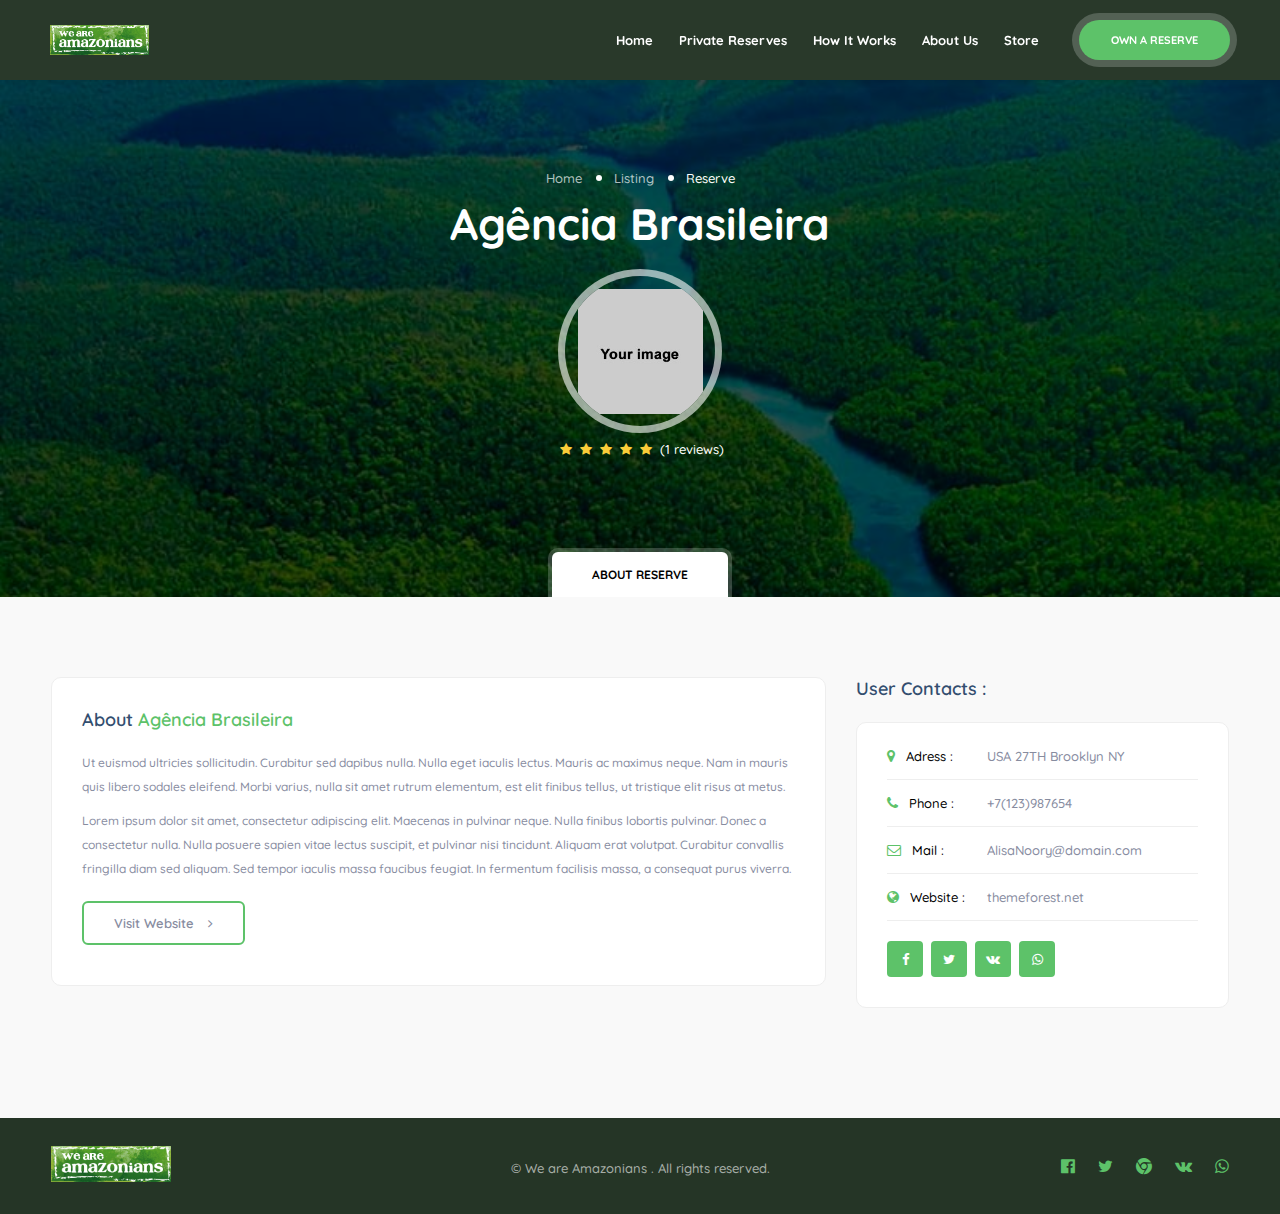
<file: author-single-brasileira.html>
<!DOCTYPE HTML>
<html lang="en">
    <head>
        <!--=============== basic  ===============-->
        <meta charset="UTF-8">
        <title>We are Amazonians</title>
        <meta name="viewport" content="width=device-width, initial-scale=1.0, minimum-scale=1.0, maximum-scale=1.0, user-scalable=no">
        <meta name="robots" content="index, follow"/>
        <meta name="keywords" content=""/>
        <meta name="description" content=""/>
        <!--=============== css  ===============-->	
        <link type="text/css" rel="stylesheet" href="css/reset.css">
        <link type="text/css" rel="stylesheet" href="css/plugins.css">
        <link type="text/css" rel="stylesheet" href="css/style.css">
        <link type="text/css" rel="stylesheet" href="css/color.css">
        <link type="text/css" rel="stylesheet" href="css/style-custom.css">
        <!--=============== favicons ===============-->
        <link rel="shortcut icon" href="images/favicon.ico">
    </head>
    <body>
        <!--loader-->
        <div class="loader-wrap">
            <div class="pin"></div>
            <div class="pulse"></div>
        </div>
        <!--loader end-->
        <!-- Main  -->
        <div id="main">
            <!-- header-->
            <header class="main-header dark-header fs-header sticky">
                <div class="header-inner">
                    <div class="logo-holder">
                        <a href="index.html"><img src="images/logo.png" alt=""></a>
                    </div>
                    <a href="contacts.html" class="add-list">Own a Reserve</a>             
                    <!-- nav-button-wrap-->
                    <div class="nav-button-wrap color-bg">
                        <div class="nav-button">
                            <span></span><span></span><span></span>
                        </div>
                    </div>
                    <!-- nav-button-wrap end-->
                    <!--  navigation -->
                    <div class="nav-holder main-menu">
                        <nav>
                            <ul>
                                <li>
                                    <a href="index.html">Home</a>
                                </li>
                                <li>
                                    <a href="reserves.html">Private Reserves</a>
                                </li>
                                <li>
                                    <a href="how-itworks.html">How It Works</a>
                                </li>
                                <li>
                                    <a href="about.html">About Us</a>
                                </li>
                                <li>
                                    <a href="store.html">Store</a>
                                </li>
                                <li class="add-btn">
                                    <a href="contacts.html">Own a Reserve</a>
                                </li>
                            </ul>
                        </nav>
                    </div>
                    <!-- navigation  end -->
                </div>
            </header>
            <!--  header end -->	
            <!-- wrapper -->	
            <div id="wrapper">
                <!--Content -->
                <div class="content">
                    <!--section -->
                    <section class="parallax-section small-par color-bg">
                        <div class="shapes-bg-big"></div>
                        <div class="container">
                            <div class="section-title center-align">
                                <div class="breadcrumbs fl-wrap"><a href="#">Home</a><a href="#">Listing</a><span>Reserve</span></div>
                                <h2><span>Agência Brasileira</span></h2>
                                <div class="user-profile-avatar"><img src="images/avatar/1.jpg" alt=""></div>
                                <div class="user-profile-rating clearfix">
                                    <div class="listing-rating card-popup-rainingvis" data-starrating2="5">
                                        <span>(1 reviews)</span>
                                    </div>
                                </div>
                            </div>
                        </div>
                        <div class="header-sec-link">
                            <div class="container"><a href="#sec1" class="custom-scroll-link">About Reserve</a></div>
                        </div>
                    </section>
                    <!-- section end -->
                    <!--section -->
                    <section class="gray-bg" id="sec1">
                        <div class="container">
                            <div class="row">
                                <div class="col-md-8">
                                    <div class="list-single-main-item fl-wrap">
                                        <div class="list-single-main-item-title fl-wrap">
                                            <h3>About <span> Agência Brasileira</span></h3>
                                        </div>
                                        <p>Ut euismod ultricies sollicitudin. Curabitur sed dapibus nulla. Nulla eget iaculis lectus. Mauris ac maximus neque. Nam in mauris quis libero sodales eleifend. Morbi varius, nulla sit amet rutrum elementum, est elit finibus tellus, ut tristique elit risus at metus.</p>
                                        <p>Lorem ipsum dolor sit amet, consectetur adipiscing elit. Maecenas in pulvinar neque. Nulla finibus lobortis pulvinar. Donec a consectetur nulla. Nulla posuere sapien vitae lectus suscipit, et pulvinar nisi tincidunt. Aliquam erat volutpat. Curabitur convallis fringilla diam sed aliquam. Sed tempor iaculis massa faucibus feugiat. In fermentum facilisis massa, a consequat purus viverra.</p>
                                        <a href="#" class="btn transparent-btn float-btn">Visit Website <i class="fa fa-angle-right"></i></a>
                                    </div>                      
                                </div>
                                <!--box-widget-wrap -->
                                <div class="col-md-4">
                                    <div class="fl-wrap">
                                        <!--box-widget-item -->
                                        <div class="box-widget-item fl-wrap">
                                            <div class="box-widget-item-header">
                                                <h3>User Contacts : </h3>
                                            </div>
                                            <div class="box-widget">
                                                <div class="box-widget-content">
                                                    <div class="list-author-widget-contacts list-item-widget-contacts">
                                                        <ul>
                                                            <li><span><i class="fa fa-map-marker"></i> Adress :</span> <a href="#">USA 27TH Brooklyn NY</a></li>
                                                            <li><span><i class="fa fa-phone"></i> Phone :</span> <a href="#">+7(123)987654</a></li>
                                                            <li><span><i class="fa fa-envelope-o"></i> Mail :</span> <a href="#">AlisaNoory@domain.com</a></li>
                                                            <li><span><i class="fa fa-globe"></i> Website :</span> <a href="#">themeforest.net</a></li>
                                                        </ul>
                                                    </div>
                                                    <div class="list-widget-social">
                                                        <ul>
                                                            <li><a href="#" target="_blank" ><i class="fa fa-facebook"></i></a></li>
                                                            <li><a href="#" target="_blank"><i class="fa fa-twitter"></i></a></li>
                                                            <li><a href="#" target="_blank" ><i class="fa fa-vk"></i></a></li>
                                                            <li><a href="#" target="_blank" ><i class="fa fa-whatsapp"></i></a></li>
                                                        </ul>
                                                    </div>
                                                </div>
                                            </div>
                                        </div>
                                        <!--box-widget-item end -->                                                       
                                    </div>
                                </div>
                                <!--box-widget-wrap end-->
                            </div>
                        </div>
                    </section>
                    <!-- section end -->
                    <div class="limit-box fl-wrap"></div>
                </div>
                <!-- content end -->
            </div>
            <!-- wrapper end -->
            <!--footer -->
            <footer class="main-footer dark-footer  ">
                <div class="sub-footer fl-wrap">
                    <div class="container">
                        <div class="row">
                            <div class="col-md-4">
                                <div class="about-widget">
                                    <img src="images/logo.png" alt="">
                                </div>
                            </div>
                            <div class="col-md-4">
                                <div class="copyright"> &#169; We are Amazonians . All rights reserved.</div>
                            </div>
                            <div class="col-md-4">
                                <div class="footer-social">
                                    <ul>
                                        <li><a href="#" target="_blank" ><i class="fa fa-facebook-official"></i></a></li>
                                        <li><a href="#" target="_blank"><i class="fa fa-twitter"></i></a></li>
                                        <li><a href="#" target="_blank" ><i class="fa fa-chrome"></i></a></li>
                                        <li><a href="#" target="_blank" ><i class="fa fa-vk"></i></a></li>
                                        <li><a href="#" target="_blank" ><i class="fa fa-whatsapp"></i></a></li>
                                    </ul>
                                </div>
                            </div>
                        </div>
                    </div>
                </div>
            </footer>
            <!--footer end  -->
            <!--register form -->
            <div class="main-register-wrap modal">
                <div class="main-overlay"></div>
                <div class="main-register-holder">
                    <div class="main-register fl-wrap">
                        <div class="close-reg"><i class="fa fa-times"></i></div>
                        <h3>Sign In <span>City<strong>Book</strong></span></h3>
                        <div class="soc-log fl-wrap">
                            <p>For faster login or register use your social account.</p>
                            <a href="#" class="facebook-log"><i class="fa fa-facebook-official"></i>Log in with Facebook</a>
                            <a href="#" class="twitter-log"><i class="fa fa-twitter"></i> Log in with Twitter</a>
                        </div>
                        <div class="log-separator fl-wrap"><span>or</span></div>
                        <div id="tabs-container">
                            <ul class="tabs-menu">
                                <li class="current"><a href="#tab-1">Login</a></li>
                                <li><a href="#tab-2">Register</a></li>
                            </ul>
                            <div class="tab">
                                <div id="tab-1" class="tab-content">
                                    <div class="custom-form">
                                        <form method="post"  name="registerform">
                                            <label>Username or Email Address * </label>
                                            <input name="email" type="text"   onClick="this.select()" value=""> 
                                            <label >Password * </label>
                                            <input name="password" type="password"   onClick="this.select()" value="" > 
                                            <button type="submit"  class="log-submit-btn"><span>Log In</span></button> 
                                            <div class="clearfix"></div>
                                            <div class="filter-tags">
                                                <input id="check-a" type="checkbox" name="check">
                                                <label for="check-a">Remember me</label>
                                            </div>
                                        </form>
                                        <div class="lost_password">
                                            <a href="#">Lost Your Password?</a>
                                        </div>
                                    </div>
                                </div>
                                <div class="tab">
                                    <div id="tab-2" class="tab-content">
                                        <div class="custom-form">
                                            <form method="post"   name="registerform" class="main-register-form" id="main-register-form2">
                                                <label >First Name * </label>
                                                <input name="name" type="text"   onClick="this.select()" value=""> 
                                                <label>Second Name *</label>
                                                <input name="name2" type="text"  onClick="this.select()" value="">
                                                <label>Email Address *</label>
                                                <input name="email" type="text"  onClick="this.select()" value="">                                              
                                                <label >Password *</label>
                                                <input name="password" type="password"   onClick="this.select()" value="" > 
                                                <button type="submit"     class="log-submit-btn"  ><span>Register</span></button> 
                                            </form>
                                        </div>
                                    </div>
                                </div>
                            </div>
                        </div>
                    </div>
                </div>
            </div>
            <!--register form end -->
            <a class="to-top"><i class="fa fa-angle-up"></i></a>
        </div>
        <!-- Main end -->
        <!--=============== scripts  ===============-->
        <script type="text/javascript" src="js/jquery.min.js"></script>
        <script type="text/javascript" src="js/plugins.js"></script>
        <script type="text/javascript" src="js/scripts.js"></script>   
    </body>
</html>
</file>
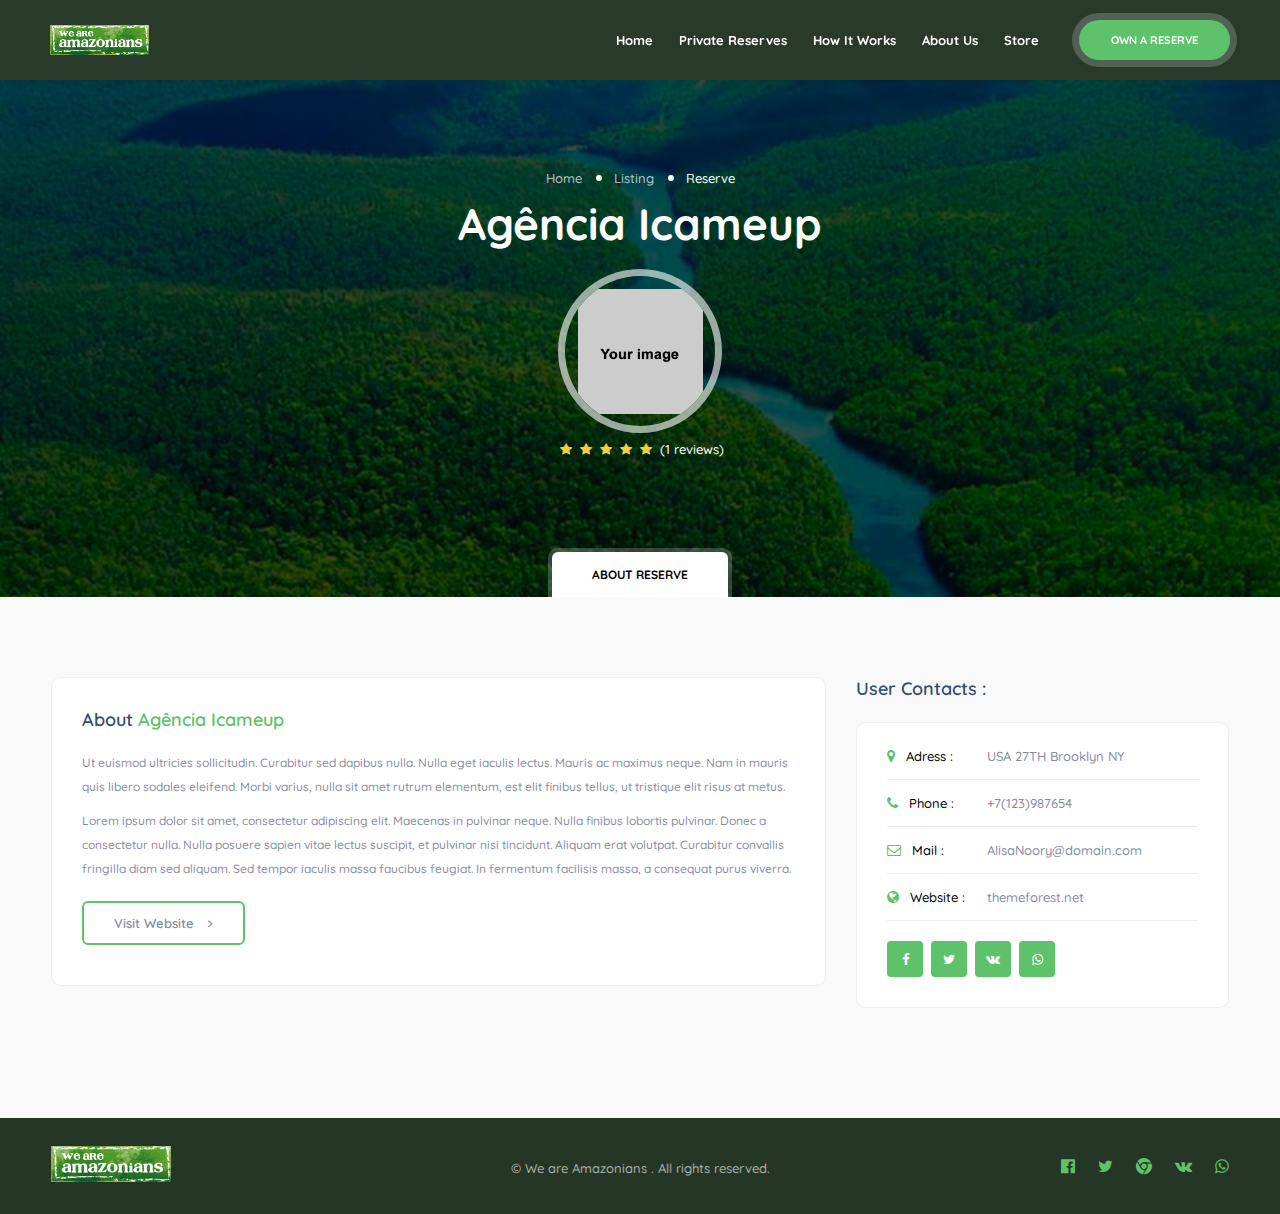
<file: author-single-icameup.html>
<!DOCTYPE HTML>
<html lang="en">
    <head>
        <!--=============== basic  ===============-->
        <meta charset="UTF-8">
        <title>We are Amazonians</title>
        <meta name="viewport" content="width=device-width, initial-scale=1.0, minimum-scale=1.0, maximum-scale=1.0, user-scalable=no">
        <meta name="robots" content="index, follow"/>
        <meta name="keywords" content=""/>
        <meta name="description" content=""/>
        <!--=============== css  ===============-->	
        <link type="text/css" rel="stylesheet" href="css/reset.css">
        <link type="text/css" rel="stylesheet" href="css/plugins.css">
        <link type="text/css" rel="stylesheet" href="css/style.css">
        <link type="text/css" rel="stylesheet" href="css/color.css">
        <link type="text/css" rel="stylesheet" href="css/style-custom.css">
        <!--=============== favicons ===============-->
        <link rel="shortcut icon" href="images/favicon.ico">
    </head>
    <body>
        <!--loader-->
        <div class="loader-wrap">
            <div class="pin"></div>
            <div class="pulse"></div>
        </div>
        <!--loader end-->
        <!-- Main  -->
        <div id="main">
            <!-- header-->
            <header class="main-header dark-header fs-header sticky">
                <div class="header-inner">
                    <div class="logo-holder">
                        <a href="index.html"><img src="images/logo.png" alt=""></a>
                    </div>
                    <a href="contacts.html" class="add-list">Own a Reserve</a>             
                    <!-- nav-button-wrap-->
                    <div class="nav-button-wrap color-bg">
                        <div class="nav-button">
                            <span></span><span></span><span></span>
                        </div>
                    </div>
                    <!-- nav-button-wrap end-->
                    <!--  navigation -->
                    <div class="nav-holder main-menu">
                        <nav>
                            <ul>
                                <li>
                                    <a href="index.html">Home</a>
                                </li>
                                <li>
                                    <a href="reserves.html">Private Reserves</a>
                                </li>
                                <li>
                                    <a href="how-itworks.html">How It Works</a>
                                </li>
                                <li>
                                    <a href="about.html">About Us</a>
                                </li>
                                <li>
                                    <a href="store.html">Store</a>
                                </li>
                                <li class="add-btn">
                                    <a href="contacts.html">Own a Reserve</a>
                                </li>
                            </ul>
                        </nav>
                    </div>
                    <!-- navigation  end -->
                </div>
            </header>
            <!--  header end -->	
            <!-- wrapper -->	
            <div id="wrapper">
                <!--Content -->
                <div class="content">
                    <!--section -->
                    <section class="parallax-section small-par color-bg">
                        <div class="shapes-bg-big"></div>
                        <div class="container">
                            <div class="section-title center-align">
                                <div class="breadcrumbs fl-wrap"><a href="#">Home</a><a href="#">Listing</a><span>Reserve</span></div>
                                <h2><span>Agência Icameup</span></h2>
                                <div class="user-profile-avatar"><img src="images/avatar/1.jpg" alt=""></div>
                                <div class="user-profile-rating clearfix">
                                    <div class="listing-rating card-popup-rainingvis" data-starrating2="5">
                                        <span>(1 reviews)</span>
                                    </div>
                                </div>
                            </div>
                        </div>
                        <div class="header-sec-link">
                            <div class="container"><a href="#sec1" class="custom-scroll-link">About Reserve</a></div>
                        </div>
                    </section>
                    <!-- section end -->
                    <!--section -->
                    <section class="gray-bg" id="sec1">
                        <div class="container">
                            <div class="row">
                                <div class="col-md-8">
                                    <div class="list-single-main-item fl-wrap">
                                        <div class="list-single-main-item-title fl-wrap">
                                            <h3>About <span> Agência Icameup</span></h3>
                                        </div>
                                        <p>Ut euismod ultricies sollicitudin. Curabitur sed dapibus nulla. Nulla eget iaculis lectus. Mauris ac maximus neque. Nam in mauris quis libero sodales eleifend. Morbi varius, nulla sit amet rutrum elementum, est elit finibus tellus, ut tristique elit risus at metus.</p>
                                        <p>Lorem ipsum dolor sit amet, consectetur adipiscing elit. Maecenas in pulvinar neque. Nulla finibus lobortis pulvinar. Donec a consectetur nulla. Nulla posuere sapien vitae lectus suscipit, et pulvinar nisi tincidunt. Aliquam erat volutpat. Curabitur convallis fringilla diam sed aliquam. Sed tempor iaculis massa faucibus feugiat. In fermentum facilisis massa, a consequat purus viverra.</p>
                                        <a href="#" class="btn transparent-btn float-btn">Visit Website <i class="fa fa-angle-right"></i></a>
                                    </div>                      
                                </div>
                                <!--box-widget-wrap -->
                                <div class="col-md-4">
                                    <div class="fl-wrap">
                                        <!--box-widget-item -->
                                        <div class="box-widget-item fl-wrap">
                                            <div class="box-widget-item-header">
                                                <h3>User Contacts : </h3>
                                            </div>
                                            <div class="box-widget">
                                                <div class="box-widget-content">
                                                    <div class="list-author-widget-contacts list-item-widget-contacts">
                                                        <ul>
                                                            <li><span><i class="fa fa-map-marker"></i> Adress :</span> <a href="#">USA 27TH Brooklyn NY</a></li>
                                                            <li><span><i class="fa fa-phone"></i> Phone :</span> <a href="#">+7(123)987654</a></li>
                                                            <li><span><i class="fa fa-envelope-o"></i> Mail :</span> <a href="#">AlisaNoory@domain.com</a></li>
                                                            <li><span><i class="fa fa-globe"></i> Website :</span> <a href="#">themeforest.net</a></li>
                                                        </ul>
                                                    </div>
                                                    <div class="list-widget-social">
                                                        <ul>
                                                            <li><a href="#" target="_blank" ><i class="fa fa-facebook"></i></a></li>
                                                            <li><a href="#" target="_blank"><i class="fa fa-twitter"></i></a></li>
                                                            <li><a href="#" target="_blank" ><i class="fa fa-vk"></i></a></li>
                                                            <li><a href="#" target="_blank" ><i class="fa fa-whatsapp"></i></a></li>
                                                        </ul>
                                                    </div>
                                                </div>
                                            </div>
                                        </div>
                                        <!--box-widget-item end -->                                                       
                                    </div>
                                </div>
                                <!--box-widget-wrap end-->
                            </div>
                        </div>
                    </section>
                    <!-- section end -->
                    <div class="limit-box fl-wrap"></div>
                </div>
                <!-- content end -->
            </div>
            <!-- wrapper end -->
            <!--footer -->
            <footer class="main-footer dark-footer  ">
                <div class="sub-footer fl-wrap">
                    <div class="container">
                        <div class="row">
                            <div class="col-md-4">
                                <div class="about-widget">
                                    <img src="images/logo.png" alt="">
                                </div>
                            </div>
                            <div class="col-md-4">
                                <div class="copyright"> &#169; We are Amazonians . All rights reserved.</div>
                            </div>
                            <div class="col-md-4">
                                <div class="footer-social">
                                    <ul>
                                        <li><a href="#" target="_blank" ><i class="fa fa-facebook-official"></i></a></li>
                                        <li><a href="#" target="_blank"><i class="fa fa-twitter"></i></a></li>
                                        <li><a href="#" target="_blank" ><i class="fa fa-chrome"></i></a></li>
                                        <li><a href="#" target="_blank" ><i class="fa fa-vk"></i></a></li>
                                        <li><a href="#" target="_blank" ><i class="fa fa-whatsapp"></i></a></li>
                                    </ul>
                                </div>
                            </div>
                        </div>
                    </div>
                </div>
            </footer>
            <!--footer end  -->
            <!--register form -->
            <div class="main-register-wrap modal">
                <div class="main-overlay"></div>
                <div class="main-register-holder">
                    <div class="main-register fl-wrap">
                        <div class="close-reg"><i class="fa fa-times"></i></div>
                        <h3>Sign In <span>City<strong>Book</strong></span></h3>
                        <div class="soc-log fl-wrap">
                            <p>For faster login or register use your social account.</p>
                            <a href="#" class="facebook-log"><i class="fa fa-facebook-official"></i>Log in with Facebook</a>
                            <a href="#" class="twitter-log"><i class="fa fa-twitter"></i> Log in with Twitter</a>
                        </div>
                        <div class="log-separator fl-wrap"><span>or</span></div>
                        <div id="tabs-container">
                            <ul class="tabs-menu">
                                <li class="current"><a href="#tab-1">Login</a></li>
                                <li><a href="#tab-2">Register</a></li>
                            </ul>
                            <div class="tab">
                                <div id="tab-1" class="tab-content">
                                    <div class="custom-form">
                                        <form method="post"  name="registerform">
                                            <label>Username or Email Address * </label>
                                            <input name="email" type="text"   onClick="this.select()" value=""> 
                                            <label >Password * </label>
                                            <input name="password" type="password"   onClick="this.select()" value="" > 
                                            <button type="submit"  class="log-submit-btn"><span>Log In</span></button> 
                                            <div class="clearfix"></div>
                                            <div class="filter-tags">
                                                <input id="check-a" type="checkbox" name="check">
                                                <label for="check-a">Remember me</label>
                                            </div>
                                        </form>
                                        <div class="lost_password">
                                            <a href="#">Lost Your Password?</a>
                                        </div>
                                    </div>
                                </div>
                                <div class="tab">
                                    <div id="tab-2" class="tab-content">
                                        <div class="custom-form">
                                            <form method="post"   name="registerform" class="main-register-form" id="main-register-form2">
                                                <label >First Name * </label>
                                                <input name="name" type="text"   onClick="this.select()" value=""> 
                                                <label>Second Name *</label>
                                                <input name="name2" type="text"  onClick="this.select()" value="">
                                                <label>Email Address *</label>
                                                <input name="email" type="text"  onClick="this.select()" value="">                                              
                                                <label >Password *</label>
                                                <input name="password" type="password"   onClick="this.select()" value="" > 
                                                <button type="submit"     class="log-submit-btn"  ><span>Register</span></button> 
                                            </form>
                                        </div>
                                    </div>
                                </div>
                            </div>
                        </div>
                    </div>
                </div>
            </div>
            <!--register form end -->
            <a class="to-top"><i class="fa fa-angle-up"></i></a>
        </div>
        <!-- Main end -->
        <!--=============== scripts  ===============-->
        <script type="text/javascript" src="js/jquery.min.js"></script>
        <script type="text/javascript" src="js/plugins.js"></script>
        <script type="text/javascript" src="js/scripts.js"></script>   
    </body>
</html>
</file>
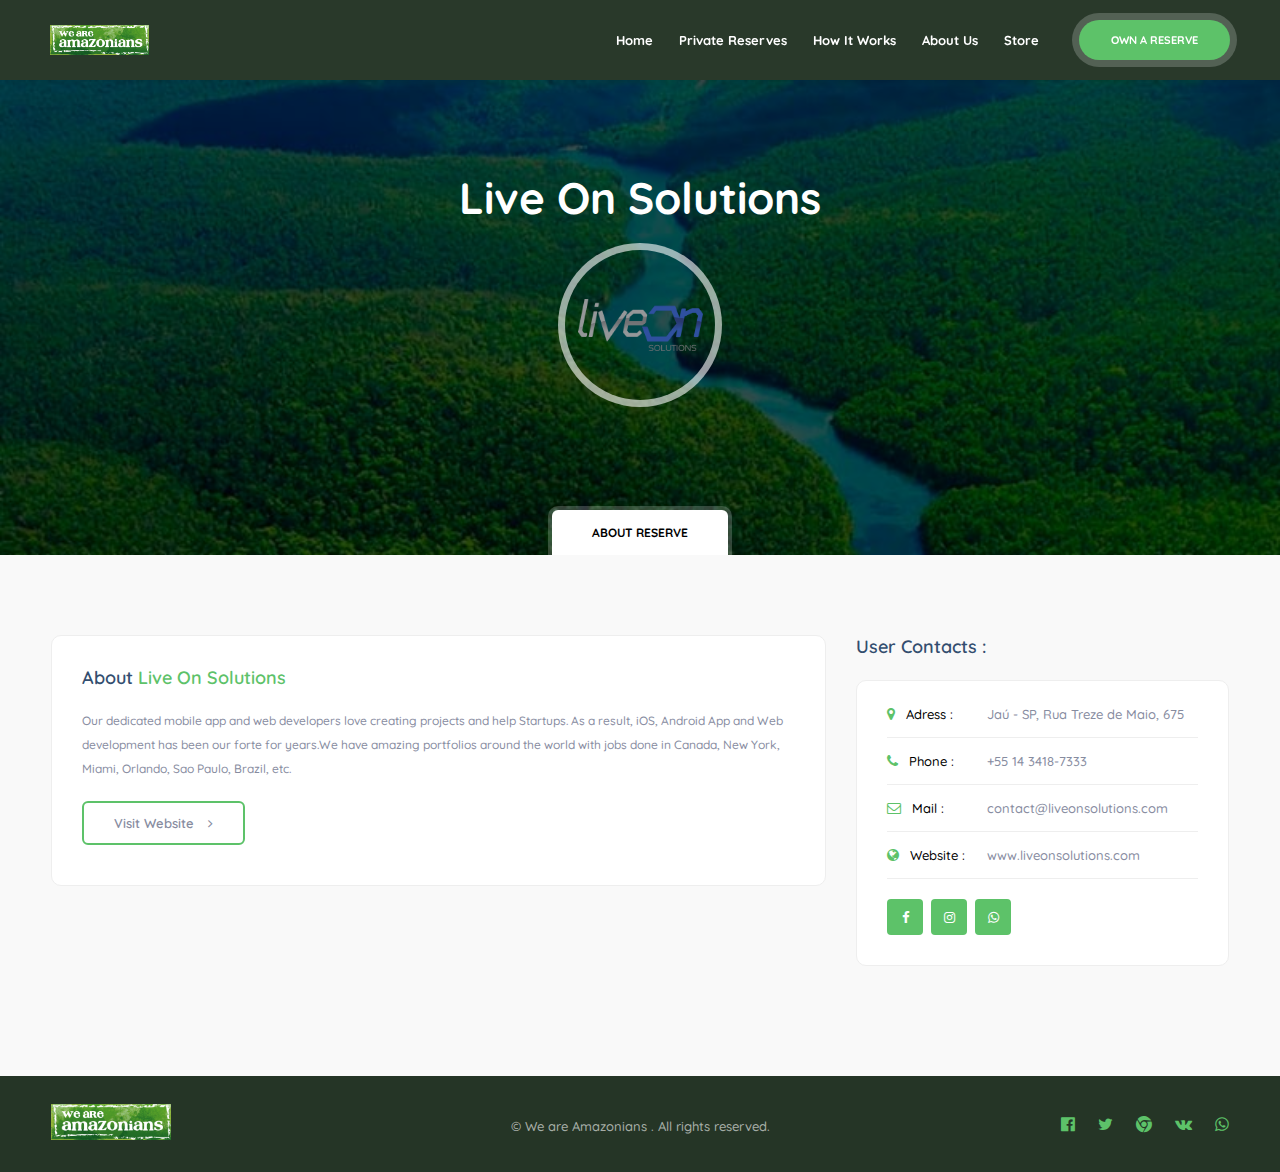
<file: author-single-liveon.html>
<!DOCTYPE HTML>
<html lang="en">
    <head>
        <!--=============== basic  ===============-->
        <meta charset="UTF-8">
        <title>We are Amazonians</title>
        <meta name="viewport" content="width=device-width, initial-scale=1.0, minimum-scale=1.0, maximum-scale=1.0, user-scalable=no">
        <meta name="robots" content="index, follow"/>
        <meta name="keywords" content=""/>
        <meta name="description" content=""/>
        <!--=============== css  ===============-->	
        <link type="text/css" rel="stylesheet" href="css/reset.css">
        <link type="text/css" rel="stylesheet" href="css/plugins.css">
        <link type="text/css" rel="stylesheet" href="css/style.css">
        <link type="text/css" rel="stylesheet" href="css/color.css">
        <link type="text/css" rel="stylesheet" href="css/style-custom.css">
        <!--=============== favicons ===============-->
        <link rel="shortcut icon" href="images/favicon.ico">
    </head>
    <body>
        <!--loader-->
        <div class="loader-wrap">
            <div class="pin"></div>
            <div class="pulse"></div>
        </div>
        <!--loader end-->
        <!-- Main  -->
        <div id="main">
            <!-- header-->
            <header class="main-header dark-header fs-header sticky">
                <div class="header-inner">
                    <div class="logo-holder">
                        <a href="index.html"><img src="images/logo.png" alt=""></a>
                    </div>
                    <a href="contacts.html" class="add-list">Own a Reserve</a>             
                    <!-- nav-button-wrap-->
                    <div class="nav-button-wrap color-bg">
                        <div class="nav-button">
                            <span></span><span></span><span></span>
                        </div>
                    </div>
                    <!-- nav-button-wrap end-->
                    <!--  navigation -->
                    <div class="nav-holder main-menu">
                        <nav>
                            <ul>
                                <li>
                                    <a href="index.html">Home</a>
                                </li>
                                <li>
                                    <a href="reserves.html">Private Reserves</a>
                                </li>
                                <li>
                                    <a href="how-itworks.html">How It Works</a>
                                </li>
                                <li>
                                    <a href="about.html">About Us</a>
                                </li>
                                <li>
                                    <a href="store.html">Store</a>
                                </li>
                                <li class="add-btn">
                                    <a href="contacts.html">Own a Reserve</a>
                                </li>
                            </ul>
                        </nav>
                    </div>
                    <!-- navigation  end -->
                </div>
            </header>
            <!--  header end -->	
            <!-- wrapper -->	
            <div id="wrapper">
                <!--Content -->
                <div class="content">
                    <!--section -->
                    <section class="parallax-section small-par color-bg">
                        <div class="shapes-bg-big"></div>
                        <div class="container">
                            <div class="section-title center-align">
                                <h2><span>Live On Solutions</span></h2>
                                <div class="user-profile-avatar"><img src="images/influencers/liveOnSolutions_logo.png" alt=""></div>
                            </div>
                        </div>
                        <div class="header-sec-link">
                            <div class="container"><a href="#sec1" class="custom-scroll-link">About Reserve</a></div>
                        </div>
                    </section>
                    <!-- section end -->
                    <!--section -->
                    <section class="gray-bg" id="sec1">
                        <div class="container">
                            <div class="row">
                                <div class="col-md-8">
                                    <div class="list-single-main-item fl-wrap">
                                        <div class="list-single-main-item-title fl-wrap">
                                            <h3>About <span> Live On Solutions</span></h3>
                                        </div>
                                        <p>Our dedicated mobile app and web developers love creating projects and help Startups. As a result, iOS, Android App and Web development has been our forte for years.We have amazing portfolios around the world with jobs done in Canada, New York, Miami, Orlando, Sao Paulo, Brazil, etc.</p>
                                        <a href="https://www.liveonsolutions.com" target="_blank" class="btn transparent-btn float-btn">Visit Website <i class="fa fa-angle-right"></i></a>
                                    </div>                      
                                </div>
                                <!--box-widget-wrap -->
                                <div class="col-md-4">
                                    <div class="fl-wrap">
                                        <!--box-widget-item -->
                                        <div class="box-widget-item fl-wrap">
                                            <div class="box-widget-item-header">
                                                <h3>User Contacts : </h3>
                                            </div>
                                            <div class="box-widget">
                                                <div class="box-widget-content">
                                                    <div class="list-author-widget-contacts list-item-widget-contacts">
                                                        <ul>
                                                            <li><span><i class="fa fa-map-marker"></i> Adress :</span> <a href="javascript:void(0);" style="cursor: default;">Jaú - SP, Rua Treze de Maio, 675</a></li>
                                                            <li><span><i class="fa fa-phone"></i> Phone :</span> <a href="javascript:void(0);" style="cursor: default;">+55 14 3418-7333</a></li>
                                                            <li><span><i class="fa fa-envelope-o"></i> Mail :</span> <a href="mailto:contact@liveonsolutions.com">contact@liveonsolutions.com</a></li>
                                                            <li><span><i class="fa fa-globe"></i> Website :</span> <a href="https://www.liveonsolutions.com" target="_blank">www.liveonsolutions.com</a></li>
                                                        </ul>
                                                    </div>
                                                    <div class="list-widget-social">
                                                        <ul>
                                                            <li><a href="https://pt-br.facebook.com/liveonsolutions/" target="_blank" ><i class="fa fa-facebook"></i></a></li>
                                                            <li><a href="https://www.instagram.com/liveonsolutions/" target="_blank"><i class="fa fa-instagram"></i></a></li>
                                                            <li><a href="https://api.whatsapp.com/send?phone=5511976086949" target="_blank" ><i class="fa fa-whatsapp"></i></a></li>
                                                        </ul>
                                                    </div>
                                                </div>
                                            </div>
                                        </div>
                                        <!--box-widget-item end -->                                                       
                                    </div>
                                </div>
                                <!--box-widget-wrap end-->
                            </div>
                        </div>
                    </section>
                    <!-- section end -->
                    <div class="limit-box fl-wrap"></div>
                </div>
                <!-- content end -->
            </div>
            <!-- wrapper end -->
            <!--footer -->
            <footer class="main-footer dark-footer  ">
                <div class="sub-footer fl-wrap">
                    <div class="container">
                        <div class="row">
                            <div class="col-md-4">
                                <div class="about-widget">
                                    <img src="images/logo.png" alt="">
                                </div>
                            </div>
                            <div class="col-md-4">
                                <div class="copyright"> &#169; We are Amazonians . All rights reserved.</div>
                            </div>
                            <div class="col-md-4">
                                <div class="footer-social">
                                    <ul>
                                        <li><a href="#" target="_blank" ><i class="fa fa-facebook-official"></i></a></li>
                                        <li><a href="#" target="_blank"><i class="fa fa-twitter"></i></a></li>
                                        <li><a href="#" target="_blank" ><i class="fa fa-chrome"></i></a></li>
                                        <li><a href="#" target="_blank" ><i class="fa fa-vk"></i></a></li>
                                        <li><a href="#" target="_blank" ><i class="fa fa-whatsapp"></i></a></li>
                                    </ul>
                                </div>
                            </div>
                        </div>
                    </div>
                </div>
            </footer>
            <!--footer end  -->
            <!--register form -->
            <div class="main-register-wrap modal">
                <div class="main-overlay"></div>
                <div class="main-register-holder">
                    <div class="main-register fl-wrap">
                        <div class="close-reg"><i class="fa fa-times"></i></div>
                        <h3>Sign In <span>City<strong>Book</strong></span></h3>
                        <div class="soc-log fl-wrap">
                            <p>For faster login or register use your social account.</p>
                            <a href="#" class="facebook-log"><i class="fa fa-facebook-official"></i>Log in with Facebook</a>
                            <a href="#" class="twitter-log"><i class="fa fa-twitter"></i> Log in with Twitter</a>
                        </div>
                        <div class="log-separator fl-wrap"><span>or</span></div>
                        <div id="tabs-container">
                            <ul class="tabs-menu">
                                <li class="current"><a href="#tab-1">Login</a></li>
                                <li><a href="#tab-2">Register</a></li>
                            </ul>
                            <div class="tab">
                                <div id="tab-1" class="tab-content">
                                    <div class="custom-form">
                                        <form method="post"  name="registerform">
                                            <label>Username or Email Address * </label>
                                            <input name="email" type="text"   onClick="this.select()" value=""> 
                                            <label >Password * </label>
                                            <input name="password" type="password"   onClick="this.select()" value="" > 
                                            <button type="submit"  class="log-submit-btn"><span>Log In</span></button> 
                                            <div class="clearfix"></div>
                                            <div class="filter-tags">
                                                <input id="check-a" type="checkbox" name="check">
                                                <label for="check-a">Remember me</label>
                                            </div>
                                        </form>
                                        <div class="lost_password">
                                            <a href="#">Lost Your Password?</a>
                                        </div>
                                    </div>
                                </div>
                                <div class="tab">
                                    <div id="tab-2" class="tab-content">
                                        <div class="custom-form">
                                            <form method="post"   name="registerform" class="main-register-form" id="main-register-form2">
                                                <label >First Name * </label>
                                                <input name="name" type="text"   onClick="this.select()" value=""> 
                                                <label>Second Name *</label>
                                                <input name="name2" type="text"  onClick="this.select()" value="">
                                                <label>Email Address *</label>
                                                <input name="email" type="text"  onClick="this.select()" value="">                                              
                                                <label >Password *</label>
                                                <input name="password" type="password"   onClick="this.select()" value="" > 
                                                <button type="submit"     class="log-submit-btn"  ><span>Register</span></button> 
                                            </form>
                                        </div>
                                    </div>
                                </div>
                            </div>
                        </div>
                    </div>
                </div>
            </div>
            <!--register form end -->
            <a class="to-top"><i class="fa fa-angle-up"></i></a>
        </div>
        <!-- Main end -->
        <!--=============== scripts  ===============-->
        <script type="text/javascript" src="js/jquery.min.js"></script>
        <script type="text/javascript" src="js/plugins.js"></script>
        <script type="text/javascript" src="js/scripts.js"></script>   
    </body>
</html>
</file>
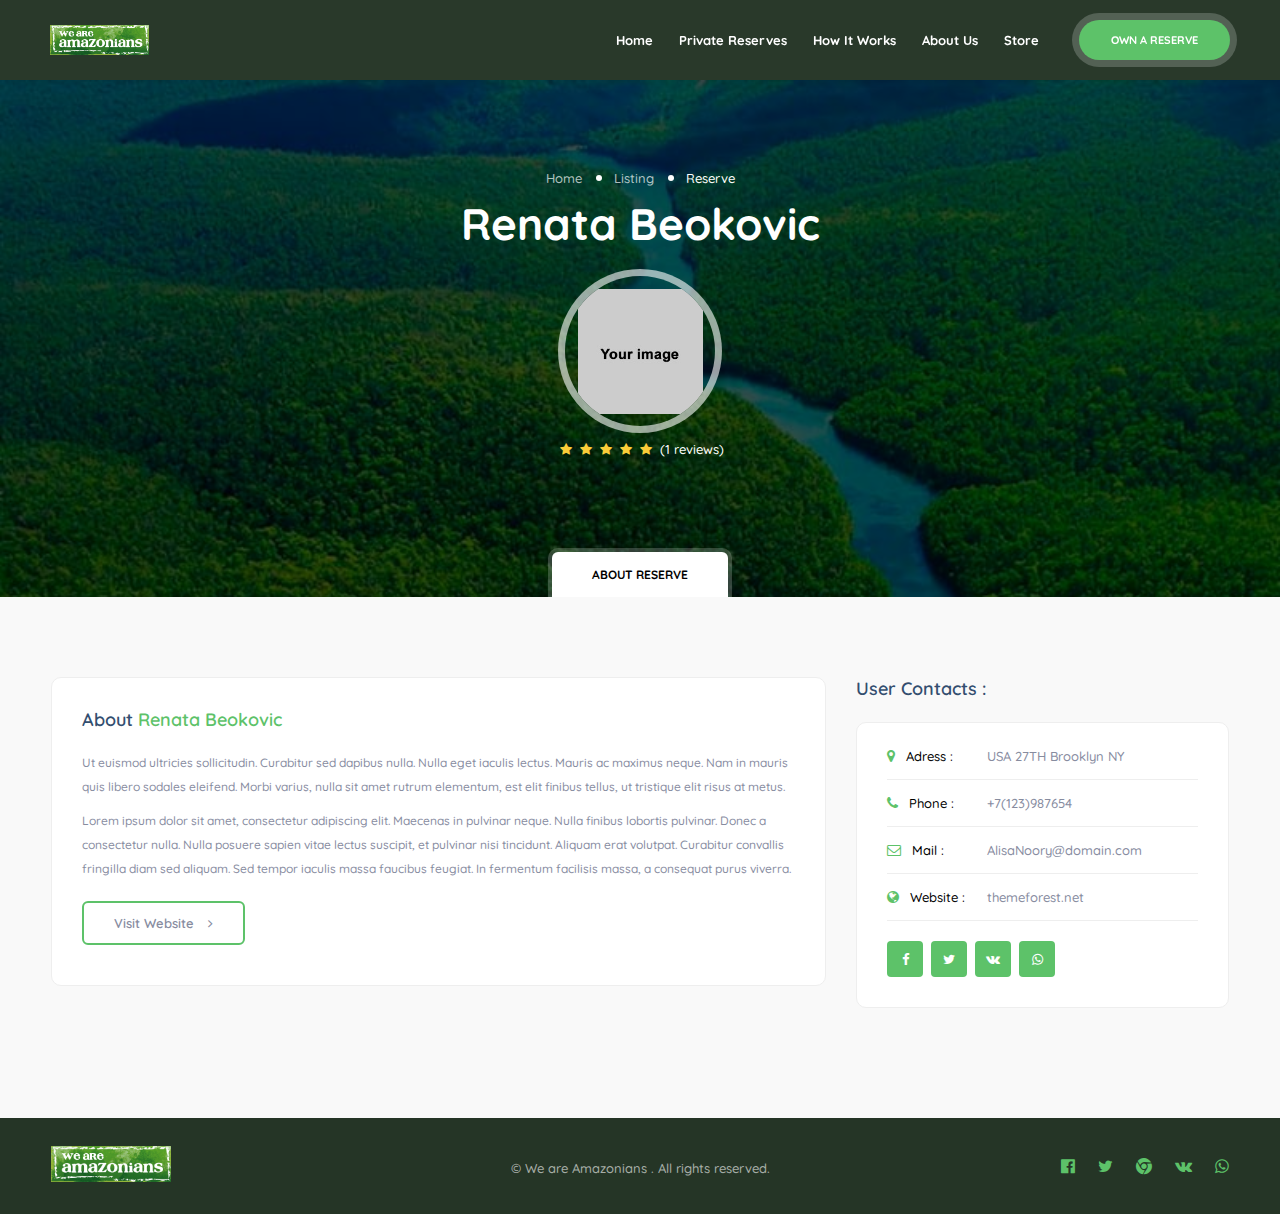
<file: author-single-renata.html>
<!DOCTYPE HTML>
<html lang="en">
    <head>
        <!--=============== basic  ===============-->
        <meta charset="UTF-8">
        <title>We are Amazonians</title>
        <meta name="viewport" content="width=device-width, initial-scale=1.0, minimum-scale=1.0, maximum-scale=1.0, user-scalable=no">
        <meta name="robots" content="index, follow"/>
        <meta name="keywords" content=""/>
        <meta name="description" content=""/>
        <!--=============== css  ===============-->	
        <link type="text/css" rel="stylesheet" href="css/reset.css">
        <link type="text/css" rel="stylesheet" href="css/plugins.css">
        <link type="text/css" rel="stylesheet" href="css/style.css">
        <link type="text/css" rel="stylesheet" href="css/color.css">
        <link type="text/css" rel="stylesheet" href="css/style-custom.css">
        <!--=============== favicons ===============-->
        <link rel="shortcut icon" href="images/favicon.ico">
    </head>
    <body>
        <!--loader-->
        <div class="loader-wrap">
            <div class="pin"></div>
            <div class="pulse"></div>
        </div>
        <!--loader end-->
        <!-- Main  -->
        <div id="main">
            <!-- header-->
            <header class="main-header dark-header fs-header sticky">
                <div class="header-inner">
                    <div class="logo-holder">
                        <a href="index.html"><img src="images/logo.png" alt=""></a>
                    </div>
                    <a href="contacts.html" class="add-list">Own a Reserve</a>             
                    <!-- nav-button-wrap-->
                    <div class="nav-button-wrap color-bg">
                        <div class="nav-button">
                            <span></span><span></span><span></span>
                        </div>
                    </div>
                    <!-- nav-button-wrap end-->
                    <!--  navigation -->
                    <div class="nav-holder main-menu">
                        <nav>
                            <ul>
                                <li>
                                    <a href="index.html">Home</a>
                                </li>
                                <li>
                                    <a href="reserves.html">Private Reserves</a>
                                </li>
                                <li>
                                    <a href="how-itworks.html">How It Works</a>
                                </li>
                                <li>
                                    <a href="about.html">About Us</a>
                                </li>
                                <li>
                                    <a href="store.html">Store</a>
                                </li>
                                <li class="add-btn">
                                    <a href="contacts.html">Own a Reserve</a>
                                </li>
                            </ul>
                        </nav>
                    </div>
                    <!-- navigation  end -->
                </div>
            </header>
            <!--  header end -->	
            <!-- wrapper -->	
            <div id="wrapper">
                <!--Content -->
                <div class="content">
                    <!--section -->
                    <section class="parallax-section small-par color-bg">
                        <div class="shapes-bg-big"></div>
                        <div class="container">
                            <div class="section-title center-align">
                                <div class="breadcrumbs fl-wrap"><a href="#">Home</a><a href="#">Listing</a><span>Reserve</span></div>
                                <h2><span>Renata Beokovic</span></h2>
                                <div class="user-profile-avatar"><img src="images/avatar/1.jpg" alt=""></div>
                                <div class="user-profile-rating clearfix">
                                    <div class="listing-rating card-popup-rainingvis" data-starrating2="5">
                                        <span>(1 reviews)</span>
                                    </div>
                                </div>
                            </div>
                        </div>
                        <div class="header-sec-link">
                            <div class="container"><a href="#sec1" class="custom-scroll-link">About Reserve</a></div>
                        </div>
                    </section>
                    <!-- section end -->
                    <!--section -->
                    <section class="gray-bg" id="sec1">
                        <div class="container">
                            <div class="row">
                                <div class="col-md-8">
                                    <div class="list-single-main-item fl-wrap">
                                        <div class="list-single-main-item-title fl-wrap">
                                            <h3>About <span> Renata Beokovic</span></h3>
                                        </div>
                                        <p>Ut euismod ultricies sollicitudin. Curabitur sed dapibus nulla. Nulla eget iaculis lectus. Mauris ac maximus neque. Nam in mauris quis libero sodales eleifend. Morbi varius, nulla sit amet rutrum elementum, est elit finibus tellus, ut tristique elit risus at metus.</p>
                                        <p>Lorem ipsum dolor sit amet, consectetur adipiscing elit. Maecenas in pulvinar neque. Nulla finibus lobortis pulvinar. Donec a consectetur nulla. Nulla posuere sapien vitae lectus suscipit, et pulvinar nisi tincidunt. Aliquam erat volutpat. Curabitur convallis fringilla diam sed aliquam. Sed tempor iaculis massa faucibus feugiat. In fermentum facilisis massa, a consequat purus viverra.</p>
                                        <a href="#" class="btn transparent-btn float-btn">Visit Website <i class="fa fa-angle-right"></i></a>
                                    </div>                      
                                </div>
                                <!--box-widget-wrap -->
                                <div class="col-md-4">
                                    <div class="fl-wrap">
                                        <!--box-widget-item -->
                                        <div class="box-widget-item fl-wrap">
                                            <div class="box-widget-item-header">
                                                <h3>User Contacts : </h3>
                                            </div>
                                            <div class="box-widget">
                                                <div class="box-widget-content">
                                                    <div class="list-author-widget-contacts list-item-widget-contacts">
                                                        <ul>
                                                            <li><span><i class="fa fa-map-marker"></i> Adress :</span> <a href="#">USA 27TH Brooklyn NY</a></li>
                                                            <li><span><i class="fa fa-phone"></i> Phone :</span> <a href="#">+7(123)987654</a></li>
                                                            <li><span><i class="fa fa-envelope-o"></i> Mail :</span> <a href="#">AlisaNoory@domain.com</a></li>
                                                            <li><span><i class="fa fa-globe"></i> Website :</span> <a href="#">themeforest.net</a></li>
                                                        </ul>
                                                    </div>
                                                    <div class="list-widget-social">
                                                        <ul>
                                                            <li><a href="#" target="_blank" ><i class="fa fa-facebook"></i></a></li>
                                                            <li><a href="#" target="_blank"><i class="fa fa-twitter"></i></a></li>
                                                            <li><a href="#" target="_blank" ><i class="fa fa-vk"></i></a></li>
                                                            <li><a href="#" target="_blank" ><i class="fa fa-whatsapp"></i></a></li>
                                                        </ul>
                                                    </div>
                                                </div>
                                            </div>
                                        </div>
                                        <!--box-widget-item end -->                                                       
                                    </div>
                                </div>
                                <!--box-widget-wrap end-->
                            </div>
                        </div>
                    </section>
                    <!-- section end -->
                    <div class="limit-box fl-wrap"></div>
                </div>
                <!-- content end -->
            </div>
            <!-- wrapper end -->
            <!--footer -->
            <footer class="main-footer dark-footer  ">
                <div class="sub-footer fl-wrap">
                    <div class="container">
                        <div class="row">
                            <div class="col-md-4">
                                <div class="about-widget">
                                    <img src="images/logo.png" alt="">
                                </div>
                            </div>
                            <div class="col-md-4">
                                <div class="copyright"> &#169; We are Amazonians . All rights reserved.</div>
                            </div>
                            <div class="col-md-4">
                                <div class="footer-social">
                                    <ul>
                                        <li><a href="#" target="_blank" ><i class="fa fa-facebook-official"></i></a></li>
                                        <li><a href="#" target="_blank"><i class="fa fa-twitter"></i></a></li>
                                        <li><a href="#" target="_blank" ><i class="fa fa-chrome"></i></a></li>
                                        <li><a href="#" target="_blank" ><i class="fa fa-vk"></i></a></li>
                                        <li><a href="#" target="_blank" ><i class="fa fa-whatsapp"></i></a></li>
                                    </ul>
                                </div>
                            </div>
                        </div>
                    </div>
                </div>
            </footer>
            <!--footer end  -->
            <!--register form -->
            <div class="main-register-wrap modal">
                <div class="main-overlay"></div>
                <div class="main-register-holder">
                    <div class="main-register fl-wrap">
                        <div class="close-reg"><i class="fa fa-times"></i></div>
                        <h3>Sign In <span>City<strong>Book</strong></span></h3>
                        <div class="soc-log fl-wrap">
                            <p>For faster login or register use your social account.</p>
                            <a href="#" class="facebook-log"><i class="fa fa-facebook-official"></i>Log in with Facebook</a>
                            <a href="#" class="twitter-log"><i class="fa fa-twitter"></i> Log in with Twitter</a>
                        </div>
                        <div class="log-separator fl-wrap"><span>or</span></div>
                        <div id="tabs-container">
                            <ul class="tabs-menu">
                                <li class="current"><a href="#tab-1">Login</a></li>
                                <li><a href="#tab-2">Register</a></li>
                            </ul>
                            <div class="tab">
                                <div id="tab-1" class="tab-content">
                                    <div class="custom-form">
                                        <form method="post"  name="registerform">
                                            <label>Username or Email Address * </label>
                                            <input name="email" type="text"   onClick="this.select()" value=""> 
                                            <label >Password * </label>
                                            <input name="password" type="password"   onClick="this.select()" value="" > 
                                            <button type="submit"  class="log-submit-btn"><span>Log In</span></button> 
                                            <div class="clearfix"></div>
                                            <div class="filter-tags">
                                                <input id="check-a" type="checkbox" name="check">
                                                <label for="check-a">Remember me</label>
                                            </div>
                                        </form>
                                        <div class="lost_password">
                                            <a href="#">Lost Your Password?</a>
                                        </div>
                                    </div>
                                </div>
                                <div class="tab">
                                    <div id="tab-2" class="tab-content">
                                        <div class="custom-form">
                                            <form method="post"   name="registerform" class="main-register-form" id="main-register-form2">
                                                <label >First Name * </label>
                                                <input name="name" type="text"   onClick="this.select()" value=""> 
                                                <label>Second Name *</label>
                                                <input name="name2" type="text"  onClick="this.select()" value="">
                                                <label>Email Address *</label>
                                                <input name="email" type="text"  onClick="this.select()" value="">                                              
                                                <label >Password *</label>
                                                <input name="password" type="password"   onClick="this.select()" value="" > 
                                                <button type="submit"     class="log-submit-btn"  ><span>Register</span></button> 
                                            </form>
                                        </div>
                                    </div>
                                </div>
                            </div>
                        </div>
                    </div>
                </div>
            </div>
            <!--register form end -->
            <a class="to-top"><i class="fa fa-angle-up"></i></a>
        </div>
        <!-- Main end -->
        <!--=============== scripts  ===============-->
        <script type="text/javascript" src="js/jquery.min.js"></script>
        <script type="text/javascript" src="js/plugins.js"></script>
        <script type="text/javascript" src="js/scripts.js"></script>   
    </body>
</html>
</file>
<file: css/style.css>
@charset "utf-8";
/*======================================
 [ -Main Stylesheet-
  Theme: CityBook
  Version: 1.0
  Last change: 07/05/2019 ]
++ Fonts ++
++ General Style ++
++ Typography ++
++ loader ++
++ Content Styles ++
++ Header ++
++ Navigation ++
++ section ++
++ Home / Sliders ++
++ Register form ++
++ Listing ++
++ Scroll nav ++
++ Forms ++
++ Counter ++
++ Team ++
++ Map ++
++ Accordion ++
++ Dashboard ++
++ Button ++
++ Grid Gallery ++
++ Image collage ++
++ Price tables ++
++ Testimonials ++
++ Sponsors ++
++ Footer ++
++ Timeline ++
++ Blog ++
++ Video ++
++ Share ++
++ 404 ++
++ Coming Soon ++
++ Responsive ++
/*-------------Fonts---------------------------------------*/
@import url('https://fonts.googleapis.com/css?family=Montserrat:400,500,600,700,800,800i,900|Quicksand:300,400,500,700&subset=cyrillic,cyrillic-ext,latin-ext,vietnamese');
/*-------------General Style---------------------------------------*/
html{
	overflow-x:hidden !important;
	height:100%;
}
body{
	margin: 0;
	padding: 0;
	font-weight: 400;
	font-size: 13px;
	height:100%;
	text-align:center;
	/* background:#2F3B59; */
	background-color: rgba(37, 53, 38, 0.85);
	color:#000;
	font-family: 'Quicksand', sans-serif;
}
@-o-viewport {width: device-width;}
@-ms-viewport {width: device-width;}
@viewport {width: device-width;}
/*--------------Typography--------------------------------------*/
p {
    font-size: 12px;
    line-height: 24px;
    padding-bottom: 10px;
	font-weight:500;
	color: #878C9F;
}
blockquote {
	float:left;
	padding: 10px 20px;
	margin: 0 0 20px;
	font-size: 17.5px;
	border-left: 15px solid #eee;
	position:relative;
}
blockquote:before {
    font-family: FontAwesome;
    font-style: normal;
    font-weight: normal;
    text-decoration: inherit;
	content: "\f10e";
	position:absolute;
	color:#ccc;
	bottom:3px;
	font-size:43px;
	right:6px;
	opacity:0.4
}
blockquote p {
	font-family: Georgia, "Times New Roman", Times, serif;
	font-style:italic;
	color:#494949;
}
/*------ loader-------------------------------------------------*/
.loader-wrap {
	position:fixed;
	top:0;
	left:0;
	width:100%;
	height:100%;
	z-index:100;
	/* background:#2F3B59; */
	background: rgba(37, 53, 38, 0.85);
	-webkit-transform: translate3d(0,0,0);
}
.pin{
	width:30px;
	height:30px;
	border-radius:50% 50% 50% 0;
	background :#89849b;
	position :absolute;
	transform: rotate(-45deg);
	left :50%;
	top :50%;
	margin: -20px 0 0 -20px;
}
.pin:after{
    content :'';
    width: 14px;
    height: 14px;
	top:8px;
	left:8px;
	background :#2F3B59;
	background: rgba(37, 53, 38, 0.85);
    position: absolute;
    border-radius: 50%;
}
.pulse{
	/* background :rgba(0,0,0,0.2); */
	background: #5dc269 !important; 
	border-radius: 50%;
	height: 14px;
	width: 14px;
	position :absolute;
	left :50%;
	top :50%;
	margin: 11px 0px 0px -12px;
	transform :rotateX(55deg);
	z-index: -2
}
.pulse:after{
    content: "";
    border-radius: 50%;
    height: 40px;
    width :40px;
    position :absolute;
    margin: -13px 0 0 -19px;
    animation : pulsate 1s ease-out;
    animation-iteration-count: infinite;
    opacity :0.0;
    box-shadow: 0 0 1px 3px #4DB7FE;
}
@keyframes pulsate{
  0%{
    transform :scale(0.1, 0.1);
    opacity :0.0;
  }
  50%{
    opacity: 1.0;
  }
  100%{
    transform :scale(1.2, 1.2);
    opacity: 0;
  }
}
/* ---------Content Styles--------------------------------------*/
#main{
	height:100%;
	width:100%;
	position:absolute;
	top:0;
	left:0;
	z-index:2;
	opacity:0;
}
.container{
	max-width: 1224px;
	width:92%;
	margin:0 auto;
	position: relative;
	z-index:5;
}
.big-container {
	max-width:1500px;
}
.small-container {
	max-width:1024px;
}
#wrapper {
	float:left;
	width:100%;
	position:relative;
	z-index:5;
	padding-top:80px;
}
#wrapper.no-padding {
	padding-top:0;
}
.content {
	width:100%;
	position:relative;
	z-index:4;
	float:left;
	background:#fff;
}
.content.fs-slider-wrap {
	padding-top:80px;
}
.fl-wrap {
	float:left;
	width:100%;
	position:relative;
}
.no-bg {
	background:none;
}
.full-height {
	height:100%;
}
.full-width-wrap {
	width:100%;
}
.bg {
	position:absolute;
	top:0;
	left:0;
	width:100%;
	height:100%;
	z-index:1;
	background-size: cover;
	background-attachment: scroll  ;
	background-position: center  ;
	background-repeat:repeat;
	background-origin: content-box;
}
.shapes-bg-small:before  , .shapes-bg-big:before  {
	content:'';
	position:absolute;
	top:0;
	left:0;
	width:100%;
	height:100%;
	background-repeat:repeat;
	opacity:0.3;
}
.shapes-bg-small:before{
	background-attachment:scroll;
	background-size:cover;
	background-image:url(../images/bg/shapes-small.png);
}
.shapes-bg-big:before{
	background-image:url(../images/bg/shapes-big.png);
}
.respimg {
	width:100%;
	height:auto;
}
.overlay {
	position:absolute;
	top:0;
	left:0;
	width:100%;
	height:100%;
	background:#000;
	opacity:0.5;
	z-index:2
}
.box-item {
	float:left;
	width:100%;
	position:relative;
	overflow:hidden;
}
.box-item:before {
	content:'';
	position:absolute;l
	top:0;
	left:0;
	width:100%;
	height:100%;
	opacity:0;
	z-index:2;
	background:rgba(51,51,51,0.41);
	-webkit-transition: all 300ms linear;
    transition: all 300ms linear;
}
.box-item a.gal-link{
	position:absolute;
	width:40px;
	height:40px;
	line-height:40px;
	border-radius:100%;
	color:#fff;
	z-index:10;
	-webkit-transition: all 300ms linear;
    transition: all 300ms linear;
}
.fw-separator {
	float:left;
	width:100%;
	margin:25px 0;
	height:1px;
	background:#eee;
}
/* ------Header------------------------------------------------------------ */
.main-header {
	position:fixed;
	top:0;
	left:0;
	width:100%;
	z-index:100;
	box-shadow: 0 0 8px 0 rgba(0,0,0,0.12);
	padding:0 0 6px 0;
	-webkit-transform: translate3d(0,0,0);
	height:80px;
}
.center-header .header-inner{
	max-width:1224px;
	margin:0 auto;
	position:relative;
}
.center-header .header-inner .show-search-button {
	display:block;
}
.center-header .header-search {
	display:none;
	position:absolute;
	left:20px;
	top:100px;
	border-radius:30px;
	box-shadow: 0px 0px 0px 7px rgba(0,0,0,0.2);
}
.dark-header {
	/* background:#2F3B59; */
	background-color: rgba(37, 53, 38, 0.85);
}
.fs-header {
	padding:0px 50px;
}
.logo-holder {
	float:left;
	position:relative;
	top:25px;
	height:30px;
}
.logo-holder img {
	height:100%;
	width:auto;
}
.add-list {
	float:right;
	padding: 13px 32px;
	position:relative;
	top:20px;
	border-radius:30px;
	color:#fff;
	font-weight:700;
	text-transform:uppercase;
	font-size:11px;
}
.add-list span {
	padding-left:4px;
	font-weight:700;
}
.dark-header .add-list {
	box-shadow:0px 0px 0px 7px rgba(255,255,255,0.2);
}
.dark-header .add-list:hover {
	box-shadow:0px 0px 0px 7px rgba(255,255,255,0.1);
}
.show-reg-form {
	float:right;
	color:#666;
	cursor:pointer;
	margin-right:40px;
	position:relative;
	top:34px;
	font-size:13px;
	font-weight:600;
}
.dark-header .show-reg-form {
	color:#fff;
}
.show-reg-form:before {
	content:'';
	position:absolute;
	top:50%;
	right:-20px;
	height:30px;
	width:1px;
	margin-top:-15px;
	background:rgba(255,255,255,0.41);
}
.dark-header .show-reg-form:before {
	color:#fff;
	background:rgba(255,255,255,0.21);
}
.show-reg-form i {
	padding-right:10px;
}
.vis-header-search {
	float:left;
	margin-left:30px;
	position:relative;
	top:20px;
}
.header-search-input-item input {
	border:none;
	height:40px;
	line-height:40px;
	padding:0 20px;
	float:left;
	width:130px;
}
.header-search-input-item {
	border-top-left-radius:20px;
	border-bottom-left-radius:20px;
	overflow:hidden;
	background:#fff;
}
.header-search-select-item {
	background:#fff;
	height:40px;
	border-left:1px solid #eee;
}
.header-search-select-item .nice-select {
	color:#292929;
	float:left;
	width:100%;
	border:none;
	min-width:150px;
    height: 40px;
    line-height: 40px;
}
.header-search-select-item .nice-select .list {
	width:100%;
	padding: 60px 12px 10px;
    background: #fff;
    border-radius: 4px;
}
.header-search-select-item .nice-select .list li{
	float:left;
	width:100%;
	padding: 5px 10px 6px;
    color: #666;
    font-size: 13px;
    border-radius: 2px;
	min-height:20px;
	line-height:20px;
}
.header-search-select-item .nice-select .nice-select-search {
	border:1px solid #eee;
}
.header-search-select-item .nice-select .list li:hover , .header-search-select-item .nice-select .list li.selected  {
	color:#fff;
}
.header-search-input-item  , .header-search-select-item , .header-search-button{
	float:left;
}
.header-search-button {
	height:40px;
	border:none;
	color:#fff;
	line-height:40px;
	border-radius:none;
	border-top-right-radius:20px;
	border-bottom-right-radius:20px;
	padding:0 30px;
	cursor:pointer;
}
.show-search-button {
	display:none;
	color:#fff;
	float:left;
	position:relative;
	margin-left:20px;
	top:32px;
	cursor:pointer;
	font-weight:600;
	padding-left:18px;
}
.show-search-button:before {
	content:'';
	position:absolute;
	left:0;
	top:-6px;
	bottom:-6px;
	width:1px;
	background:rgba(255,255,255,0.21);
}
.show-search-button i {
	padding-right:8px;
}
.header-user-menu {
	float:right;
	position:relative;
	top:20px;
	margin-left:50px;
	margin-right:40px;
}
.header-user-menu:after {
	content:'';
	position:absolute;
	left:-70px;
	height:30px;
	top:4px;
	width:1px;
	background:rgba(255,255,255,0.21);
}
.header-user-name {
	position:relative;
	float:left;
	cursor:pointer;
	color:#fff;
	transition: 0.2s;
    white-space: nowrap;
    text-overflow: ellipsis;
	padding-top:10px;
	font-weight:600;
}
.header-user-name:before {
    font-family: FontAwesome;
    font-style: normal;
    font-weight: normal;
    text-decoration: inherit;
	content: "\f0d7";
	position:absolute;
	color:#fff;
	bottom:1px;
	font-size:13px;
	right:-16px;
	transition: all .2s ease-in-out;
}
.header-user-name span {
	position:absolute;
	width:38px;
	height:38px;
	border-radius:100%;
	overflow:hidden;
	top:0;
	left:-50px;
}
.header-user-name span img {
	width:100%;
	height:100%;
}
.header-user-menu ul {
	margin: 10px 0 0 0;
    opacity: 0;
    visibility: hidden;
    position: absolute;
    min-width: 150px;
    top: 60px;
    left: -50px;
    z-index: 1;
    padding: 10px 0;
    background: #fff;
    border-radius: 6px;
    border: 1px solid #eee;
    transition: all .2s ease-in-out;
}
.header-user-name.hu-menu-visdec:before {
	-webkit-transform: rotateX(180deg);
    transform: rotateX(180deg);
}
.header-user-menu ul.hu-menu-vis {
	opacity: 1;
    visibility: visible;
	 top: 40px;
}
.header-user-menu ul li {
	float:left;
	width:100%;
	padding:4px 0;
}
.header-user-menu ul li a {
    color: #50596E;
    float: left;
    width: 100%;
    font-weight: 500;
    text-align: left;
    padding: 6px 15px;
}
/* ------Navigation------------------------------------------------------------ */
.nav-holder {
	float:right;
	position:relative;
	top:18px;
	margin-right:30px;
	opacity:1;
	right:0;
	visibility:visible;
}
.nav-holder nav {
	position:relative;
	float: right;
}
.nav-holder nav li{
	float:left;
	position:relative;
	margin-left:6px;
 	height:70px;
}
.nav-holder nav li ul {
	margin: 30px 0 0 0;
	opacity: 0;
	visibility: hidden;
	position: absolute;
	min-width:150px;
	top: 50px;
	left: 0;
	z-index: 1;
	padding:10px 0;
	background:#fff;
	border-radius:6px;
	border:1px solid #eee;
	transition: all .2s ease-in-out;
}
.nav-holder nav li:hover > ul {
	opacity: 1;
	visibility: visible;
	margin: 0;
}
.nav-holder nav li ul li ul {
	top: -10px  ;
	left: -100%;
	margin-left:25px;
	margin-top:0;
	max-width:150px;
}
.nav-holder nav li ul li:hover  > ul  {
	opacity: 1;
	visibility: visible;
	margin-right:0px;
}
.nav-holder nav li ul li {
	width:100%;
	float:left;
	height:auto;
	position:relative;
}
.nav-holder nav li a {
	float: left;
	padding: 10px;
    font-size: 13px;
    font-style: normal;
    font-weight: 800;
    text-transform: none;
    line-height: 25px;
    letter-spacing: 0px;
    color: #494949;
	-webkit-transition: all 100ms linear;
    transition: all 100ms linear;
}
.dark-header .nav-holder nav li a  {
	color:#fff;
}
.nav-holder nav li a:before {
	content:'';
	position:absolute;
	bottom:-19px;
	left:0;
	right:0;
	height:4px;
	border-radius:4px;
	display:none;
}
.nav-holder nav li a.act-link:before {
	display:block;
}
.nav-holder nav li a i {
	padding-left:6px;
	-webkit-transition: all 200ms linear;
    transition: all 200ms linear;
}
.nav-holder nav li a:hover i {
    -webkit-transform: rotateX(180deg);
    transform: rotateX(180deg);
}
.nav-holder nav li ul a {
	color:#566985;
	float:left;
	width:100%;
	font-weight:500;
	text-align:left;
	padding:5px 15px;
}
.dark-header .nav-holder nav li ul a{
	color:#000;
}
nav li ul a:before , nav li ul a:after {
	display:none;
}
.nav-button-wrap {
	float:right;
	height:38px;
	width:38px;
	cursor:pointer;
	position:relative;
	border-radius:4px;
	top:24px;
	margin-right:16px;
	display:none;
}
.nav-button  {
	position:absolute;
	top:50%;
	left:50%;
	width:22px;
	height:20px;
	margin-left:-11px;
	margin-top:-6px;
}
.nav-button span{
	float:left;
	width:100%;
	height:2px;
	background:#fff;
	margin-bottom:4px;
	border-radius:4px;
	-webkit-transition: all 200ms linear;
    transition: all 200ms linear;
}
/*------ section-------------------------------------------------*/
section {
	float:left;
	width:100%;
	position:relative;
	padding:80px 0;
	overflow:hidden;
	background:#fff;
	z-index:1;
}
section.no-top-padding {
	padding:50px 0;
}
section.no-pading {
	padding-bottom:0;
}
.header-sec-link {
	position:absolute;
	bottom:0;
	left:0;
	width:100%;
	z-index:20;
}
.header-sec-link a {
	display:inline-table;
	padding:15px 40px;
	border-top-left-radius:6px;
	border-top-right-radius:6px;
	background:#fff;
	font-weight:700;
	color:#fff;
	text-transform:uppercase;
	font-size:12px;
	box-shadow: 0px 0px 0px 4px rgba(255,255,255,0.2);
}
section.color-bg .header-sec-link a{
	color:#000;
	background:#fff !important;
}
section.color-bg .header-sec-link a:hover {
	color:#fff;
}
.header-sec-link a:hover {
	color:#666;
	background:#fff;
}
section.hero-section {
	padding:150px 0 200px;
}
section.hero-section.no-dadding {
	padding:0;
}
section.gray-section {
	background: #f9f9f9;
}
section.hero-section .bg  {
	height:120%;
	top:-10%;
}
section.parallax-section {
	padding:110px 0;
}
section.video-section {
	padding:150px 0;
}
section.single-par {
	padding:180px 0;
}
section.parallax-section.small-par {
	padding:90px 0;
}
.hero-section-wrap {
	z-index:30;
}
section.parallax-section .bg {
	height:120%;
	top:0;
}
.section-title {
	float:left;
	width:100%;
	position:relative;
	padding-bottom:50px;
}
.section-title .breadcrumbs {
	margin-top:20px;
}
.section-title .breadcrumbs a , .section-title .breadcrumbs  span {
	color:rgba(255,255,255,0.71);
	display:inline-block;
	padding:0 16px;
	position:relative;
	font-weight:500;
}
.section-title .breadcrumbs  span , .section-title .breadcrumbs a:hover {
	color:#fff;
}
.section-title .breadcrumbs a:before {
	content:'';
	position:absolute;
	top:50%;
	right:-4px;
	margin-top:-3px;
	width:6px;
	height:6px;
	border-radius:100%;
}
section.color-bg .section-title .breadcrumbs {
	margin-top:0;
	margin-bottom:10px;
}
section.color-bg .section-title .breadcrumbs a:before {
	background:#fff !important;
}
.section-title p {
	color:#7d93b2;
	font-size:13px;
}
.section-title h2 {
	float:left;
	width:100%;
	text-align:center;
	color:#566985;
	font-size:34px;
	font-weight:700;
}
.hero-section .intro-item h2 {
	font-size:54px;
}
.parallax-section .section-title h2 {
	font-size:44px;
}
.section-separator {
	float:left;
	width:100%;
	position:relative;
	margin:20px 0;
}
section.gray-section .section-separator {
	background: #f9f9f9;
}
.section-separator:before{
	content:'';
	position:absolute;
	left:50%;
	top:0;
	height:4px;
	margin-left:-25px;
	width:50px;
	border-radius:3px;
}
.section-separator.fl-sec-sep:before {
	left:0;
	margin-left:0;
}
.parallax-section .section-title h2  , .parallax-section .section-title p{
	color:#fff;
}
.parallax-section .section-title.left-align , .parallax-section .section-title.left-align h2{
	text-align:left;
}
.section-subtitle {
	position:absolute;
	width:100%;
	text-align:center;
	left:0;
	top:-20px;
	font-size:64px;
	opacity:0.13;
	z-index:-1;
	text-transform:uppercase;
	font-weight:bold;
}
.parallax-section .section-subtitle{
	color:#fff;
	opacity:0.2;
}
.section-subtitle:before{
	content:'';
	position:absolute;
	bottom:0;
	left:0;
	width:100%;
	height:100%;
	background: -webkit-gradient(linear, left top, left bottom, color-stop(0%,rgba(255,255,255,255)), color-stop(100%,rgba(255,255,255,0.75)));
    background: -webkit-linear-gradient(top, rgba(0,0,0,0) 0%,rgba(255,255,255,0.75) 100%);
    background: -o-linear-gradient(top, rgba(0,0,0,0) 0%,rgba(255,255,255,0.75) 100%);
    background: -ms-linear-gradient(top, rgba(0,0,0,0) 0%,rgba(255,255,255,0.75) 100%);
    background: linear-gradient(to bottom, rgba(0,0,0,0) 0%,rgba(255,255,255,0.75) 100%);
    filter: progid:DXImageTransform.Microsoft.gradient( startColorstr='#ffffff', endColorstr='#fffff',GradientType=0 );
}
.gray-section .section-subtitle:before{
	content:'';
	position:absolute;
	bottom:0;
	left:0;
	width:100%;
	height:100%;
	background: -webkit-gradient(linear, left top, left bottom, color-stop(0%,rgba(249,249,249,249)), color-stop(100%,rgba(249,249,249,0.75)));
    background: -webkit-linear-gradient(top, rgba(0,0,0,0) 0%,rgba(249,249,249,0.75) 100%);
    background: -o-linear-gradient(top, rgba(0,0,0,0) 0%,rgba(249,249,249,0.75) 100%);
    background: -ms-linear-gradient(top, rgba(0,0,0,0) 0%,rgba(249,249,249,0.75) 100%);
    background: linear-gradient(to bottom, rgba(0,0,0,0) 0%,rgba(249,249,249,0.75) 100%);
    filter: progid:DXImageTransform.Microsoft.gradient( startColorstr='#ffffff', endColorstr='#fffff',GradientType=0 );
}
.parallax-section .section-subtitle:before {
	display:none;
}
/*------ Home / Sliders-------------------------------------------------*/
.intro-item h2 {
	font-size:34px;
	color:#fff;
	font-weight:700;
	padding-bottom:20px;
}
.intro-item h3 {
	color:#fff;
	font-size:13px;
	font-weight:500;
}
.main-search-input {
	background:#fff;
	padding:0 120px 0 0;
	border-radius:30px;
	margin-top:50px;
	box-shadow: 0px 0px 0px 10px rgba(255,255,255,0.3);
}
.main-search-input-item {
	float:left;
	width:33.3%;
	box-sizing:border-box;
	border-right:1px solid #eee;
	height:50px;
	position:relative;
}
.main-search-input-item input {
	float:left;
	border:none;
	width:100%;
	height:50px;
	padding-left:20px;
}
.main-search-input-item input:first-child {
	border-radius:100%;
}
.main-search-button {
	position:absolute;
	right:0px;
	height:50px;
	width:120px;
	color:#fff;
	top:0;
	border:none;
	border-top-right-radius:30px;
	border-bottom-right-radius:30px;
	cursor:pointer;
}
 
.main-search-input-item  .nice-select {
	color:#292929;
	float:left;
	width:100%;
	border:none;
	min-width:150px;
    height: 50px;
	z-index:100;
    line-height: 50px;
}
.main-search-input-item  .nice-select .list {
	width:100%;
	padding: 60px 12px 10px;
    background: #fff;
    border-radius: 4px;
	max-height: 180px;
	
}
.main-search-input-item  .nice-select .list li{
	float:left;
	width:100%;
	padding: 5px 10px 6px;
    color: #666;
    font-size: 13px;
    border-radius: 2px;
	min-height:20px;
	line-height:20px;
}
.main-search-input-item  .nice-select .nice-select-search {
	border:1px solid #eee;
	border-radius:6px !important ;
}
.main-search-input-item  .nice-select .list li:hover , .main-search-input-item  .nice-select .list li.selected  {
	color:#fff;
}
.main-search-input-wrap {
	max-width:900px;
	margin:20px auto;
	position:relative;
}
.main-search-input:before {
	content:'';
	position:absolute;
	bottom:-40px;
	width:50px;
	height:1px;
	background:rgba(255,255,255,0.41);
	left:50%;
	margin-left:-25px;
}
.main-search-input-item.location a {
	position:absolute;
	top:18px;
	right:22px;
	z-index:500
}
.main-search-input-item.location a:hover{
	border-radius:100%;
	animation: pulse 1.1s infinite ease-in-out;
}
.slider-container-wrap {
	padding:300px 0;
}
.slider-container-wrap.fs-slider {
	padding:0;
}
.slider-container   {
	position:absolute;
	top:0;
	left:0;
	width:100%;
	height:100%;
}
.slider-container .hero-section-wrap {
	padding-top:150px;
}
.slider-container-wrap.fs-slider .hero-section-wrap {
	top:35%;
	padding-top:0;
}
.bubble-bg {
	position:absolute;
	top:0;
	left:0;
	width:100%;
	height:100%;
	z-index:3;
}
.individual-bubble {
	position: absolute;
	border-radius: 100%;
	bottom: 0;
	background-color: #ccc;
	z-index: 1;
	width:5px !important;
	height:5px !important;
	background:#fff;
	opacity:0.3;
	-webkit-animation: fade 20s infinite;
}
@-webkit-keyframes fade{from{bottom:-24px;opacity:0.5;visibility:visible}to{bottom:120%}}@keyframes fade{from{bottom:-24px;opacity:0.5;visibility:visible}to{bottom:120%}}
.absolute-main-search-input {
	position:absolute;
	bottom:70px;
	left:50%;
	margin-left:-450px;
 	width:900px;
	z-index:10;
}
.absolute-main-search-input .container {
	max-width:900px;
}
.absolute-main-search-input .main-search-input  {
	box-shadow: 0px 0px 0px 7px rgba(0,0,0,0.1);
}
.slideshow-container {
	position:absolute;
	top:0;
	left:0;
	width:100%;
	height:110%;
	z-index:1;
}
.slideshow-item  , .slideshow-container .slick-slide{
	position:relative;
	float:left;
	width:100%;
	height:100%;
}
.sw-btn{
	position:absolute;
	top:50%;
	width:44px;
	height:44px;
	line-height:44px;
	border-radius:100%;
	color:#fff;
	z-index:120;
	cursor:pointer;
	margin-top:-22px;
	box-shadow: 0px 0px 0px 7px rgba(255,255,255,0.4);
}
.sw-btn.swiper-button-prev {
	left:50px;
}
.sw-btn.swiper-button-next {
	right:50px;
}
.sw-btn:hover {
	background: #2C3B5A;
}
.single-carousel .slick-dots , .listing-carousel .slick-dots {
	bottom:-50px;
}
.single-carousel   .slick-dots li button  , .listing-carousel .slick-dots li button {
	background:#BDCBDB;
}
.list-single-carousel-wrap {
	height:500px;
	background: #24324F;
}
.fw-carousel .slick-slide-item {
	width:auto;
	height:500px !important;
	float:left;
	cursor: w-resize;
}
.fw-carousel .slick-slide-item img {
	width:auto  ;
	height:100%   !important;
}
.list-single-carousel-wrap    .slick-slide-item .box-item {
	height:100%;
	z-index:20;
}
.list-single-carousel-wrap    .slick-slide-item .box-item:before {
	display:none;
}
.list-single-carousel-wrap    .slick-slide-item {
	float:left;
      width: auto;
	  height:100%;
	  padding:0 0px 0 0;
      display: -webkit-box;
      display: -ms-flexbox;
      display: -webkit-flex;
      display: flex;
      -webkit-box-pack: center;
      -ms-flex-pack: center;
      -webkit-justify-content: center;
      justify-content: center;
      -webkit-box-align: center;
      -ms-flex-align: center;
      -webkit-align-items: center;
      align-items: center;
	  overflow:hidden;
}
.list-single-carousel-wrap    .swiper-slide:first-child {
	padding-left:0px;
}
.list-single-carousel-wrap    .slick-slide-item    .box-item a.gal-link {
	top:-100px;
	right:50px;
}
.list-single-carousel-wrap    .slick-slide-item   .box-item:hover a.gal-link {
	top:50px;
}
.list-single-carousel-wrap .sw-btn , .single-slider-wrapper .sw-btn {
	top:50%;
}

.list-carousel .sw-btn.swiper-button-prev {
	left:8px;
}
.list-carousel .sw-btn.swiper-button-next {
	right:8px;
}
.single-slider img {
	width:100%;
	height:auto;
}
.slick-dots {
	position:absolute;
	bottom:40px;
	left:0;
	width:100%;
}
.slick-dots li {
    position: relative;
    display: inline-block;
    width: 10px;
    height: 10px;
    margin: 0 3px;
    padding: 0;
    cursor: pointer;
}
.slick-dots li button {
    font-size: 0;
    line-height: 0;
    display: block;
    width: 6px;
    height: 6px;
    cursor: pointer;
    color: transparent;
    border: 0;
    outline: none;
    background:  rgba(255,255,255,0.51);
	border-radius:100%;
}
.box-cat-container {
	display:inline-table;
	margin-top:10px;
}
.box-cat {
	display:inline-block;
	padding:20px 0;
	border-radius:6px;
	color:#fff;
	margin:0 10px;
	min-width:120px;
	box-shadow: 0px 0px 0px 5px rgba(255,255,255,0.2);
}
.box-cat:hover{
	background: #2C3B5A;
}
.box-cat  i {
	padding-bottom:10px;
	font-size:16px;
}
.bg-ser{
	-webkit-transition: all 400ms linear;
    transition: all 400ms linear;
}
.popular-searching {
	float:left;
	width:100%;
	margin-top:40px;
}
.popular-searching div , .popular-searching a {
	display:inline-block;

	margin-right:20px;
	font-weight:500;
}
.popular-searching   div {
	color:#fff;
	margin-bottom:20px;
	font-size:13px;
}
.popular-searching   a {
	color:rgba(255,255,255,0.81);
	font-size:13px;
}
.popular-searching   a:hover {
	color:#fff;
}
/*------ register form------------------------------------------------*/
.main-register-wrap {
	position:fixed;
	top:0;
	left:0;
	width:100%;
	height:100%;
	z-index:1000;
	overflow: auto;
	display: none;
	-webkit-transform: translate3d(0,0,0);
	background:rgba(0,0,0,0.81);
}
.hid-body {
    overflow:hidden;
}
.main-register-holder {
	max-width:480px;
	margin:100px auto 50px;
	position:relative;
	z-index:5;
}
.main-register h3 {
	float:left;
	width:100%;
	text-align:left;
	font-size:20px;
	padding:20px 30px;
	margin-bottom:20px;
 	font-weight:600;
	color:#666;
	border-bottom:1px solid #eee;
}
.main-register h3 span {
	font-weight: 800;
    font-size: 18px;
    color: #566985;
    text-transform: uppercase;
    font-family: 'Montserrat', sans-serif;
}
.main-register {
	float:left;
	width:100%;
	position:relative;
	padding:0 0 30px;
	margin-bottom:50px;
	background:#fff;
	border-radius:6px;
	box-shadow: 0px 0px 60px 0px rgba(0, 0, 0, 0.12);
}
.close-reg {
	position:absolute;
	top:14px;
	right:30px;
	border-radius:100%;
	color:#fff;
	width:40px;
	height:40px;
	line-height:40px;
	cursor:pointer;
	transition: all .2s ease-in-out;
}
.soc-log {
	padding:15px 30px;
}
.soc-log p {
	margin-bottom:12px;
	font-size:13px;
	color:#454545;
}
.soc-log a {
	float:left;
	width:100%;
	padding:13px 0;
	color:#fff;
	margin-bottom:10px;
	border-radius:4px;
	font-size:14px;
	line-height:30px;
	font-weight:500;
}
.soc-log a i {
	font-size:20px;
	padding-right:15px;
	position:relative;
	top:3px;
}
.soc-log a.facebook-log {
	background:#3b5998;
}
.soc-log a.twitter-log {
	background:#55acee;
}
.close-reg:hover  , .custom-form .log-submit-btn:hover , .soc-log a:hover{
	background: #2F3B59;
}
.log-separator  span{
	position:relative;
	width:90px;
	display:inline-block;
	background:#fff;
	z-index:2;
}
.log-separator:before {
	content:'';
	position:absolute;
	top:50%;
	left:30px;
	right:30px;
	height:1px;
	background:#eee;
	z-index:1;
}
.custom-form .log-submit-btn {
	float:left;
	padding:13px 35px;
	border:none;
	border-radius:4px;
	color:#fff;
	cursor:pointer;
	-webkit-appearance: none;
	margin-top:12px;
}
.main-register .filter-tags{
	float:left;
}
.lost_password {
	margin-top:36px;
	float:right;
}
.lost_password a {
	float:left;
	color: #50596E;
	font-size:12px;
	font-weight:600;
}
#tabs-container {
	float: left;
	width: 100%;
	margin-top:20px;
	padding:0 30px;
}
.tab {
	 float: left;
	 width: 100%;
}
.tabs-menu {
	float:left;
	width:100%;
	margin-top:20px;
	margin-bottom:30px;
	border-bottom:1px solid #eee;
}
.tabs-menu  li {
	float:left;
	margin-right:20px;
}
.tabs-menu  li a{
	float:left;
	padding:14px 35px;
 	font-weight:500;
	color:#494949;
	background:#eee;
	border-top-left-radius: 3px;
	border-top-right-radius: 3px;
}
.tabs-menu  li.current a , .tabs-menu  li a:hover {
	color:#fff;
}
.tab-content {
    width: 100%;
    padding: 20px 0;
    display: none;
}
#tab-1 {
	display: block;
}
/*------ listing------------------------------------------------*/
.card-listing .geodir-category-listing {
	overflow:hidden;
	border-radius:10px;
	border:1px solid #eee;
}
.card-listing .geodir-category-content {
	z-index:2;
}
.card-listing .geodir-category-content h3 {
	float:left;
	width:100%;
	margin-bottom:10px;
	text-align:left;
	font-size:18px;
	font-weight:600;
}
.card-listing .geodir-category-content h3  a {
	color:#334e6f;
}
.card-listing .geodir-category-content p {
	text-align:left;
	font-size:12px;
	color:#666;
}
.card-listing  .geodir-category-img img {
	float:left;
	width:100%;
	height:auto;
	z-index:1;
}
.card-listing  .geodir-category-img .overlay {
	opacity:0.1;
}
.card-listing .geodir-category-content {
	padding:30px 20px 10px;
	background:#fff;
}
.card-listing  .listing-rating  {
	float:left;
	width:100%;
	margin-top:20px;
}
.card-listing  .listing-rating.card-popup-rainingvis i , .dashboard-listing-table-text .listing-rating.card-popup-rainingvis i{
	float:left;
	margin-right:7px;
}
.card-listing  .listing-rating span , .dashboard-listing-table-text .listing-rating span{
	float:left;
	margin-left:10px;
	color:#999;
	position:relative;
	top:-2px;
}
.card-listing  .listing-avatar {
	position:absolute;
	top:-30px;
	right:20px;
	width:60px;
	height:60px;
	z-index:10;
}
.card-listing  .listing-avatar img {
	width:60px;
	height:60px;
	border:6px solid rgba(255,255,255,0.4);
 	border-radius:100%;
}
.avatar-tooltip {
	position:absolute;
	top:-50px;
	padding:15px 15px 15px 4px;
	border-radius:4px;
	text-align:right;
	background:#fff;
	z-index:10;
	right:0;
	visibility: hidden;
	pointer-events: none;
	opacity:0;
	margin-top:-20px;
	min-width:200px;
	-webkit-transition: all 200ms linear;
    transition: all 200ms linear;
}
.avatar-tooltip strong {
	font-weight:700;
	color:#666;
}
.avatar-tooltip:after {
	top: 100%;
	right: 22px;
	border: solid transparent;
	content: " ";
	height: 0;
	width: 0;
	position: absolute;
	pointer-events: none;
}
.avatar-tooltip:after {
	border-color: transparent;
	border-top-color: #fff;
	border-width: 7px;
	margin-left: 7px;
}
.card-listing  .listing-avatar:hover  .avatar-tooltip {
	margin-top:0;
	visibility:visible;
	opacity:1;
}
.card-listing .geodir-category-location i , .card-listing .geodir-category-location a{
	float:left;
}
.card-listing .geodir-category-location {
	padding:15px 0 ;
	float:left;
	width:100%;
	margin-top:15px;
	font-weight:500;
	border-top:1px solid #eee;
}
.card-listing .geodir-category-location  a {
	color: #999;
	position:relative;
}
.card-listing .geodir-category-location  a.map-item:before {
	content:"On The Map";
	position:absolute;
	right:-90px;
	top:0;
	transition: all .2s ease-in-out;
	opacity:0;
	visibility:hidden;
	color: #5ECFB1;
}
.card-listing .geodir-category-location  a.map-item:hover:before  {
	visibility:visible;
	opacity:1;
}
.card-listing .geodir-category-location i {
	padding-right:15px;
	font-size:14px;
}
.card-listing  .list-post-counter {
	position:absolute;
	z-index:4;
	right:20px;
	top:20px;
	color:#fff;
	cursor:pointer;
	font-weight:700;
	padding:6px 10px;
	border-radius:4px;
	background:rgba(0,0,0,0.41);
}
.card-listing  .list-post-counter i{
	padding-left:10px;
}
.card-listing .listing-geodir-category {
	position:absolute;
	top:-20px;
	left:20px;
	padding:10px 25px;
	color:#fff;
	border-radius:4px;
	z-index:5;
	box-shadow:0px 0px 0px 7px rgba(255,255,255,0.4);
}
.card-btn {
	float:left;
	margin-top:20px;
	padding:15px 40px;
	border-radius:6px;
	background:#f9f9f9;
	font-weight:500;
	color:#fff;
}
.card-btn i {
	padding-left:10px;
}
.card-btn:hover {
	color:#fff;
}
.listing-item-grid {
	float:left;
	width:100%;
	position:relative;
	overflow:hidden;
	border-radius:6px;
}
.listing-item-grid:before {
	content:'';
	position:absolute;
	top:0;
	left:0;
	width:100%;
	height:100%;
	background:rgba(0,0,0,0.31);
	z-index:2;
	transition: all .2s ease-in-out;
}
.listing-item-grid:hover:before {
	background:rgba(0,0,0,0.41);
}
.listing-item-grid .listing-item-cat {
	position:absolute;
	z-index:3;
	bottom:0;
	left:0;
	width:100%;
	padding:0 20px 10px 20px;
}
.listing-item-grid .listing-item-cat h3 {
	float:left;
	text-align:left;
	font-size:22px;
	font-weight:700;
}
.listing-item-grid .listing-item-cat h3  a{
	color:#fff;
}
.listing-item-grid .listing-item-cat h3  a:hover {
	color:rgba(255,255,255,0.71);
}
.listing-item-grid .listing-item-cat p {
	float:left;
	width:100%;
	margin-top:10px;
	color:#fff;
	font-size:13px;
	text-align:left;
}
.listing-item-grid .listing-counter {
	position:absolute;
	top:20px;
	left:20px;
	padding:8px 16px;
	z-index:3;
	color:#fff;
	border-radius:20px;
	font-size:11px;
	font-weight:600;
	box-shadow: 0px 0px 0px 4px rgba(255,255,255,0.3);
}
.listing-item-grid img , .geodir-category-img img {
	-webkit-transition: all 2000ms cubic-bezier(.19,1,.22,1) 0ms;
	-webkit-transform: translateZ(0);
    transform: translateZ(0);
  	transition: all 2000ms cubic-bezier(.19,1,.22,1) 0ms;
}
.listing-item-grid:hover img , .geodir-category-listing:hover .geodir-category-img img {
	-webkit-transform: scale(1.15);
	-moz-transform:scale(1.15);
	transform: scale(1.15);
}
.col-list-wrap {
	position:relative;
	width:50%;
	background:#f9f9f9;
	min-height: 100vh;
	z-index:10;
}
.gray-bg {
	background:#f9f9f9;
}
.fh-col-list-wrap , .center-col-list-wrap {
	width:100%;
}
.left-list {
	float:left;
}
.right-list {
	float:right;
}
.load-more-button {
	color:#fff;
	display:inline-block;
	padding:15px 35px;
	border-radius:30px;
	margin-top:50px;
	position:relative;
	box-shadow: 0px 0px 0px 7px rgba(204,204,204,0.2);
}
.load-more-button i {
	float:right;
	margin-left:10px;
	top:2px;
	position:relative;
	animation-name: spin;
	animation-duration: 900ms;
	animation-iteration-count: infinite;
	animation-timing-function: linear;
}
@keyframes spin {
    from {
        transform:rotate(0deg);
    }
    to {
        transform:rotate(360deg);
    }
}
.back-to-filters {
	position:absolute;
	right:-40px;
	width:40px;
	height:40px;
	top:0;
	color:#fff;
	line-height:40px;
	z-index:-1;
}
.back-to-filters.btf-l {
	right:-40px;
	border-top-right-radius:6px;
	border-bottom-right-radius:6px;
}
.back-to-filters.btf-r {
	left:-40px;
	border-top-left-radius:6px;
	border-bottom-left-radius:6px;
}
.back-to-filters span {
	visibility:visible;
	position:absolute;
	height:40px;
	min-width:150px;
	line-height:40px;
	visibility:hidden;
	opacity:0;
	top:0;
	margin-top:20px;
	 -webkit-transition: all 300ms;
  	transition: all 300ms;
	font-weight:500;
}
.back-to-filters.btf-l span {
	left:-150px;
	border-top-left-radius:6px;
	border-bottom-left-radius:6px;
}
.back-to-filters.btf-r span {
	right:-150px;
	border-top-right-radius:6px;
	border-bottom-right-radius:6px;
}
.back-to-filters:hover span {
	margin-top:0;
	visibility:visible;
	opacity:1;
}
.listsearch-options {
	padding:50px 10px;
	background:#fff;
	z-index:20;
}
.listing-view-layout {
	float:right;
}
.listing-view-layout li {
	float:left;
	margin-left:10px;
}
.listing-view-layout li  a {
	width:40px;
	height:40px;
	line-height:40px;
	float:left;
	border:1px solid #fff;
	border-radius:100%;
	color:#fff;
}
.listing-view-layout li  a i {
	font-size:14px;
}
.listing-view-layout li  a.active {
	background:#fff;
}
.listsearch-header {
	padding-bottom:15px;
	border-bottom:1px solid #eee;
}
.fh-col-list-wrap  .listsearch-input-wrap  {
	background:#fff;
	border:none;
	padding:30px 30px;
	margin-top:0;
	border-radius:6px;
}

.listsearch-header h3 {
	float:left;
	text-align:left;
	font-size:22px;
	font-weight:700;
	color:#5D6275;
}
.listsearch-input-wrap {
	margin-top:30px;
}
.listsearch-input-text a.loc-act{
	position:absolute;
	top:54px;
	right:20px;
	z-index:5;
	cursor:pointer;
}
@keyframes pulse {
    50% {
        box-shadow: 0 0 0 10px rgba(255,255,255,.1),
        0 0 0 20px rgba(255,255,255,.2),
        0 0 0 40px rgba(238, 238,238, 0.3000);
    }
}
.listsearch-input-text a.loc-act:hover {
	border-radius:100%;
	animation: pulse 1.1s infinite ease-in-out;
}
.listsearch-input-text input , .listsearch-input-item input {
	float:left;
	border:1px solid #eee;
	background:#fff;
	background:#f9f9f9;
	width:100%;
	padding:15px 20px 15px 20px;
	border-radius:6px;
	-webkit-appearance: none;
}
.listsearch-input-text   label {
	float:left;
	position:relative;
	text-align:left;
	padding-bottom:20px;
	font-weight:500;
	font-size:14px;
}
.listsearch-input-text   label i {
	position:absolute;
	bottom:-34px;
	left:12px;
	font-size:22px;
}
.listsearch-input-text {
	float:left;
	width:100%;
	margin-bottom:20px;
	margin-top:20px;
	position:relative;
}
.fh-col-list-wrap .listsearch-input-text {
	margin-bottom:0;
}
.listsearch-input-item {
	float:left;
	width:33.3%;
	padding:0 3px;
	position:relative;
}
.fh-col-list-wrap  .listsearch-input-wrap  .listsearch-input-item {
	width:100%;
	padding:0;
	margin-bottom:20px;
}
.listsearch-input-item i.single-i {
	position:absolute;
	left:22px;
	top:16px;
	z-index:10;
	font-size:18px;
}
.listsearch-input-item .nice-select {
	color:#fff;
	border-radius:4px;
	float:left;
	width:100%;
}
.listsearch-input-item .nice-select .list {
	float:left;
	width:100%;
	padding: 60px 12px 10px;
    background: #fff;
    border: 1px solid #eee;
    border-radius: 4px;
}
.listsearch-input-item .nice-select .list li{
	float:left;
	width:100%;
	padding: 5px 10px 6px;
    color: #666;
    font-size: 13px;
    border-radius: 2px;
	min-height:20px;
	line-height:20px;
}
.listsearch-input-item .nice-select .list li:hover , .listsearch-input-item .nice-select .list li.selected  {
	color:#fff;
}
.filter-tags {
	margin-top:30px;
}
.fh-col-list-wrap .filter-tags{
	margin-bottom:20px;
}
.filter-tags-wrap {
	float:left;
}
.fh-col-list-wrap .filter-tags-wrap {
	width:100%;
	margin-bottom:10px;
}
.filter-tags h4 {
	float: left;
    position: relative;
    text-align: left;
    padding-bottom: 20px;
    font-weight: 500;
    font-size: 14px;
	width:100%;
}
.data-radius-title{
	font-style:normal;
	font-size:15px;
	color:#888;
	font-weight:400;
	margin-top:0;
	display:block;
}
.distance-input {
	margin-top:30px;
}
.hidden-listing-filter {
	display:none;
	margin-bottom:30px;
}
.fs-map-btn {
	border:none;
	float:left;
	padding:15px 45px;
	border-radius:4px;
	color:#fff;
	cursor:pointer;
}
.more-filter-option {
	float:right;
	position:relative;
	cursor:pointer;
	font-weight: 500;
    font-size: 14px;
	top:10px;
}
.more-filter-option:before {
	content:'';
	position:absolute;
	bottom:0;
	left:0;
	right:26px;
	height:1px;
	border-bottom:1px  dotted #ccc;
}
.more-filter-option span{
	float:right;
	width:24px;
	height:24px;
	position:relative;
	border-radius:100%;
	margin-left:10px;
}
.more-filter-option span:before , .more-filter-option span:after {
	content:'';
	position:absolute;
	background:#fff;
	border-radius:4px;
	-webkit-transition: all 100ms linear;
    transition: all 100ms linear;
}
.more-filter-option span:before {
	top:50%;
	left:6px;
	width:12px;
	height:2px;
	margin-top:-1px;
}
.more-filter-option span:after  {
	top:6px;
	left:50%;
	width:2px;
	height:12px;
	margin-left:-1px;
}
.more-filter-option span.mfilopact:after{
	height:0px;
}
.listing-item {
	float:left;
	width:50%;
	padding:0 8px;
	margin-bottom:12px;
}
.list-carousel {
	padding:0 30px;
}
.list-carousel .listing-item {
	width:100%;
}
.slick-slide-item {
	float:left;
	width:100%;
}
.listing-item.list-layout {
	width:100%;
	padding:0;
	background:#fff;
}
.listing-item.list-layout .geodir-category-img , .listing-item.list-layout .geodir-category-content {
	width:50%;
	float:left;
	position:relative;
}
.listing-item.list-layout .geodir-category-img {
	overflow:hidden;
}
.listing-item.list-layout  .listing-geodir-category {
	left:-100%;
	margin-left:20px;
	top:20px;
	z-index:100;
}
.listing-item.list-layout   .listing-avatar {
	top:100%;
	margin-top:-40px;

	margin-right:20px;
	right:100%;
}
.listsearch-maiwrap{
	background:#fff;
	padding:25px 30px;
}
.center-col-list-wrap .listing-item {
	width:33.3%;
	margin-bottom:20px;
}
.center-col-list-wrap .listing-item.list-layout {
	width:100%;
}
.center-col-list-wrap .listing-item.list-layout  .geodir-category-img  {
	width:30%;
	float:left;
	position:relative;
}
.center-col-list-wrap .listing-item.list-layout  .geodir-category-content {
	width:70%;
	float:left;
	position:relative;
}
.list-main-wrap {
	padding:50px 0;
}
.distance-title {
	float:left;
	text-align:left;
	margin-bottom:20px;
	font-weight:500;
	font-size:14px;
}
.distance-title i {
	font-size:14px;
	padding-right:6px;
}
.distance-radius-wrap {
	height:3px;
	border-radius:4px;
	background:#BDCBDB;
}
.map-popup-wrap {
	display:block;
	width:300px !important;
	position:relative;
}
.map-popup {
	display:block;
	width:100%;
	position:relative;
	overflow:hidden;
	border-radius:10px;
	box-shadow: 0 9px 16px rgba(58, 87, 135, 0.15);
}
.map-popup-wrap:before {
	top: 100%;
	left: 50%;
	border: solid transparent;
	content: " ";
	height: 0;
	width: 0;
	position: absolute;
	pointer-events: none;
	margin-top:-1px;
	z-index:20;
}
.map-popup-wrap:before {
	border-color:  transparent;
	border-top-color: #fff;
	border-width: 15px;
	margin-left: -15px;
}
.map-popup img {
	width:100%;
	height:auto;
	-webkit-transition: all 2000ms cubic-bezier(.19,1,.22,1) 0ms;
	-webkit-transform: translateZ(0);
    transform: translateZ(0);
  	transition: all 2000ms cubic-bezier(.19,1,.22,1) 0ms;
}
.listing-img-content:hover   img {
	-webkit-transform: scale(1.15);
	-moz-transform:scale(1.15);
	transform: scale(1.15);
}
.listing-content {
	background:#fff;
	padding:25px 20px;
	z-index:20;
	border-bottom-left-radius:10px;
	border-bottom-right-radius:10px;
}
.infoBox-close {
	position:absolute;
	width:30px;
	height:30px;
	line-height:30px;
	top:20px;
	right:20px;
	color:#fff;
	border-radius:100%;
	z-index:20;
	box-shadow:0px 0px 0px 5px rgba(255,255,255,0.4);
	cursor:pointer;
}
.infoBox-close:hover {
	background:#fff;
	color:#000;
}
.listing-title h4{
	float:left;
	width:100%;
	text-align:left;
	font-size:16px;
	font-weight:600;
	color: #566985;
	padding-bottom:20px;
}
.listing-title h4 a {
	color: #566985;
}
.listing-img-content {
	overflow:hidden;
}
.listing-img-content:before {
	content:'';
	position:absolute;
	top:0;
	left:0;
	z-index:1;
	width:100%;
	height:100%;
	background:#292929;
	opacity:0.3;
}
.cluster img{
	display:none
}
.cluster{
	width:40px!important;
	height:40px!important;
}
.cluster div{
	text-align:center;
	font-size:15px!important;
	color:#fff!important;
	font-weight:600;
	border-radius:100%;
	width:40px!important;
	height:40px!important;
	line-height:38px!important;
	box-shadow: 0px 0px 0px 4px rgba(0,0,0,0.1);
	border:2px solid  #fff;
	-webkit-transition: all 300ms linear;
    transition: all 100ms 3inear;
	animation:cluster-animation 1.5s infinite;
}
.cluster div:hover {
	background:#5d6275;
}
@keyframes cluster-animation{0%,100%{box-shadow: 0px 0px 0px 4px rgba(0,0,0,0.1);}50%{box-shadow: 0px 0px 0px 9px rgba(0,0,0,0.1);}}
.map-popup-location-phone , .map-popup-location-info {
	float:left;
	color:#666;
	font-size:13px;
	width:100%;
	text-align:left;
	margin-bottom:5px;
}
.map-popup-location-phone i , .map-popup-location-info i{
	padding-right:10px;
	font-size:14px;
}
.map-card-rainting {
	position:absolute;
	z-index:10;
	left:20px;
	top:-28px;
}
.map-card-rainting i {
	float:left;
	color:#FACC39;
	margin-right:6px;
}
.map-popup-reviews-count {
	color: rgba(255,255,255,0.9);
	position:relative;
	top:-4px;
}
.map-popup-category {
	position:absolute;
	top:20px;
	left:20px;
	font-weight:500;
	color:#fff;
	z-index:20;
	padding:10px 12px;
	border-radius:4px;
	box-shadow: 0px 0px 0px 3px rgba(255,255,255,0.2);
}
.pagination {
	margin-top:20px;
	text-align:center;
	float:left;
	width:100%;
}
.pagination  a {
	display:inline-block;
	width:44px;
	height:44px;
	line-height:44px;
	border-radius:6px;
 	border:1px solid #eee;
	box-sizing:border-box;
	position:relative;
	font-size:13px;
	color:#888DA0;
	background:#fff;
	letter-spacing:1px;
}
.pagination a.current-page, .pagination a:hover {
    color:#fff;
}
.pagination  a i {
	font-size:12px;
}
section.list-single-section {
	padding-bottom:0;
	padding-top:200px;
}
section.list-single-section .bg {
	height:110%;
	top:-5%;
}
.list-single-header  {
	z-index:10;
	padding-bottom:50px;
}
.list-single-header.list-single-header-inside {
	padding-bottom:0;
	padding:30px 0;
	background:#fff;
	border-radius:6px;
	border:1px solid #eee;
}
.list-single-header-item h2 {
	float:left;
	width:100%;
	text-align:left;
	color:#fff;
	font-size:46px;
	font-weight:700;
	padding-bottom:15px;
}
.list-single-header-inside .list-single-header-item h2 {
	color: #334e6f;
	font-size:36px;
}
.list-single-header-item h2 span , .list-single-header-item h2 a {
	font-size:13px;
	font-weight:400;
}
.list-single-header-item h2 a {
	font-weight:600;
	color:#5ECFB1;
}
.list-single-header-item p {
	color: rgba(255,255,255,0.71);
	font-weight:500;
	text-align:left;
}
.list-single-header .section-separator {
	margin-top:0;
}
.list-single-header .section-separator:before{
	left:26px;
}
.list-single-header-item .listing-rating {
	float:left;
	margin-top:10px;
}
.list-single-header-item .listing-rating  i {
	float:left;
	margin-right:6px;
}
.list-single-header-item .listing-rating span {
	color: rgba(255,255,255,0.71);
 	float:left;
	margin-left:12px;
	position:relative;
	top:-2px;
}
.list-single-header.list-single-header-inside  .list-single-header-item .listing-rating span  {
	color:#666
}
.list-single-header-contacts {
	margin-top:20px;
}
.list-single-header-contacts li {
	float:left;
	margin-right:18px;
}
.list-single-header-contacts li a {
	color:#fff;
	font-size:11px;
	text-transform:uppercase;
	letter-spacing:1px;
	font-weight:600;
}
.list-single-header-inside .list-single-header-contacts li a{
	color: #334e6f;
}
.list-single-header-contacts li i {
	padding-right:10px;
}
.list-single-header-contacts li a:hover {
	color:rgba(255,255,255,0.71)
}
.list-single-header-cat {
	margin-bottom:20px;
}
.list-single-header-cat  a {
	color:#fff;
	border-radius:4px;
	padding:10px 25px;
	float:left;
}
.list-single-header-cat span {
	float:left;
	color:#fff;
	padding-left:30px;
	position:relative;
	top:10px;
}
.list-single-header-cat span:before {
	content:'';
	position:absolute;
	top:50%;
	left:10px;
	height:1px;
	width:10px;
	background:rgba(255,255,255,0.51);
}
.list-single-header-cat span i {
	padding-left:4px;
}
.list-single-header-column {
	position:relative;
	margin-top:20px;
}
.list-single-header-inside .list-single-header-column  {
	margin-top:0;
}
.list-single-header-column .viewed-counter ,  .list-single-header-column .custom-scroll-link {
	float:right;
	color:#fff;
	padding:7px 12px;
	border-radius:20px;
	margin-right:10px;
	position:relative;
	top:8px;
	border:1px solid rgba(255,255,255,0.41);
	border-radius:4px;
	background:rgba(255,255,255,0.11);
}
.list-single-header-inside .list-single-header-column .viewed-counter  , .list-single-header-inside .list-single-header-column .custom-scroll-link{
	float:right;
	border:1px solid #eee;
	border-radius:4px;
	color:#999;
	margin-bottom:12px;
}
.list-single-header-column .viewed-counter:hover , .list-single-header-column .custom-scroll-link:hover {
	background:rgba(255,255,255,0.21);
}
.viewed-counter i , .list-single-header-column .custom-scroll-link i {
	padding-right:10px;
}
.list-post-counter.single-list-post-counter {
	position:relative;
	float:left;
	color: #fff;
    cursor: pointer;
    font-weight: 700;
    padding: 6px 10px;
    border-radius: 4px;
    background:  rgba(255,255,255,0.21);
	margin-left:20px;
	top:2px;
}
.list-post-counter.single-list-post-counter i {
	padding-left:10px;
	color:#F4454C;
}
.list-single-header-inside .list-post-counter.single-list-post-counter {
	border:1px solid #eee;
	color:#666;
}
.list-single-main-item {
	padding:30px 30px;
	border-radius:100%;
	background:#fff;
	border-radius:10px;
	border:1px solid #eee;
	margin-bottom:20px;
}
article .list-single-main-item {
	margin-bottom:0;
}
.list-single-main-item-title  h3{
	color: #334e6f;
	text-align: left;
    font-size: 18px;
    font-weight: 600;
}
.list-single-main-item-title  h3 a{
	color: #334e6f;
}
.list-single-main-item-title {
	margin:0 0 20px 0;
}
.list-single-main-item p {
	text-align:left;
	color:#878C9F;
}
.listing-features li{
	float:left;
	width:33.3%;
	text-align:left;
	margin-bottom:15px;
	font-size:13px;
	color: #888DA0;
    font-weight: 600;
}
.listing-features li i {
	padding-right:10px;
}
.list-single-main-media  {

	border-radius:10px;
	overflow:hidden;
	margin-bottom:20px;
}
.list-single-main-media img {
	width:100%;
	height:auto;
}
.list-single-main-wrapper .breadcrumbs{
	border-radius:6px;
	top:-25px;
	background:#fff;
	padding:15px 20px;
}
.list-single-main-wrapper .breadcrumbs a , .list-single-main-wrapper .breadcrumbs span {
	float:left;
	color:#fff;
	padding-right:20px;
	font-weight:600;
}
.list-single-main-wrapper .breadcrumbs span {
	color:rgba(255,255,255,0.71);
}
.list-single-main-wrapper .breadcrumbs a:before {
	content:'';
	position:absolute;
	width:4px;
	height:4px;
	background:#fff;
	border-radius:100%;
	right:8px;
	top:50%;
	margin-top:-2px;
}
.list-single-facts  {
	margin:10px 0 20px;
	padding:20px 30px;
	border-radius:6px;
}
.list-single-facts  .inline-facts-wrap{
	width:33.3%;
	float:left;
	color:#fff;
	position:relative;
}
.list-single-facts  .inline-facts-wrap:before {
	content:'';
	position:absolute;
	top:50%;
	right:0;
	width:1px;
	height:70px;
	margin-top:-35px;
	background:rgba(255,255,255,0.21);
}
.list-single-facts  .inline-facts-wrap:last-child:before{
	display:none;
}
.list-single-facts  .inline-facts-wrap i {
	font-size:30px;
	width:80px;
	height:80px;
	line-height:80px;
	border-radius:100%;
	background:rgba(255,255,255,0.11);
	border:1px solid rgba(255,255,255,0.21);
}
.list-single-facts  .inline-facts-wrap .num , .single-facts .inline-facts-wrap .num{
	display:block;
	margin:12px 0;
	font-size:30px;
	font-weight:800;
}
.single-facts .inline-facts-wrap  {
	float:left;
	width:25%;
	padding:0 25px;
}
.single-facts .inline-facts-wrap .num {
	color:#fff;
	font-size:64px;
}
.list-single-facts  .inline-facts-wrap h6 , .single-facts .inline-facts-wrap h6 {
	color: rgba(255,255,255,0.71);
    font-size: 13px;
	font-weight:500;
}
.single-facts .inline-facts-wrap h6 {
	font-size:15px;
	font-weight:500;
	position:relative;
	color: rgba(255,255,255,0.91);
}
.single-facts .inline-facts-wrap h6:before {
	content:'';
	position:absolute;
	top:-12px;
	left:50%;
	height:1px;
	background:#fff;
	margin-left:-25px;
	opacity:0.4;
	width:50px;
}
.tags-stylwrap  a{
	float:left;
	padding:10px 20px;
	border-radius:4px;
	color:#888DA0;
	font-weight:500;
	margin-right:6px;
	border:1px solid #eee;
}
.list-single-tags.blog-tags {
	margin-bottom:15px;
	float:left;
}
.list-single-contacts  {
	margin-top:20px
}
.list-single-contacts li {
	float:left;
	width:100%;
}
.list-single-contacts li span  , .list-single-contacts li a{
	float:left;
	text-align:left;
	font-weight:500;
}
.list-single-contacts li span i {
	margin-right:7px;
	font-size:14px;
}
.list-single-contacts   li a {
	margin-left:20px;
	color:#878C9F;
}
.promo-link{
	position:absolute;
	bottom:40px;
	left:50px;
    padding: 16px 55px 16px 70px;
    text-transform: uppercase;
    color: #fff;
    border-radius: 30px;
    font-size: 11px;
    font-weight: 700;
    box-shadow: 0px 0px 0px 7px rgba(255,255,255,0.4);
	z-index:10;
}
.promo-link i {
	position:absolute;
	left:10px;
	top:50%;
	height:34px;
	width:34px;
	line-height:34px;
	color:#878C9F;
	border-radius:100%;
	margin-top:-17px;
	background:#fff;
}
.promo-link:hover i{
	background: #2C3B5A;
	color:#fff;
}
.list-single-gallery {
	float:left;
	width:100%;
}
.list-single-gallery   .box-item a.gal-link{
	top:-50%;
	left:50%;
	margin:-20px 0 0 -20px;
}
.list-single-gallery .box-item {
	border-radius:6px;
}
.list-single-gallery   .box-item:hover a.gal-link {
	top:50%;
}
.box-item:hover:before {
	opacity:1;
}
.box-widget-item {
	margin-bottom:30px;
}
.box-widget-item-header {
	display:block;
	margin-bottom:22px;
}
.box-widget-item-header h3 {
    text-align: left;
    font-size: 18px;
    font-weight: 600;
	color: #334e6f;
}
.list-author-widget-header {
	padding:70px 20px;
}
.list-author-widget-header img {
	position:absolute;
	width:100px;
	height:100px;
	border-radius:100%;
	left:50%;
	margin-left:-50px;
	bottom:-30px;
	border: 6px solid rgba(255,255,255,0.2);
    border-radius: 100%;
}
.list-author-widget-link {
	display:inline-block;
	position:relative;
	top:-20px;
}
.list-author-widget-link a {
	color:#fff;
	font-weight:600;
	font-size:18px;
}
.list-author-widget-link a:hover {
	color:rgba(255,255,255,0.71);
}
.box-widget {
	background:#fff;
    border-radius: 10px;
    border: 1px solid #eee;
	overflow:hidden;
	float:left;
	width:100%;
}
.no-bor-rad {
	border-radius:0;
}
.box-widget-content {
	float:left;
	width:100%;
	position:relative;
	padding:25px 30px 30px;
}
.banner-wdget {
	overflow:hidden;
	border-radius:6px;
}
.banner-wdget .overlay {
	opacity:0.4;
}
.banner-wdget-content {
	padding:90px 30px 70px;
	z-index:10;
}
.banner-wdget-content h4 {
	font-weight:600;
	color:#fff;
	font-size:16px;
}
.banner-wdget-content a {
	font-weight: 600;
	color:#fff;
	padding:12px 30px;
	display:inline-table;
	margin-top:25px;
    border-radius: 30px;
    cursor: pointer;
    box-shadow: 0px 0px 0px 7px rgba(255,255,255,0.2);
}
.banner-wdget-content a:hover{
    background: #24324F;
}
.jr-insta-thumb {
	float: left;
	width: 100%;
}
.jr-insta-thumb a {
	float: left;
	width: 33.3%;
	padding: 5px;
	overflow: hidden;
	-webkit-transition: all 0.3s ease-in-out;
	transition: all 0.3s ease-in-out;
}
.jr-insta-thumb a img {
	width: 100%;
	height: auto;
	border-radius:6px;
}
.jr-insta-thumb a:hover {
	opacity: 0.6;
}
.pricerange  span{
	float:left;
	margin-right: 20px;
    color: #878C9F;
	font-weight:700;
}
.pricerange {
	font-size:14px;
	text-align:left;
	font-weight:500;
	color: #5ECFB1;
}
.claim-widget-link {
	padding-top:20px;
	margin-top:20px;
	border-top:1px solid #eee;
}
.claim-widget-link span , .claim-widget-link a {
	float:left;
	text-align:left;
	font-weight:500;
}
.claim-widget-link a:hover{
    color: #24324F;
}
.claim-widget-link span {
	color: #878C9F;
	margin-right:20px;
}
.search-widget input {
	float:left;
	width:100%;
	border:none;
	background: #fff;
	height:50px;
	padding:0 80px 0 20px;
	z-index:1;
}
.search-widget .search-submit{
	position:absolute;
	top:0;
	right:0;
	width:80px;
	height:50px;
	line-height:50px;
	z-index:2;
	color:#fff;
	border:none;
	cursor:pointer;
}
.box-widget-item .list-single-tags a {
	margin-bottom:10px;
	border: none;
	color:#fff;
	font-size:11px;
}
.cat-item li{
	float:left;
	width:100%;
	padding-bottom: 8px;
	margin-bottom: 15px;
	text-align:left;
	position:relative;
}
.cat-item li:last-child {
	margin-bottom:0;
}
.cat-item li:before {
	content:'';
	position:absolute;
	bottom:6px;
	width:100px;
	height:1px;
	background:#eee;
	left:50%;
	margin-left:-25px;
}
.cat-item  li a{
	float:left;
	font-size:12px;
	color:#666;
	font-weight:800;
}
.cat-item  li  span {
	float:right;
	color:#999;
}
.list-author-widget-contacts {
	margin-top:30px;
	padding-bottom:20px;
	border-bottom:1px solid #eee;
	float:left;
	width:100%;
}
.list-author-widget-contacts p {
	text-align:left;
}
.list-author-widget-contacts.list-item-widget-contacts {
	margin-top:0;
	border-bottom:0;
	padding-bottom:0;
}
.list-author-widget-contacts  li {
	float:left;
	width:100%;
	margin-bottom:15px;
}
.list-author-widget-contacts.list-item-widget-contacts li {
	border-bottom:1px solid #eee;
	padding-bottom:15px;
}
.list-author-widget-contacts.list-item-widget-contacts li:last-child {
	margin-bottom:0;
}
.list-author-widget-contacts  li span  , .list-author-widget-contacts  li a{
	float:left;
	text-align:left;
	font-weight:500;
}
.list-author-widget-contacts  li span {
	min-width:80px;
}
.list-author-widget-contacts  li span i {
	margin-right:7px;
	font-size:14px;
}
.list-author-widget-contacts  li a {
	margin-left:20px;
	color:#878C9F;
}
.list-widget-social {
	margin-top:20px;
}
.list-widget-social  , .list-widget-social li{
	float:left;
}
.list-widget-social li{
	margin-right:8px;
}
.list-widget-social li a {
	width:36px;
	height:36px;
	display:block;
	line-height:36px;
	border-radius:4px;
	color:#fff;
}
.list-widget-social li a:hover {
	background: #2C3B5A;
}
.opening-hours ul li {
    width: 100%;
	margin-bottom:15px;
	float:left;
	padding-bottom:15px;
	color: #878C9F;
	border-bottom:1px solid #eee;
}
.opening-hours ul li span.opening-hours-time {
    float: right;
	font-weight:500;
	color:#999;
}
.opening-hours ul li span.opening-hours-day {
	float:left;
	color: #878C9F;
	font-weight:600;
}
.opening-hours .btn {
	float:left;
	margin-top:20px;
}
.current-status {
	float:left;
	width:100%;
	margin-bottom:20px;
	text-align:left;
	font-weight:700;
	color:#5ECFB1;
	font-size:15px;
}
.current-status i {
	color:#ccc;
	font-size:16px;
	padding-right:30px;
	position:relative;
	top:3px;
}
.reviews-comments-wrap {
	display: inline-table  ;
	margin-top:30px;
}
.reviews-comments-item-text .listing-rating {
	float:right;
}
.reviews-comments-item-text .listing-rating i {
	float:left;
	margin-right:6px;
	font-size:12px;
}
.reviews-comments-item {
	padding:0 0 30px 110px;
	position:relative;
	float:left;
	margin-bottom:40px;
	width:100%;
	border-bottom:1px solid #eee;
}
.reviews-comments-item.reply-comment-item {
	width:90%;
	margin-left:10%;

	padding:30px 20px 30px 110px;

	border-radius:6px;
}
.reviews-comments-item.reply-comment-item .review-comments-avatar {
	top:30px;
}
.reviews-comments-item.reply-comment-item:before {
	content:'';
	position:absolute;
	top:0;
	left:-10%;
	margin-left:30px;
	width:40px;
	height:40px;
	border-left:1px solid #eee;
	border-bottom:1px solid #eee;
}
.reviews-comments-item:last-child {
	border:none;
	margin-bottom:0;
}
.review-comments-avatar {
	position:absolute;
	top:0;
	left:20px;
	width:80px;
	height:80px;
	overflow:hidden;
	border-radius:100%;
}
.review-comments-avatar img {
	width:80px;
	height:80px;
	float:left;
}
.reviews-comments-item-text {
	float:left;
	width:100%;
	position:relative;
	padding:0 20px;
}
.reviews-comments-item-text .new-dashboard-item {
	top:0;
}
.reviews-comments-item-text h4 {
	text-align:left;
	padding-bottom:25px;
	float:left;

	font-size:16px;
	font-weight:500;
}
.reviews-comments-item-text p {
	text-align:left;
}
.reviews-comments-item-date {
	float:left;
	margin-top:18px;
	font-weight:500;
	color:#999;
}
.reviews-comments-item-date i {
	margin-right:10px;
}
.leave-rating , .leave-rating-title {
	float:left;
}
.leave-rating-wrap {
	float:left;
	margin:30px 0 30px 0;
	width:100%;
}
.leave-rating-title {
	margin-right:10px;
	font-weight:500;
	font-size:14px;
	color:#666;
	position:relative;
	top:-3px;
}
.leave-rating input[type="radio"] {
    display: none;
}
.leave-rating label {
    font-size: 14px;
    float: right;
    letter-spacing: 4px;
    color: #FACC39;
    cursor: pointer;
    transition: 0.3s;
}
.leave-rating label:hover:before  , .leave-rating label.selected:before {
    content: "\f005";
}
.leave-rating:hover input[type="radio"]:checked~label:before , .leave-rating input[type="radio"]:checked~label:before  , .leave-rating label:hover~label:before{
    content: "\f005"!important;
}
.box-widget.widget-posts li {
	padding: 8px 0;
	margin-bottom:19px;
}
.box-widget.widget-posts.blog-widgets  li:last-child {
	margin-bottom:0;
}
.box-widget.widget-posts .widget-posts-img {
	float:left;
	width:25%;
}
.box-widget.widget-posts .widget-posts-img  img{
	 border-radius:4px;
	 width:100%;
	 height:auto;
}
.box-widget.widget-posts .widget-posts-descr{
	float:left;
	width:60%;
	margin-left:6%;
	text-align:left;
	padding-bottom:10px;
	border-bottom:1px  solid #eee;
}
.box-widget.widget-posts .widget-posts-descr a{
	font-size:13px;
	font-weight:500;
	padding-bottom:20px;
    color: #878C9F;
}
.box-widget.widget-posts   .widget-posts-date  {
	float:left;
	width:100%;
	margin-top:17px;
	font-weight: 500;
    color: #999;
	font-size:12px;
}
.box-widget.widget-posts   .widget-posts-date i {
	padding-right:10px;
}
.widget-posts-link {
	float:left;
	position:relative;
	cursor:pointer;
	font-weight: 500;
    font-size: 14px;
	top:10px;
	color: #878C9F;
}
.widget-posts-link:hover {
	color:#000;
}
.widget-posts-link:before {
	content:'';
	position:absolute;
	bottom:0;
	left:0;
	right:26px;
	height:1px;
	border-bottom:1px  solid #eee;
}
.widget-posts-link span{
	float:right;
	width:24px;
	height:24px;
	line-height:24px;
	position:relative;
	border-radius:100%;
	margin-left:10px;
	color:#fff;
	font-size:10px;
}
/*-------------scroll-nav-wrapper---------------------------------------*/
.scroll-nav-wrapper {
	background:#fff;
	border-bottom:1px solid #eee;
}
.scroll-nav-wrapper .scroll-nav li {
	float:left;
	position:relative;
}
.scroll-nav-wrapper .scroll-nav.inline-scroll-container li {
	display:inline-block;
	float:none;
	padding-bottom:0;
	margin-bottom:0;
}
.scroll-nav-wrapper .scroll-nav li:before ,  .scroll-nav-wrapper .scroll-nav li:after {
	content:'';
	position:absolute;
	right:0;
	top:50%;
	height:20px;
	margin-top:-10px;
	background:#eee;
	width:1px;
}
.scroll-nav-wrapper .scroll-nav li:after{
	display:none;
}
.scroll-nav-wrapper .scroll-nav li:first-child:after {
	 right:inherit;
	 left:0;
	 display:block;
}
.scroll-nav-wrapper .scroll-nav li a {
	padding:23px 30px;
	float:left;
	position:relative;
	font-weight:700;
	color:#888DA0;
	font-size:13px;
}
.scroll-nav-wrapper .scroll-nav li a:before {
	content:'';
	position:absolute;
	bottom:-1px;
	left:0;
	width:0;
	height:1px;
}
.scroll-nav-wrapper .scroll-nav.inline-scroll-container li a:before {
	bottom:-4px;
}
.scroll-nav-wrapper .save-btn {
	float:right;
	position:relative;
	color: #878C9F;
	border-radius:6px;
	top:20px;
	padding:5px 15px;
	font-size:13px;
	font-weight:500;
	border-left:1px solid #eee;
	border-right:1px solid #eee;
}
.scroll-nav-wrapper .save-btn i {
	padding-right:10px;
}
.scroll-nav-wrapper .scroll-nav li a.act-scrlink:before {
	width:100%;
}
/*-------------Forms---------------------------------------*/
.custom-form {
	float:left;
	width:100%;
	position:relative;
}
 
.custom-form .nice-select {
	color:#fff;
	border-radius:4px;
	float:left;
	width:100%;
	margin-bottom:20px;
}
.custom-form .nice-select .list {
	width:100%;
	padding: 80px 12px 10px;
    background: #fff;
 
    border-radius: 4px;
}
.custom-form .nice-select .list li{
	float:left;
	width:100%;
	padding: 5px 10px 6px;
    color: #666;
    font-size: 13px;
    border-radius: 2px;
	min-height:20px;
	line-height:20px;
}
.custom-form .nice-select .list li:hover , .custom-form .nice-select .list li.selected  {
	color:#fff;
}
.custom-form  textarea , .custom-form input[type="text"] , .custom-form  input[type=email] , .custom-form  input[type=password] , .custom-form  input[type=button]{
    float: left;
    border: 1px solid #eee;
    background: #f9f9f9;
    width: 100%;
    padding: 15px 20px 15px 55px;
    border-radius: 6px;
	color: #666;
	font-size:13px;
	-webkit-appearance: none;
}
.custom-form .nice-select input {
	padding-left:20px;
}
.custom-form  input::-webkit-input-placeholder  , .custom-form  textarea::-webkit-input-placeholder{
	color: #666;
	font-weight:500;
	font-size:13px;
	font-family: 'Quicksand', sans-serif;
}
.custom-form  input:-moz-placeholder , .custom-form  textarea:-moz-placeholder  {
	color: #888DA0;
	font-weight:600;
	font-size:13px
}
.custom-form  textarea{
	height: 200px;
    resize: none;
    padding: 25px 20px;
	-webkit-appearance: none;
}
.custom-form  input  {
	margin-bottom:20px;
}
.filter-tags input , .custom-form  .filter-tags input {
	float:left;
	position:relative;
	border: 1px solid #ccc;
    cursor: pointer;
    padding: 0;
    width: 20px;
    height: 20px;
    position: relative;
	color:#fff;
	background:#fff !important;
	-webkit-appearance: none;
}
.filter-tags input:checked:after , .custom-form  .filter-tags input:checked:after  {
    font-family: FontAwesome;
    font-style: normal;
    font-weight: normal;
    text-decoration: inherit;
	content: "\f00c";
	font-size: 14px;
	position: absolute;
	top:2px;
	left: 2px;
	z-index:20;
}
.filter-tags label , .custom-form  .filter-tags label  {
	float:left;
	padding:0 10px;
	position:relative;
	top:4px;
	color:#888DA0;
	font-weight:600;
	width:auto;
}
.custom-form label {
	float:left;
	position:relative;
	width:100%;
	text-align:left;
	font-weight:500;
	color:#666;
}
.main-register .custom-form label {
	padding-bottom:12px;
}
.custom-form label i {
	padding-right:12px;
	font-size:14px;
	position:absolute;
	top:16px;
	left:20px;
}
.custom-form button {
	float:left;
	outline:none;
	border:none;
	cursor:pointer;
	margin-top:30px;
	background:none;
	-webkit-appearance: none;
}
.custom-form .quantity span {
	float:left;
	position:relative;
	top:16px;
	padding-left:19px;
}
.custom-form .quantity span i {
	padding-right:10px;
	font-size:14px;
}
.custom-form .quantity input.minus , .custom-form .quantity input.plus , .custom-form .quantity input.qty {
	width:50px;
	height:50px;
	border-radius:0;
	text-align:center;
	padding:0;
	cursor:pointer;
	-webkit-appearance: none;
}
.custom-form .quantity input.plus {
	border-top-right-radius:6px;
	border-bottom-right-radius:6px;
}
.custom-form .quantity input.minus {
	border-top-left-radius:6px;
	border-bottom-left-radius:6px;
}
.quantity-item{
	float:right;
}
.custom-form .quantity input.qty {
	color:#fff;
	width:100px;
	border-right:none;
	border-left:none;
	cursor:default;
	-webkit-appearance: none;
}
.onoffswitch {
    position: relative; width: 83px;
    -webkit-user-select:none; -moz-user-select:none; -ms-user-select: none;
}
.onoffswitch-checkbox {
    display: none;
}
.onoffswitch-label {
    display: block; overflow: hidden; cursor: pointer;
    border: 2px solid #FFFFFF; border-radius: 20px;
}
.onoffswitch-inner {
    display: block; width: 200%; margin-left: -100%;
    transition: margin 0.3s ease-in 0s;
}
.onoffswitch-inner:before, .onoffswitch-inner:after {
    display: block; float: left; width: 50%; height: 30px; padding: 0; line-height: 30px;
    font-size: 14px; color: white; font-family: Trebuchet, Arial, sans-serif; font-weight: bold;
    box-sizing: border-box;
}
.onoffswitch-inner:before {
    content: "ON";
    padding-left: 21px;
    background-color: #4DB7FE; color: #FFFFFF;
}
.onoffswitch-inner:after {
    content: "OFF";
    padding-right: 21px;
    background-color: #4DB7FE; color: #FFFFFF;
    text-align: right;
}
.onoffswitch-switch {
    display: block; width: 21px; margin: 4.5px;
    background: #FFFFFF;
    position: absolute; top: 0; bottom: 0;
    right: 49px;
    border: 2px solid #FFFFFF; border-radius: 20px;
    transition: all 0.3s ease-in 0s;
}
.onoffswitch-checkbox:checked + .onoffswitch-label .onoffswitch-inner {
    margin-left: 0;
}
.onoffswitch-checkbox:checked + .onoffswitch-label .onoffswitch-switch {
    right: 0px;
}
.main-register .custom-form input[type="text"] , .main-register .custom-form  input[type=email] ,
.main-register .custom-form  input[type=password]{
	padding-left:20px;
}
/*-------------Counter---------------------------------------*/
.counter-widget {
	padding:25px 30px;
	position:relative;
}
.countdown-item {
	float:left;
	width:33.3%;
	color:#fff;
	position:relative;
	z-index:2;
}
.countdown-item:before {
	content:'';
	position:absolute;
	top:50%;
	right:0;
	width:1px;
	height:50px;
	margin-top:-25px;
	background:rgba(255,255,255,0.21);
}
.countdown-item.no-dec:before{
	display:none;
}
.countdown-item span {
	font-size:34px;
	font-weight:700;
}
.countdown-item p {
	padding-bottom:0;
	color:#fff;
}
.countdown-item-seconds {
	position:absolute;
	bottom:-60px;
	right:-40px;
	font-size:90px;
	color:#fff;
	z-index:1;
	opacity:0.4;
	font-weight:700;
}

 /*-------------Team---------------------------------------*/

.team-box {
	float:left;
	width:33.3%;
	position:relative;
	padding:10px 4px;
}
.section-team .team-box {
	padding:10px 8px;
}
.team-photo {
	margin-bottom:20px;
	overflow:hidden;
	border-radius:6px;
}
.section-team .team-photo {
	margin-bottom:0;
	border-bottom-left-radius:0;
	border-bottom-right-radius:0;
}
.team-info {
	float:left;
	width:100%;
	text-align:left;
}
.section-team .team-info {
	border:1px solid #eee;
	padding:25px 30px;
	border-top:none;
	border-bottom-left-radius:6px;
	border-bottom-right-radius:6px;
}
.team-info h3 , .team-info h4 {
	float:left;
	width:100%;
	padding-bottom:10px;
	font-weight:600;
	font-size:16px;
}
.team-info h4 {
	font-size:11px;
	color:#666;
}
.team-social li {
	float:left;
	margin-right:10px;
}
.team-social li a:hover {
	color:#999;
}
/*-------------Map---------------------------------------*/
.map-container {
	float:left;
	width:100%;
	position:relative;
	overflow: hidden;
}
.fw-map {
	height:600px;
}
.map-container.column-map {
	width:50%;
	position:fixed;
	-webkit-transform: translate3d(0,0,0);
	overflow: hidden;
}
.map-container.column-map.right-pos-map {
	right:0;
}
.map-container.column-map.left-pos-map {
	left:0;
}
.map-container #map-main{
    position: absolute;
	top:0;
	left:0;
    height: 100%;
	width:100%;
    z-index: 10;
	overflow:hidden;
}
.scrollContorl {
	position:absolute;
	z-index:1000;
	bottom:100px;
	right:20px;
	cursor:pointer;
	width:36px;
	height:36px;
	line-height:36px;
    background: #2F3B59;
	border-radius:4px;
	box-shadow:0px 0px 0px 5px rgba(255,255,255,0.4);
}
.scrollContorl.enabledsroll i:before {
    content: "\f09c";
}
#singleMap {
	width:100%;
	position:relative;
	height:300px;
	float:left;
	margin-bottom:30px;
}
.box-widget #singleMap {
	margin-bottom:10px;
}
.mapzoom-in  , .mapzoom-out{
	position:fixed;
	z-index:100;
	top:50%;
	cursor:pointer;
	width:40px;
	height:40px;
	border-radius:100%;
	color:#fff;
	line-height:40px;
	margin-top:-20px;
	box-shadow:0px 0px 0px 5px rgba(255,255,255,0.4);
	-webkit-transform: translate3d(0,0,0);
}
#singleMap  .mapzoom-in , #singleMap .mapzoom-out , .home-map .mapzoom-in , .home-map .mapzoom-out , .fw-map .mapzoom-in  ,  .fw-map .mapzoom-out {
	position:absolute;
	right:20px;
}
.map-container.column-map.right-pos-map  .mapzoom-in  , .map-container.column-map.right-pos-map  .mapzoom-out {
	right:30px;
}
.map-container.column-map.left-pos-map  .mapzoom-in  , .map-container.column-map.left-pos-map .mapzoom-out{
	left:30px;
}

.mapzoom-in:before  , .mapzoom-out:before{
    font-family: FontAwesome;
    font-style: normal;
    font-weight: normal;
    text-decoration: inherit;
	content: "\f068";
}
.mapzoom-in:before{
	content: "\f067";
}
.mapzoom-in {
	margin-top:-80px;
}
.mapnavigation {
	position:absolute;
	bottom:50px;
	right:7px;
	z-index:30;
	width:170px;
}
.mapnavigation a {
	width:70px;
	padding:8px 0;
	border-radius:4px;
	color:#fff;
	float:left;
	margin-left:10px;
	box-shadow:0px 0px 0px 4px rgba(255,255,255,0.4);
}
.mapnavigation a , .mapzoom-in:hover  , .mapzoom-out:hover{
	background: #2F3B59;
}
/*-------------accordion---------------------------------------*/
.accordion {
	float:left;
	width:100%;
	position:relative;
}

.accordion a.toggle {
    border: 1px solid #eee;
    padding: 18px 30px;
	float:left;
	width:100%;
	position:relative;
	background:#fff;
    border-radius: 4px;
	box-sizing:border-box;
	text-align:left;
	font-weight:500;
	font-size:13px;
	-webkit-transition: all 300ms linear;
    -moz-transition: all 300ms linear;
    transition: all 300ms linear;
	margin-bottom:15px;
}
.accordion a.toggle i {
	position:absolute;
	right:24px;
	top:17px;
	font-size:16px;

}
.accordion a.toggle.act-accordion {
	color:#fff;
	border-color:transparent;
}
.accordion a.toggle.act-accordion i {
	    -webkit-transform: rotateX(180deg);
    transform: rotateX(180deg);
}
.accordion-inner {
    display: none;
	float:left;
	width:100%;
	position:relative;
	padding:15px 30px;
	background:#fff;
	margin:0 0 15px;
	text-align:left;
}
.accordion-inner.visible {
	display:block;
}
/*------dashboard ------------------------------------------------*/
.act-widget h4 {
	float:left;
	position:relative;
	font-size:13px;
	font-weight:500;
	top:12px;
}
.act-widget {
	margin-bottom:20px;
}
.act-widget-header {
	float:left;
	width:100%;
	position:relative;
	border-radius:6px;
	background: #f8f8f8;
	padding:10px 20px;
	border:1px solid #eee;
	margin-bottom:15px;
}
.act-widget-header .onoffswitch {
	float:right;
	top:6px;
}
.profile-edit-page-header{
	float:left;
	width:100%;
	position:relative;
	padding:15px 30px;
	border-radius:6px;
	border:1px solid #eee;
	margin-bottom:30px;
	background: #F8FBFE;
}
.profile-edit-header{
	float:left;
	width:100%;
	position:relative;
	padding-bottom:30px;
}
.profile-edit-page-header h2 {
	text-align:left;
	font-size:26px;
	color: #334e6f;
	font-weight:500;
	float:left;
}
.profile-edit-page-header .breadcrumbs {
	float:right;
	position:relative;
	top:8px;
}
.profile-edit-page-header .breadcrumbs a , .profile-edit-page-header .breadcrumbs span {
	float:left;
	margin-left:24px;
	position:relative;
	font-weight:500;
}
.profile-edit-page-header .breadcrumbs a:before {
	content:'';
	position:absolute;
	top:50%;
	right:-16px;
	margin-top:-3px;
	width:6px;
	height:6px;
	border-radius:100%;
}
.user-profile-avatar {
	width:150px;
	height:150px;
	overflow:hidden;
	display:inline-block;
	margin:25px 0 15px;
	border-radius:100%;
	box-shadow: 0px 0px 0px 7px rgba(255,255,255,0.2)
}
.user-profile-avatar img {
	width:150px;
	height:150px;
}
.user-profile-rating i {
	margin:0 4px;
}
.user-profile-rating .card-popup-rainingvis span {
	color:#fff;
	font-weight:500;
}
.change-photo-btn {
	float:left;
	margin-top:20px;
}
.photoUpload input.upload {
    position: absolute;
    top: 0;
    right: 0;
	left:0;
	bottom:0;
    cursor: pointer;
    opacity: 0;
}
.photoUpload {
	float:left;
	position:relative;
	padding:15px 30px;
	color:#fff;
	border-radius:6px;
	font-size:12px;
	font-weight:500;
}
.photoUpload i {
	margin-right:6px;
}
.user-profile-menu-wrap {
	padding:15px 20px;
	background:#F8FBFE;
	border:1px solid #eee;
	border-radius:4px;
}
.user-profile-menu-wrap:before  , .user-profile-menu-wrap:after{
	position:absolute;
	font-family: FontAwesome;
    font-style: normal;
    font-weight: normal;
    text-decoration: inherit;
	content: "\f013";
	color:#999;
}
.user-profile-menu-wrap:before {
	top:20px;
	right:20px;
	font-size: 33px;
	opacity:0.3;
  -webkit-animation:spinnerRotate 9s infinite linear;
  -moz-animation: spinnerRotate 9s infinite linear;
  -o-animation:   spinnerRotate 9s infinite linear;
  animation:      spinnerRotate 9s infinite linear;
}
.user-profile-menu-wrap:after {
	top:40px;
	right:43px;
	font-size: 23px;
	opacity:0.2;
  -webkit-animation:spinnerRotate2 5s infinite linear;
  -moz-animation: spinnerRotate2 5s infinite linear;
  -o-animation:   spinnerRotate2 5s infinite linear;
  animation:      spinnerRotate2 5s infinite linear;
}
@-webkit-keyframes spinnerRotate
{
    from{-webkit-transform:rotate(0deg);}
    to{-webkit-transform:rotate(360deg);}
}
@-moz-keyframes spinnerRotate
{
    from{-moz-transform:rotate(0deg);}
    to{-moz-transform:rotate(360deg);}
}
@-ms-keyframes spinnerRotate
{
    from{-ms-transform:rotate(0deg);}
    to{-ms-transform:rotate(360deg);}
}
@-webkit-keyframes spinnerRotate2
{
    from{-webkit-transform:rotate(0deg);}
    to{-webkit-transform:rotate(-360deg);}
}
@-moz-keyframes spinnerRotate2
{
    from{-moz-transform:rotate(0deg);}
    to{-moz-transform:rotate(-360deg);}
}
@-ms-keyframes spinnerRotate2
{
    from{-ms-transform:rotate(0deg);}
    to{-ms-transform:rotate(-360deg);}
}
.user-profile-menu {
	margin-bottom:15px;
	padding-bottom:10px;
	border-bottom:1px solid #eee;
	float:left;
	width:100%;
}
.user-profile-menu h3 {
	text-align:left;
	font-size:16px;
	padding-bottom:20px;
	font-weight:600;
	color:#98AAB8;
}
.user-profile-menu li {
	width:100%;
	margin-bottom:14px;
	text-align:left;
	float:left;
}
.user-profile-menu li a {
	font-weight:600;
	color:#50596E;
	position:relative;
	min-width:90px;
	float:left;
	padding:5px;
}
.user-profile-menu li a i{
	padding-right:25px;
	width:20px;
	float:left;
	text-align:center;
	opacity:0.4;
	position: relative;
	top:2px;
}
.user-profile-menu li a span {
	position:absolute;
	top:50%;
	right:-30px;
	width:20px;
	height:20px;
	margin-top:-10px;
	line-height:20px;
	background:#98AAB8;
	color:#fff;
	border-radius:100%;
	text-align:center;
	font-weight:300px;
	font-size:10px;
}
.user-profile-menu li a:hover i , .user-profile-menu li a.user-profile-act i {
	opacity:1;
}
.log-out-btn {
	float:left;
	padding:12px 35px;
	border:2px solid;
	background:#DAF4FF;
	font-weight:600;
	font-size:12px;
	border-radius:6px;
}
.log-out-btn:hover {
	color:#fff;
}
.profile-edit-header h4 {
	text-align:left;
	font-size:18px;
	color:#98AAB8;
	font-weight:700;
	padding-bottom:20px;
}
.profile-edit-container .custom-form label {
	float:left;
	text-align:left;
	margin-bottom:10px;
	font-weight:500;
}
.profile-edit-container .custom-form label i {
	top:42px;
}
.custom-form.no-icons input , .custom-form.no-icons textarea {
	padding-left:10px;
}
.pass-input-wrap span {
	position:absolute;
	right:20px;
	cursor:pointer;
	bottom:36px;
	z-index:10;
}
.profile-edit-container.add-list-container {
	margin-top:30px;
	padding-bottom:30px;
	border-bottom:1px solid #eee;
	float:left;
	width:100%;
}
.profile-edit-container.add-list-container:first-child {
	margin-top:0;
}
.add-list-media-header {
	float:left;
	width:100%;
	padding:15px 20px 3px;
	background: #F8FBFE;
	border:1px solid #eee;
}
.add-list-media-header span {
	text-align:left;
	float:left;
}
.fuzone {
    position: relative;
    border: 2px dashed #eee;
    border-radius: 3px;
    background: #f9f9f9;
    transition: all 0.3s linear;
    margin-bottom: 10px;
    margin-top: 5px;
    display: inline-block;
    width: 100%;
	min-height:150px;
	margin-top:20px;
	float:left;
	cursor:pointer;
}
.fuzone input {
	position:absolute;
	top:0;
	left:0;
	width:100%;
	height:100%;
	opacity:0;
	z-index:100;
	cursor:pointer;
}
.fuzone .fu-text {
    text-align: center;
    margin: 50px 0;
    font-size: 12px;
	color:#98AAB8;
    position: relative;
}
.fuzone .fu-text i {
	font-size:54px;
	width:100%;
	padding-bottom:10px;
    transition: all 0.3s linear;
}
.add-list-media-wrap  label{
	margin-top:18px;
}
.booking-details {
	margin-bottom:15px;
	font-size:13px;
}
.booking-details  span.booking-title{
	font-weight:600;
	color:#999;
}
.booking-details  span.booking-text{
	color: #50596E;
	font-weight:500;
	position:relative;
}
.booking-details a:hover {
	color:#999;
}
.radio{
	color:#999;
	font-size:13px;
	position:relative;
	top:-2px;
}
.radio span{
	position:relative;
	padding-left:30px;
}
.radio span:after{
	content:'';
	width:20px;
	height:20px;
	border:1px solid #ccc;
	position:absolute;
	left:0;
	top:-1px;
	border-radius:3px;
	box-sizing:border-box;
}
.radio input[type="radio"]{
	cursor: pointer;
	position:absolute;
	width:100%;
	height:100%;
	z-index: 1;
	opacity: 0;
}
.radio input[type="radio"]:checked + span{
	color:#98AAB8;
}
.radio input[type="radio"]:checked + span:before{
    font-family: FontAwesome;
    font-style: normal;
    font-weight: normal;
    text-decoration: inherit;
	content: "\f00c";
	font-size: 13px;
	position: absolute;
	top:3px;
	left: 4px;
	z-index:20;
}
.dashboard-list-box {
	border:1px solid #eee;
	border-radius:10px;
}
.dashboard-header {
	padding:20px 30px;
	border-bottom:1px solid #eee;
	background:#F8FBFE;
}
.dashboard-header h3 {
	font-size:16px;
	font-weight:600;
	text-align:left;
}
.dashboard-list {
	float:left;
	padding:25px 30px;
	position:relative;
	border-bottom:1px solid #eee;
	width:100%;
}
 
.dashboard-list:nth-child(2n+1) {
	background: #fbfbfb;
}
.dashboard-list:last-child {
	border:none;
}
.dashboard-message-avatar {
	float:left;
	width:50px;
	height:50px;
	overflow:hidden;
	border-radius:100%;
}
.dashboard-message-text .btn {
	margin-top:10px;
	float:left;
	background: #5ECFB1 !important;
	padding:12px 20px;
	font-weight:500;
	font-size:12px;
}
.dashboard-message-text .btn:hover{
	color:rgba(255,255,255,0.71)
}
.dashboard-message-avatar img {
	width:50px;
	height:50px;
}
.dashboard-message-text {
	margin-left:30px;
	text-align:left;
	padding-left:50px;
}
.dashboard-message-text h4  , .dashboard-listing-table-text h4{
	font-weight:600;
	font-size:16px;
	padding-bottom:20px;
	color:#50596E;
}
.dashboard-message-text h4 span {
	font-weight:500;
	font-size:12px;
}
.reply-mail {
	text-align:left;
	font-weight:500;
}
.reply-mail a {
	font-weight:400;
}
.reply-mail a:hover {
	color:#999;
}
.new-dashboard-item{
	position:absolute;
	right:30px;
	top:22px;
	padding:6px 15px;
	border-radius:4px;
	color:#fff;
	background:#5ECFB1;
	z-index:10;
}
.dashboard-listing-table-image {
	float:left;
	width:30%;
	padding:0 30px 0 0;
}
.dashboard-listing-table-image img {
	width:100%;
	height:auto;
	border-radius:6px;
}
.dashboard-listing-table-text {
	float:left;
	text-align:left;
	width:70%;
}
.dashboard-listing-table-text h4 a {
	color:#50596E;
}
.dashboard-listing-table-address {
	float:left;
	padding-bottom:20px;
}
.dashboard-listing-table-address a {
	font-weight:500;
	color:#666;
}
.dashboard-listing-table-address i {
	padding-right:10px;
}
.dashboard-listing-table-opt li {
	float:left;
	margin-right:10px;
}
.dashboard-listing-table-opt {
	margin-top:15px;
}
.dashboard-listing-table-opt li  a {
	color:#fff;
	padding:9px 22px;
	border-radius:30px;
	background: #5ECFB1;
	float:left;
}
.dashboard-listing-table-opt li  a.del-btn:hover {
	background:#f91942;
}
.profile-edit-header h4 span{
	color: #5ECFB1;
}
.statistic-container {
	margin-bottom:20px;
}
.statistic-item-wrap {
	float:left;
	width:25%;
	padding:0 10px;
	margin-bottom:20px;
}
.statistic-item {
	padding:20px 30px;
	border-radius:6px;
}
.statistic-item i {
	font-size:74px;
	position:absolute;
	bottom:40px;
	right:20px;
	color:rgba(255,255,255,0.41);
}
.statistic-item h5  , .statistic-item-numder{
	float:left;
	width:100%;
	text-align:left;
	color:#fff;
}
.statistic-item-numder {
	font-weight:800;
	font-size:34px;
	padding-bottom:10px;
}
.notification {
	padding:18px 20px;
	border-radius:4px;
	margin-bottom:40px;
}
.notification p {
	color:#fff;
	text-align:left;
	padding-bottom:0;
}
.notification p a {
	color:  rgba(255,255,255,0.71);
	font-weight:600;
	padding:0 5px;
}
.notification.success {
	background: #5ECFB1;
}
.notification.waitforreview{
	background:#FBC54F;
}
.notification.reject{
	background:#EA4D37;
}
.notification-close {
	position:absolute;
	top:50%;
	right:20px;
	height:20px;
	margin-top:-10px;
	color:rgba(255,255,255,0.71);
}
.notification-close:hover {
	color:#fff;
}
.dashboard-list-box.activities .dashboard-list {
	padding-left:0;
}
.dashboard-list-box.activities  .dashboard-message-text {
	padding-left:0;
}
.dashboard-list-box.activities  .dashboard-message-text i {
	padding-right:20px;
}
.dashboard-list-box.activities .new-dashboard-item {
	cursor:pointer;
}
.dashboard-list-box.activities .new-dashboard-item:hover {
	background:#EA4D37;
}
/*-------------Button---------------------------------------*/
.btn{
	padding:12px 30px;
	border-radius:6px;
	color: #878C9F;
	font-weight:600;
}
.btn.color-bg:hover{
	background:#2F3B59;
}
.btn i {
	padding-left:10px;
}
.btn.big-btn {
	padding:15px 40px;
}
.btn.circle-btn {
	border-radius:30px;
}
.btn.transparent-btn {
	border:2px solid;
}
.btn.float-btn {
	float:left;
	margin:10px 0;
}
.btn.transparent-btn:hover , .btn.flat-btn {
	color:#fff;
}
.dec-btn:before {
	content:'';
	position:absolute;
	left:-6px;
	right:-6px;
	top:-6px;
	bottom:-6px;
	border:1px solid #eee;
	border-radius:30px;

}
.list-author-widget-text .btn {
	display:inline-table;

	margin-top:16px;
}
.trs-btn {
	display:inline-block;
	padding:15px 35px;
	color:#fff;
	margin-top:30px;
	border-radius:30px;
	position:relative;
	box-shadow: 0px 0px 0px 7px rgba(255,255,255,0.4);
}
.list-single-btn {
	display:inline-block;
	padding:15px 35px;
	background:#fff;
	margin-top:90px;
	border-radius:30px;
	position:relative;
	border:1px solid #eee;
	font-size:14px;
}
.list-single-btn i{
	padding-left:10px;
}
/*------ Grid Gallery------------------------------------------------*/
.gallery-items.mr-bot {
	margin-bottom:40px;
}
.grid-item-holder {
	float:left;
	width:100%;
	height:auto;
	position:relative;
	overflow:hidden;
}
.spad .grid-item-holder {
	padding:10px;
}
.grid-small-pad  .grid-item-holder{
	padding:10px 20px 10px 0;
}
.gallery-item, .grid-sizer {
	width: 33.3%;
	position:relative;
	float:left;
}
.gallery-item-second,
.grid-sizer-second {
	width: 66.6%;
}
.four-column  .gallery-item{
	width:25%;
}
.four-column  .gallery-item.gallery-item-second{
	width:50%;
}
.gallery-item img, .grid-sizer img {
	width: 100%;
	height: auto;
	position:relative;
	z-index:1;
}
/*------ Image collage------------------------------------------------*/
.images-collage-item img {
	width:100%;
	height:100%;
}
.images-collage-item {
	border-radius:100%;
	overflow:hidden;
}
.images-collage-main{
	position:relative;
	z-index:3;
	width:160px;
	height:160px;
	display:inline-block;
	margin-top:90px;
	box-shadow: 0px 0px 0px 7px rgba(255,255,255,0.2);
}
.images-collage-other {
	width:90px;
	height:90px;
	position:absolute;
	z-index:1;
}
.images-collage-title {
	position:absolute;
	right:30%;
	width:180px;
	padding:12px 0;
	background:#fff;
	z-index:10;
	top:20px;
	border-radius:30px;
	font-weight:800;
	font-size:18px;
	color: #566985;
	text-transform:uppercase;
	font-family: 'Montserrat', sans-serif;
}
.images-collage:before {
	content:'';
	position:absolute;
	width:250px;
	height:250px;
	top:50%;
	left:50%;
	margin-top:-125px;
	margin-left:-125px;
	border:2px  dotted #fff;
	z-index:-1;
	opacity:0.6;
	border-radius:100%;
}
.anim-col {
	animation:anim-col 4.15s infinite ;
	-o-animation:anim-col 4.15s infinite ;
	-ms-animation:anim-col 4.15s infinite ;
	-webkit-animation:anim-col 4.15s infinite;
	-moz-animation:anim-col 4.15s infinite ;
}
@-moz-keyframes anim-col{
    0% { margin-top:0;}
    50% {margin-top:-50px}
	100% {margin-top:0}

}
@-webkit-keyframes anim-col {
    0% { margin-top:0;}
    50% {margin-top:-50px}
	100% {margin-top:0}

}
@keyframes anim-col {
    0% { margin-top:0;}
    50% {margin-top:-50px}
	100% {margin-top:0}

}
/*------ price tables------------------------------------------------*/
.price-item {
	float:left;
	width:33.3%;
	position:relative;
	-webkit-transition: all 300ms ease-out;
    transition: all 300ms ease-out;
    -ms-transition: all 300ms ease-out;
	z-index:1;
}
.price-item:hover , .best-price {
	 box-shadow: 0px 0px 90px 0px rgba(0, 0, 0, 0.07);
	 z-index:2;
}
.best-price {
	top:-30px;
	transform: scale(1.05);
}
.price-item:hover {
	z-index:3;
}
.price-head {
	float:left;
	width:100%;
	padding:22px 20px;
	position:relative;
	border-top-left-radius:10px;
	border-top-right-radius:10px;
}
.best-price .price-head{
    background: #5ECFB1;
}
.price-head h3 {
	color:#fff;
	position:relative;
	z-index:2;
	font-size:14px;
	font-weight:500;
	border:1px solid  rgba(255,255,255,0.71);
	display:inline-table;
	padding:10px 30px;
	border-radius:30px;
	background:rgba(255,255,255,0.21);
	overflow:hidden;
}
.price-num {
	padding:30px 15px 20px;
}
.price-num span.curen {
	position:relative;
	top:-32px;
	padding-right:7px;
	font-weight:400;
	font-size:17px;
}
.price-num-desc {
 	font-family: Georgia, "Times New Roman", Times, serif;
	font-style:italic;
	color: #bcbcbc;
	display:block;
	margin-top:6px;
}
.price-num-item {
	font-size:65px;
	position:relative;
	font-weight:600;
}
.price-desc{
	padding:20px 0 50px;
}
.price-desc ul li {
	float:left;
	width:100%;
	padding:18px 0;
	color:#666;
	font-weight:500;
	font-size:14px;
	border-bottom:1px solid #eee;
}
.price-desc ul li:nth-child(2n+1) {
    background: #fbfbfb;
}
.price-desc ul li:first-child {
	border-top:1px solid #eee;
}
.price-link {
	display:inline-table;
	padding:15px 20px;
	color:#fff;
	border-radius:30px;
	margin-top:30px;
	font-weight:500;
}
.price-content {
	background:#fff;
	border:1px solid #eee;
	border-bottom-left-radius:10px;
	border-bottom-right-radius:10px;
}
.recomm-price {
	margin-top:40px;
	font-weight:600;
	color:#ADC7DD;
}
.recomm-price i {
	width:40px;
	height:40px;
	line-height:40px;
	color:#5ECFB1;
	font-size:16px;
	border-radius:100%;
	border:1px solid  #5ECFB1;
	margin-bottom:10px;
}
.pricing-wrap {
	margin:30px 0;
}
/*------Testimonials ------------------------------------------------*/
.testimonials-carousel.single-carousel .slick-slide-item {
	margin:0 10px;
}
.testimonilas-avatar-item {
	position:relative;
	display:inline-table;
	z-index:10;
}
.testimonilas-avatar-item:before {
	top: -30px;
	left: 50%;
	border: solid transparent;
	content: " ";
	height: 0;
	width: 0;
	position: absolute;
	pointer-events: none;
	display:none;
}
.testimonials-carousel .slick-current .testimonilas-avatar-item:before  {
	display:block;
}
.testimonilas-avatar-item:before{
	border-color:  transparent;
	border-top-color: #4DB7FE;
	border-width: 14px;
	margin-left: -14px;
}
.testimonilas-avatar-item  h4 {
	font-weight:700;
	color: #566985;
	font-size:16px;
	padding:10px 0;
}
.testimonilas-avatar-item span {
	color: #ADC7DD;
	font-weight:500;
}
.testimonilas-avatar {
	width:80px;
	height:80px;
	position:relative;
	overflow:hidden;
	border-radius:100%;
	display:inline-block;
}
.testimonilas-avatar img{
	width:80px;
	height:80px;
}
.testimonilas-text {
	padding:65px 50px;
	overflow:hidden;
	z-index:1;
	position:relative;
	border-radius:10px;
	background:#fff;
	margin-bottom:30px;
	border:1px solid #eee;
	-webkit-transition: all .3s ease-in-out;
    -moz-transition: all .3s ease-in-out;
    -o-transition: all .3s ease-in-out;
    -ms-transition: all .3s ease-in-out;
    transition: all .3s ease-in-out;
}
.testimonials-carousel .slick-current .testimonilas-text {
	 border-color:transparent;
}
.testimonilas-text:before  , .testimonilas-text:after{
    font-family: FontAwesome;
    font-style: normal;
    font-weight: normal;
    text-decoration: inherit;
	position:absolute;
	color:#ccc;
	opacity:0.2;
	font-size:34px;
}
.testimonilas-text:before {
	content: "\f10e";
	top:20px;
	left:20px;
}
.testimonilas-text:after {
	content:"\f10d";
	bottom:20px;
	right:20px;
}
.testimonilas-text p {
	font-size:14px;
	font-family: Georgia, "Times New Roman", Times, serif;
    font-style: italic;
}
.testimonials-carousel .slick-current .testimonilas-text:before  , .testimonials-carousel .slick-current .testimonilas-text:after {
	opacity:0.6;
	color:#fff;
}
.testimonials-carousel .slick-current .testimonilas-text p {
	color:#fff;
}
.testimonilas-text .listing-rating {
	margin-bottom:20px;
}
.testimonilas-text .listing-rating  i {
	margin:0 5px;
}
/*------Sponsors------------------------------------------------*/
.sp-cont {
	position:absolute;
	top:50%;
	width:40px;
	height:40px;
	line-height:40px;
	font-size:16px;
	z-index:20;
	margin-top:-20px;
	cursor:pointer;
	background:#fff;
	border-radius:100%;
}
.sp-cont:hover {
	color:#fff;
}
.sp-cont.sp-cont-next {
	right:0;
}
.sp-cont.sp-cont-prev {
	left:0;
}
.spons-list  li {
	float:left;
	width:20%;
	padding:0 20px;
}
.spons-list  li img {
	width:100%;
	height:auto;
	-webkit-transition: all 300ms linear;
    transition: all 300ms linear;
}
.spons-list  li img:hover {
	opacity:0.6;
}
.small-paddinsec {
	padding:70px 0;
}
/*------ footer------------------------------------------------*/
footer.main-footer {
	float:left;
	width:100%;
	position:relative;
	padding:0;
	z-index:50;
	overflow: hidden;
}
footer.main-footer.fixed-footer {
	position:fixed;
	z-index:2;
	left:0;
	bottom:0;
}
.height-emulator{
	z-index:1;
}
.dark-footer {
	/* background:#2C3B5A; */
	background: rgba(37, 53, 38, 0.85);
}
.footer-widget h3 {
	font-size:17px;
	float:left;
	text-align:left;
	width:100%;
	margin-bottom:30px;
	color:rgba(255,255,255,0.71);
	font-weight:900;
	border-bottom:1px solid rgba(255,255,255,0.11);
	padding-bottom:25px;
}
.sub-footer {
	/* background:#24324F; */
	background: rgba(37, 53, 38, 1.85);
	padding:28px 0;
	line-height: 2.5;
}
.copyright {
	display:inline-block;
	text-align: center;
	color:rgba(255,255,255,0.61);
	position:relative;
	font-size:13px;
	position:relative;
	top:6px;
	font-weight:500;
}
.footer-social {
	float:right;
}
.footer-social li {
	float:left;
	margin-left:23px;
}
.footer-social li a{
	float:left;
	border-left:none;
	font-size:16px;
}
.footer-social li a:hover {
	color:#999;
}
.footer-menu {
	margin-top:20px;
}
.footer-menu  li {
	float:left;
	text-align:left;
	padding-right:16px;
	position:relative;
}
.footer-menu  li:before {
	content:'';
	position:absolute;
	top:50%;
	margin-top:-1px;
	width:4px;
	height:4px;
	right:6px;
	border-radius:100%;
}
.footer-menu  li:last-child:before {
	display:none;
}
.footer-menu  li a {
	color:#eee;
	font-size:10px;
	font-weight:500;
	letter-spacing:2px;
	text-transform:uppercase;
	font-family: 'Montserrat', 'Helvetica', 'Arial', sans-serif;
}
.footer-menu  li a:hover {
	color:rgba(255,255,255,0.41);
}
#footer-twiit img , p.interact , #footer-twiit div.user {
	display:none;
}
#footer-twiit {
	text-align:left;
}
#footer-twiit a {
	color:#fff;
}
#footer-twiit p.tweet {
	font-size:12px;
	color:#999;
	float:left;
	padding:6px 12px;
	background:rgba(255,255,255,0.11);
	border-radius:6px;
	overflow:hidden;
	font-weight:700;
	margin-bottom:10px;
}
#footer-twiit  .timePosted a {
	color:#ccc;
 	font-family: Georgia, "Times New Roman", Times, serif;
	font-style:italic;
	position:relative;
	float:left;
	margin-bottom:30px;
	padding-left:20px;
}
#footer-twiit  .timePosted a:before {
    font-family: FontAwesome;
    font-style: normal;
    font-weight: normal;
    text-decoration: inherit;
	content: "\f099";
	position:absolute;
	top:0;
	left:0;
	color:#ccc;
	opacity:0.7;
	font-size:14px;
}
#footer-twiit  .timePosted a:after {
	top: -10px;
	left: 22px;
	border: solid transparent;
	content: " ";
	height: 0;
	width: 0;
	position: absolute;
	pointer-events: none;
}
#footer-twiit  .timePosted a:after {
	border-color: transparent;
	border-top-color: rgba(255,255,255,0.11);
	border-width: 7px;
	margin-left: 7px;
}
.subscribe-widget p {
	color:rgba(255,255,255,0.71);
	text-align:left;
}
.subscribe-widget {
	border-bottom:1px  dashed rgba(255,255,255,0.21);
	padding-bottom:20px;
	margin-bottom:10px;
}
.footer-widget #subscribe {
	float:left;
	width:100%;
}
.footer-widget #subscribe .enteremail {
	float:left;
	width:100%;
	background:#fff;
	height:40px;
	line-height:40px;
	border-radius:4px;
	padding:0 15px;
	box-sizing:border-box;
	border:1px solid rgba(255,255,255,0.21);
	margin-top:20px;
}
.footer-widget #subscribe-button {
	float:right;
	border:none;
	border-radius:4px;
	width:100%;
	height:40px;
	line-height:40px;
	color:#fff;
	margin-top:10px;
	font-weight:600;
	cursor:pointer;
}
.footer-widget #subscribe-button:hover {
	color:rgba(255,255,255,0.71);
}
.footer-widget #subscribe-button:hover i {
	color:rgba(255,255,255,1.0);
}
.subscribe-message {
	color:#fff;
	float:left;
	margin-top:10px;
	text-align:left;
	font-weight:500;
	line-height:19px;
}
.subscribe-message i {
	padding-right:6px;
}
.subscribe-message.valid i{
	color:#5ECFB1;
}
.subscribe-message.error i{
	color:#F00;
}
.footer-widget #subscribe-button i {
	padding-right:6px;
}
.sub-footer .about-widget img {
	float:left;
	width:120px;
	height:auto;
}
.footer-widget .about-widget h4 {
 	font-family: Georgia, "Times New Roman", Times, serif;
	font-style:italic;
	color: #bcbcbc;
	padding-top:6px;
	font-size:17px;
	text-align:left;
	width:100%;
	float:left;
	margin-bottom:12px;
}
.footer-widget .footer-contacts-widget p {
	color:#fff;
	text-align: left;
}
.footer-widget .about-widget p {
	border-bottom:1px solid rgba(255,255,255,0.21);
}
.footer-widget .about-widget .btn {
	float:left;
	margin-top:20px;
	padding:13px 20px;
	border-radius:20px;
	color:#fff;
	font-weight:600;
}
.footer-contacts {
	margin-top:15px;
	padding-top:15px;
	border-top:1px  dashed rgba(255,255,255,0.21);
}
.footer-contacts li {
	float:left;
	width:100%;
	text-align:left;
	padding:10px 0;
	font-size:13px;
	font-weight:500;
}
.footer-contacts li  a , .footer-contacts li span {
	color:rgba(255,255,255,0.51);
}
.footer-contacts li  a {
	color:rgba(255,255,255,0.81);
	padding-left:4px;
}
.footer-contacts li i {
	padding-right:4px;
}
.footer-widget .widget-posts li {
	padding: 13px 0;
	margin-bottom:8px;
}
.footer-widget .widget-posts-img {
	float:left;
	width:30%;
}
.footer-widget .widget-posts-img img {
	border-radius:4px;
}
.footer-widget .widget-comments-img  img{
	 border-radius:100%;
}
.footer-widget .widget-posts-descr{
	float:left;
	width:70%;
	padding-left:20px;
	text-align:left;
	position:relative;
}
.footer-widget .widget-posts-descr:before {
	content:'';
	position:absolute;
	bottom:-12px;
	left:20px;
	right:0;
	height:1px;
	border-bottom:1px  dashed rgba(255,255,255,0.21);
}
.footer-widget .widget-posts-descr a{
	font-size:12px;
	color: rgba(255,255,255,0.71);
	font-weight:600;
	padding-bottom:20px;
}
.footer-widget .widget-posts-descr a:hover {
	color:#fff;
}
.footer-widget .widget-posts-date  {
	float:left;
	width:100%;
	margin-top:10px;
	color:#999;
	font-weight:600;
	font-size:12px;
}
.footer-widget .widget-posts-date i {
	color: rgba(255,255,255,0.41) !important;
	padding-right:10px;
}
.about-wrap {
	margin-bottom:30px;
}
.about-wrap .list-single-main-item-title  h3 {
	font-size:24px;
}
.about-wrap p , .about-wrap h4{
	text-align:left;
}
.about-wrap h4 {
	font-size:16px;
	padding:10px 0 0;
	font-weight:600;
	color:#ADC7DD;
}
.about-wrap .section-separator {
	margin-bottom:5px;
}
/*------features------------------------------------------------*/
.features-box-container {
	margin-top:30px;
}
.features-box {
	padding:15px 20px 15px 100px;
	overflow:hidden;
	position:relative;
}
.features-box .time-line-icon {
	position:absolute;
	left:10px;
	top:20px;
	width:70px;
	height:70px;
}
.features-box .time-line-icon i {
	font-size:40px;
}
.features-box h3{
	text-align:left;
	font-weight:600;
	font-size:18px;
	padding-bottom:15px;
}
.features-box p {
	text-align:left;
}
/*------Timeline------------------------------------------------*/
.process-wrap li {
	float:left;
	width:33.3%;
	padding:25px 40px;
	position:relative;
}
.process-item {
	float:left;
	width:100%;
	position:relative;
	border:1px solid #eee;
	padding:40px 30px;
	border-radius:6px;
	z-index:20;
	background:#fff;
	overflow:hidden;
}
.process-wrap li i {
	margin:0 auto 30px;
	font-size:59px;
}
.process-wrap li h4 {
	text-align:center;
	float:left;
	width:100%;
	margin-bottom:20px;
	font-weight:600;
	font-size:18px;
	color: #566985;
}
.process-wrap p {
	text-align:center;
	color:#999;
	font-size:13px;
}
.process-count {
	position:absolute;
	z-index:1;
	font-size:84px;
	font-weight:bold;
	left:-20px;
	top:-10px;
	opacity:0.1;
	color:#666;
}
.process-item:hover .process-count {
	opacity:0.3;
}
.pr-dec {
	position:absolute;
	top:50%;
	right:-50px;
	width:150px;
	height:1px;
	border-bottom:1px solid #eee;
}
.process-end {
	display:inline-block;
	margin-top:30px;
	position:relative;
}
.process-end:before {
	content:'';
	position:absolute;
	top:-60px;
	left:50%;
	width:1px;
	height:70px;
	background:#eee;
	z-index:-1;
}
.process-end i {
	width: 60px;
    height: 60px;
    line-height: 60px;
    background: #fff;
    border-radius: 100%;
    z-index: 3;
    background: #5ECFB1;
    border-radius: 100%;
    font-size: 20px;
    color: #fff;
    border-radius: 100%;
    animation: pulse 2.1s infinite ease-in-out;
}
.time-line-container {
	float:left;
	width:100%;
	position:relative;
	margin-bottom:130px;
}
.time-line-container:before {
	content:'';
	position:absolute;
	left:50%;
	top:50%;
	width:10px;
	height:10px;
	border-radius:100%;
	margin:-5px 0 0 -3px;
	z-index:2;
}
.time-line-container:after{
	content:'';
	position:absolute;
	width:50px;
	height:1px;
	left:50%;
	top:50%;
	background:#eee;
	z-index:1;
	margin-left:-50px
}
.time-line-container.lf-im:after {
	margin-left:0
}
.tl-left {
	float:left;
}
.tl-right {
	float:right;
}
.time-line-box {
	width:45%;
}
.time-line-box img , .video-box img {
	width:100%;
	height:auto;
	position:relative;
	z-index:1;
	border-radius:10px;
}
.video-box img {
	border-radius:0;
}
.time-line-wrap {
	padding:110px 0 70px;
}
.time-line-wrap:before {
	content:'';
	position:absolute;
	width:1px;
	height:100%;
	left:50%;
	top:0;
	border-left:2px dashed #eee;
}
.tl-text {
	padding:35px 30px;
	border-radius:6px;
	border:1px solid #eee;
	margin-top:20px;
	position:relative;
	overflow:hidden;
	background:#fff;
}
.time-line-icon {
	position:relative;
	margin-bottom:30px;
	background:url(../images/clouds.png) no-repeat center;
}
.tl-text i{
    font-size: 65px;
    -webkit-box-reflect: below 1px -webkit-gradient(linear, left top, left bottom, from(transparent), color-stop(.6, transparent), to(rgba(0,0,0,0.2)));
}
.tl-text  h3 {
	color: #BDCBDB;
    font-size: 18px;
    font-weight: 600;
	padding-bottom:20px;
}
.step-item {
	position: absolute;
	top:-90px;
	left:50%;
	width:120px;
	padding:13px 0;
	color:#fff;
	border-radius:30px;
	margin-left:-60px;
	font-weight:600;
	font-size:12px;
}
.timeline-end {
	position:absolute;
	bottom:70px;
	left:50%;
	width:60px;
	height:60px;
	line-height:60px;
	background:#fff;
	border-radius:100%;
	z-index:3;
	background:#5ECFB1;
	margin-left:-30px;
	border-radius:100%;
	font-size:20px;
	color:#fff;
 	border-radius:100%;
	animation: pulse 2.1s infinite ease-in-out;
}
/*------Join------------------------------------------------*/
.cirle-bg {
	position:absolute;
	right:10%;
	width:500px;
	height:500px;
	bottom:-70%;
	z-index:1;
	opacity:0.1;
}
.join-wrap {
	padding:10px 0 10px 30px;
	border-left:1px solid rgba(255,255,255,0.21)
}
.join-wrap  h3{
	float:left;
	width:100%;
	text-align:left;
	font-size:34px;
	font-weight:700;
	padding-bottom:20px;
	color:#fff;
}
.join-wrap p {
	text-align:left;
	color: rgba(255,255,255,0.51);
	font-size:13px;
}
.join-wrap-btn {
	display:inline-table;
	padding:20px 55px;
	text-transform:uppercase;
	background:#fff;
	border-radius:30px;
	font-size:11px;
	font-weight:700;
	position:relative;
	top:15px;
	box-shadow: 0px 0px 0px 7px rgba(255,255,255,0.4);
}
.join-wrap-btn:hover  , .trs-btn:hover , .search-widget .search-submit:hover , .cs-wrapper .subcribe-form #subscribe #subscribe-button:hover , .cs-social li a:hover{
	background: #2C3B5A;
	color:#fff;
}
.join-wrap-btn i {
	padding-left:6px;
	font-size:13px;
}
.video-box {
	overflow:hidden;
	border-radius:10px;
 	-webkit-transform: translate3d(0,0,0);
    box-shadow: 0px 0px 0px 7px rgba(255,255,255,0.2);
}
.video-box-btn {
	position:absolute;
	width:70px;
	height:70px;
	line-height:70px;
	margin:-35px 0 0 -35px;
	background:#fff;
	color:#fff;
	z-index:20;
	left:50%;
	top:50%;
	box-shadow: 0px 0px 0px 7px rgba(255,255,255,0.4);
	border-radius:100%;
	 -webkit-transition: all 300ms linear;
    -moz-transition: all 300ms linear;
    -o-transition: all 300ms linear;
    -ms-transition: all 300ms linear;
    transition: all 300ms linear;
}
.video-box-btn i {
	transform: scale(1.4);
}
.video-box-btn:hover   {
	transform: scale(1.1);
}
.color-bg-text  {
	padding-top:70px;
	padding-left:30px;
}
.color-bg-text h3 {
	font-size:34px;
	text-align:left;
	padding-bottom:20px;
	color:#fff;
	font-weight:600;
}
.color-bg-text p {
	text-align:left;
	color: rgba(255,255,255,0.81);
}
.color-bg-link {
	float:left;
	margin-top:40px;
	padding: 20px 55px;
    text-transform: uppercase;
    background: #fff;
    border-radius: 30px;
    font-size: 11px;
    font-weight: 700;
    position: relative;
    box-shadow: 0px 0px 0px 7px rgba(255,255,255,0.4);
}
/*------Blog------------------------------------------------*/
.card-post {
	float:left;
	width:100%;
	position:relative;
	overflow:hidden;
	border-radius:10px;
	background:#fff;
}
.card-post-img  img{
	float:left;
	width:100%;
	height:auto;
}
.card-post-content {
	padding:15px 20px 0;
	border:1px solid #eee;
}
.card-post-content h3 {
	float:left;
	width:100%;
	text-align:left;
	color:#000;
	font-size:19px;
	font-weight:700;
	padding:15px 0;
}
.card-post-content h3 a {
	color: #334e6f;
}
.card-post-content p {
	text-align:left;
}
.home-posts {
	margin-bottom:40px;
}
.card-post-content .post-opt  {
	border-top:1px solid #eee;
	width:100%;
	padding:15px 0 25px;
	margin-top:20px;
}
.post-nav {
	margin-top:20px;
	margin-bottom:10px;
}
.post-link {
	position:relative;
	font-size:15px;
	font-weight:500;
	color: #999;
}
.post-link span {
	color: #334e6f;
	font-size:14px;
}
.post-link i {
	width:40px;
	height:40px;
	position:absolute;
	top:0;
	line-height:40px;
	font-size:22px;
}
.post-link:hover i  {
	-webkit-transform: rotateX(360deg);
	-moz-transform: rotateX(360deg);
	-o-transform: rotateX(360deg);
	-ms-transform: rotateX(360deg);
	transform: rotateX(360deg);
}
.post-link.prev-post-link {
	float:left;
	padding-left:40px;
	text-align:left;
}
.post-link.next-post-link {
	float:right;
	padding-right:40px;
	text-align:right;
}
.post-link.prev-post-link  i {
	left:0;
	text-align:left;
}
.post-link.next-post-link  i {
	right:0;
	text-align:right;
}
.post-author {
	float:left;
	margin-right:20px;
	margin-top:10px;
}
.post-author img {
	width:40px;
	height:40px;
	border-radius:100%;
	float:left;
	margin-right:20px;
}
.post-author span {
	font-weight:600;
	position:relative;
	top:12px;
	color:#666;
}
.post-opt {
	padding-top:24px;
}
.post-opt , .post-opt li {
	float:left;
}
.post-opt li {
	margin-right:20px;
}
.post-opt li span , .post-opt li a  {
	color:#999;
	font-weight:500;
}
.post-opt li i {
	padding-right:6px;
}
.jr-insta-thumb {
	float:left;
	width:100%;
	margin-bottom:15px;
}
.jr-insta-thumb ul {
	list-style:none;
}
.jr-insta-thumb li {
	float:left;
	width:33.3%;
	padding:5px;
	overflow:hidden;
}
.jr-insta-thumb li img {
	width:100%;
	height:auto;
	border-radius:6px;
}
.jr-insta-thumb li a , .post-link i {
	-webkit-transition: all 0.5s ease-in-out;
	-moz-transition: all 0.5s ease-in-out;
	-o-transition: all 0.5s ease-in-out;
	-ms-transition: all 0.5s ease-in-out;
	transition: all 0.5s ease-in-out;
}
.jr-insta-thumb li a:hover {
	opacity:0.6;
}
/*------ to-top------------------------------------------------*/
.to-top {
	position:fixed;
	bottom:60px;
	right:50px;
	width:40px;
	height:40px;
	color:#fff;
	line-height:40px;
	font-size:17px;
	background: #292929;
	z-index:116;
	cursor:pointer;
	display:none;
	border-radius:3px;
	    box-shadow: 0px 0px 0px 7px rgba(255,255,255,0.2);
	-webkit-transform: translate3d(0,0,0);
}
.to-top:hover , .color-bg-link:hover {
	background: #2C3B5A;
	color:#fff;
}
/*------chat-widget------------------------------------------------*/
.chat-widget-button {
	position:fixed;
	bottom:120px;
	right:50px;
	width:40px;
	height:40px;
	color:#fff;
	line-height:40px;
	font-size:17px;
	background: #2C3B5A;
	z-index:116;
	cursor:pointer;
	border-radius:3px;
	box-shadow: 0px 0px 0px 7px rgba(255,255,255,0.2);
	-webkit-transform: translate3d(0,0,0);
}
.chat-widget-button.closechat_btn i:before {
	content: "\f00d";
}
.chat-widget-button span {
	width:150px;
 	box-shadow: 0px 0px 0px 2px rgba(255,255,255,0.2);
	position:absolute;
	left:-160px;
	top:0;
	height:40px;
	line-height:40px;
	background: #2C3B5A;
	color:#fff;
	border-radius:3px;
	visibility:hidden;
    font-weight: 600;
    font-size: 12px;
	opacity:0;
	-webkit-transition: all 0.2s ease-in-out;
	transition: all 0.2s ease-in-out;
}
.chat-widget-button:hover span {
	visibility:visible;
	opacity:1
}
.chat-widget_wrap {
	position:fixed;
	bottom:180px;
	right:50px;
	width:300px;
	height:400px;
	z-index:116;
	background: #fff;
	border-radius:6px;
    box-shadow: 0px 0px 80px 0px rgba(0, 0, 0, 0.2);
	overflow:hidden;
	display:none;
	-webkit-transform: translate3d(0,0,0);
}
.chat-widget_header {
	height:50px;
	position:absolute;
	left:0;
	right:0;
	top:0;
	line-height:50px;
	padding:0 25px;
}
.chat-widget_header  h3{
	float:left;
	color:#fff;
	font-weight: 600;
	font-size:12px;
}
.chat-widget_header  h3 a {
	color:#fff;
	text-decoration:underline;
}
.status {
	position:absolute;
	right:10px;
	top:25px;
	line-height:0;
	color:#fff;
	padding-right:12px;
}
.status span {
	position:absolute;
	right:0;
	width:6px;
	height:6px;
	top:-2px;
	border-radius:100%;
}
.status.st_online span {
	background:#5ECFB1;
}
.chat-widget_input {
	position:absolute;
	bottom:0;
	left:0;
	width:100%;
	z-index:20;
	height:50px;
	padding-right:40px;
	border-top:1px solid #eee;
 
}
.chat-widget_input textarea {
	display: block;
    white-space: pre-wrap;
    width: 100%;
	border:none;
    background: #fff;
    font-size: 12px;
    padding: 13px 11px;
    overflow: auto;
    -webkit-overflow-scrolling: touch;
    max-height:100px;
    resize: none;
}
.chat-widget_input button {
    position: absolute;
    right:10px;
    width: 30px;
    background: none;
    border: none;
    font-size: 14px;
    top: 16px;
    z-index: 2;
    color: #fff;
    cursor: pointer;
}
.chat-body {
	position:absolute;
	width:100%;
	top:50px;
	bottom:50px;
	overflow:auto;
	left:0;
    background: #ECF6F8;
	padding:25px 10px;
}
.chat-message {
	padding-left:60px;
	margin-bottom:30px;
}
.chat-message:last-child {
	margin-bottom:0;
}
.chat-message p{
	float:left;
	padding:6px 10px;
	background:#fff;
	border-radius:10px;
	width:100%;
	text-align:left;
	font-size:11px;
	position:relative;
}
.chat-message p:before{
	font-family: Font Awesome\ 5 Pro;
	content: "\f0d9";
    position: absolute;
    top: 8px;
    left: -9px;
	font-size: 25px;
	color:#fff;
	font-weight:bold;
}
.chat-message.chat-message_user p:before {
	content: "\f0da";
	left:inherit;
	right:-9px;
}
.massage-date {
	float:left;
	font-size:11px;
	color:#999;
	margin-bottom:11px;
}
.massage-date span{
	position:relative;
	padding-left:10px;
}
.chat-message.chat-message_user .massage-date {
	float:right;
}
.chat-message .dashboard-message-avatar{
	position:absolute;
	left:0;
	top:20px;
}
.chat-message .dashboard-message-avatar , .chat-message .dashboard-message-avatar img {
	width:40px;
	height:40px;
}
.chat-message.chat-message_user  .dashboard-message-avatar {
	left:inherit;
	right:0;
}
.chat-message-user-name {
	font-size:11px;
	color:#999;
	position:absolute;
	left:4px;
	top:70px;
	font-weight:500;
 
}
.chat-message.chat-message_user .chat-message-user-name {
	left:inherit;
	right:8px;
}
.chat-message.chat-message_user {
	padding-left:0;
	padding-right:60px;
}
/*------ Video ------------------------------------------------*/
.media-container {
	position:absolute;
	top:0;
	left:0;
	width:100%;
	height:100%;
	z-index:1;
}
.video-container {
	position: absolute;
	top: 50%;
	left: 50%;
	-webkit-transform: translate(-50%,-50%);
	-moz-transform: translate(-50%,-50%);
	-o-transform: translate(-50%,-50%);
	-ms-transform: translate(-50%,-50%);
	transform: translate(-50%,-50%);
	line-height: 0;
	z-index: 1;
}
.video-container video {
	width: 100%;
}
.video-iframe{
    position: absolute;
    width: 100%;
    height: 100%;
    display: block;
    overflow: hidden !important;
    top: 0;
    left: 0;
    padding: 0 !important;
}
.video-iframe iframe  {
    position: absolute;
    top: -75px;
    left: 50%;
    width: 100%;
    height: 100%;
    display: block;
}
.media-container.video-parallax {
	height:120%;
	top:-10%;
}
.resp-video {
    position: relative;
    padding-bottom: 56.25%;
    padding-top: 30px; height: 0; overflow: hidden;
	margin-bottom:20px;
}
.resp-video iframe,
.resp-video object,
.resp-video embed {
    position: absolute;
    top: 0;
    left: 0;
    width: 100%;
    height: 100%;
}
.video-mask {
	position:absolute;
	top:0;
	left:0;
	width:100%;
	height:100%;
	z-index:1;
}
.video-holder iframe {
    position: absolute;
    top: -75px;
    left: 50%;
    width: 100%;
    height: 100%;
    display: block;
	z-index:1;
}
.video-item  h3{
	font-size:34px;
	color:#fff;
	float:left;
	width:100%;
	font-weight:700;
	padding-bottom:20px;
}
.video-item p {
	font-family: Georgia, "Times New Roman", Times, serif;
	font-style:italic;
	color:#eee;
	text-align:left;
	font-size:13px;
	text-align:center;
	max-width:600px;
	margin:0 auto;
}
.video-item a {
	display:inline-table;
	margin-top:30px;
}
/*------sahre------------------------------------------------*/
.share-holder.hid-share  ,  .share-holder.hid-share .showshare  {
	float:right;
}
.list-single-header-inside .share-holder.hid-share   {
	margin-top:20px;
}
.share-holder.hid-share {
	position:relative;
	margin-left:30px;
}
.showshare {
	padding:15px 80px 15px 40px;
	position:relative;
	border-radius:30px;
	cursor:pointer;
	box-shadow: 0px 0px 0px 7px rgba(255,255,255,0.2);
}
.showshare span {
	position:relative;
	z-index:1;
	font-size:11px;
	color:#fff;
	font-weight:700;
	text-transform:uppercase;
}
.showshare i {
	position:absolute;
	right:10px;
	top:8px;
	width:30px;
	height:30px;
	line-height:30px;
	background:#fff;
	border-radius:100%;
	font-size:11px;
	z-index:5;
	color:#666;
	 -webkit-transition: all 300ms linear;
    -moz-transition: all 300ms linear;
    -o-transition: all 300ms linear;
    -ms-transition: all 300ms linear;
    transition: all 300ms linear;
}
.showshare.vis-butsh {
	padding:15px 40px 15px 80px;
}
.showshare.vis-butsh   i {
	right:69%;
	-webkit-transform: rotate(360deg);
	-moz-transform: rotate(360deg);
	-o-transform: rotate(360deg);
	-ms-transform: rotate(360deg);
	transform: rotate(360deg);
}
.showshare:hover i {
	color:#292929;
}
.visshare {
	visibility:visible;
	opacity:1;
}
.share-holder.hid-share .share-container {
	position:absolute;
	top:-50px;
	right:0;
	min-width:170px;
	background: #2C3B5A;
	box-shadow: 0px 0px 0px 3px rgba(255,255,255,0.2);
	padding:8px 8px 8px 18px;
	margin-top:-30px;
	border-radius:6px;
	opacity:0;
	visibility: hidden;
	-webkit-transition: all .3s ease-in-out;
    transition: all .3s ease-in-out;
}
.share-holder.hid-share .share-container:after   {
	top: 100%;
	right: 22px;
	border: solid transparent;
	content: " ";
	height: 0;
	width: 0;
	position: absolute;
	pointer-events: none;
	border-color: transparent;
	border-top-color: #2C3B5A;
	border-width: 7px;
	margin-left: 7px;
	z-index:2;
}
.vissc{
	opacity:1;
}
.share-holder.hid-share .share-container  .share-icon {
	float:left;
	width:26px;
	height:26px;
	line-height:26px;
	position:relative;
	font-size:13px;
	color:#fff;
	-webkit-transition: all .4s ease-in-out;
    transition: all .4s ease-in-out
}
.share-holder.hid-share .share-container  .share-icon:hover {
	color:#fff;
}
.share-holder.hid-share .share-container.visshare , .bl-opt  .share-holder.hid-share .share-container.visshare{
	top:-45px;
	opacity:1;
	visibility:visible;
}
.share-icon:before {
    font-family: FontAwesome;
    font-style: normal;
    font-weight: normal;
    text-decoration: inherit;
}
.share-icon-digg:before {
    content: "\f1a6";
}
.share-icon-email:before  {
    content: "\f003";
}
.share-icon-flickr:before  {
    content: "\f16e";
}
.share-icon-foursquare:before  {
    content: "\f180";
}
.share-icon-rss:before {
    content: "\f09e";
}
.share-icon-facebook:before  {
    content: "\f09a";
}
.share-icon-twitter:before {
    content: "\f099";
}
.share-icon-tumblr:before {
   content: "\f173";
}
.share-icon-linkedin:before {
     content: "\f08c";
}
.share-icon-vimeo:before {
   content: "\f194";
}
.share-icon-instagram:before {
    content: "\f16d";
}
.share-icon-pinterest:before {
    content: "\f0d2";
}
.share-icon-googleplus:before {
   content: "\f0d5";
}
.share-icon-in1:before {
    content: "\f08c";
}
.share-icon-stumbleupon:before {
    content: "\f1a4";
}
/*------404------------------------------------------------*/
.error-wrap {
	padding:40px 0;
}
.error-wrap h2{
	font-size:134px;
	color:#fff;
	font-weight:900;
	font-family: 'Montserrat', sans-serif;
	letter-spacing:10px;
}
.error-wrap p {
	color:rgba(255,255,255,0.91);
	font-size:14px;
}
.error-wrap form {
	margin:30px auto 20px;
	max-width:550px;
	overflow:hidden;
	border-radius:30px;
	position:relative;
	box-shadow: 0px 0px 0px 7px rgba(255,255,255,0.2);
}
.error-wrap form input {
	float: left;
    width: 100%;
    border: none;
    background: #fff;
    height: 50px;
    padding: 0 100px 0 20px;
    z-index: 1;
}
.error-wrap form  .search-submit {
    position: absolute;
    top: 0;
    right: 0;
    width: 100px;
    height: 50px;
    line-height: 50px;
    z-index: 2;
    color: #fff;
    border: none;
	cursor:pointer;
}
.error-wrap form  .search-submit:hover{
	background: #2C3B5A;
}
.error-wrap a.btn {
	display:inline-table;
	margin-top:10px;
}
#contact-form #message {
	float:left;
	width:100%;
	padding-bottom:20px;
	text-align:left;
}
/*------Coming Soon------------------------------------------------*/
.cs-wrapper {
	padding:200px 50px 150px;
}
.cs-wrapper .countdown {
	margin:30px 0;
}
.soon-title {
	color:#fff;
	font-size:44px;
	font-weight:800;
}
.cs-countdown-item {
	float:left;
	width:25%;
	padding:15px 10px;
	position:relative;
}
.cs-countdown-item:before {
	content:'';
	position:absolute;
	right:-3px;
	height:6px;
	width:6px;
	border-radius:100%;
	background:#fff;
	top:50%;
	margin-top:-3px;
}
.cs-countdown-item:last-child:before {
	display:none
}
.cs-countdown-item span {
	color:#fff;
	font-size:74px;
	font-weight:700;
	font-family: 'Montserrat', sans-serif;
}
.cs-countdown-item p {
	color:rgba(255,255,255,0.71);
	font-size:16px;
}
.cs-social  {
	margin-top:50px;
}
.cs-social:before {
	content:'';
	position:absolute;
	top:-25px;
	left:50%;
	height:1px;
	width:70px;
	margin-left:-35px;
	background:rgba(255,255,255,0.21);
}
.cs-social li{
	display:inline-block;
	margin:0 8px;
}
.cs-social li a {
	float:left;
	width:40px;
	height:40px;
	line-height:40px;
	border-radius:100%;
	color:#fff;
	font-size:14px;
}
.fixed-bg {
	position:fixed;
	top:0;
	left:0;
	width:100%;
	height:100%;
	z-index:-1;
	-webkit-transform: translate3d(0,0,0);
}
.cs-wrapper .subcribe-form form {
	max-width:450px;
	margin:15px auto;
	position:relative;
}
.cs-wrapper .subcribe-form p {
	color:#fff;
	font-size:14px;
}
.cs-wrapper .subcribe-form #subscribe input  {
	width:100%;
	height:48px;
	background:#fff;
	border:none;
	outline:none;
	border-radius:30px;
	padding:0 30px;
    box-shadow: 0px 0px 0px 7px rgba(255,255,255,0.2);
}
.cs-wrapper .subcribe-form #subscribe #subscribe-button {
	height:38px;
	padding:0 30px;
	border-radius:30px;
	border:none;
	position:absolute;
	right:6px;
	top:6px;
	color:#fff;
	cursor:pointer;
}
.mob-bg {
	display:none;
}
/*------booking-modal------------------------------------------------*/
#progressbar {
    counter-reset: step;
    width:100%;
    float:left;
    box-sizing:border-box;
	padding:30px 20px;
}
#progressbar li {
    list-style-type: none;
    color: #334e6f;
    font-size:12px;
    width: 25%;
    float: left;
    text-align:left;
    position: relative;
    padding:0 0 15px;
	font-weight:600;
}
#progressbar li span {
    padding-right:5px;
}
#progressbar li:after {
    content: '';
    position:absolute;
    bottom:0;
    width:100%;
    left:0;
    height:4px;
    border-radius:4px;
    background:#eee;
    z-index:1;
}
#progressbar li:before {
    content: '';
    position:absolute;
    bottom:0;
    width:0;
    left:0;
    height:4px;
    z-index:2;
    border-radius:4px;
    transition: all 200ms linear;
    background:#3AACED;
}
#progressbar li.active:before {
    width:99%;
}
.bookiing-form-wrap .custom-form form fieldset:not(:first-of-type) {
    display: none;
}
.next-form {
    float:right;
	top:-10px;
}
.previous-form {
    float:left;
    padding: 0 40px;
    height: 44px;
    line-height: 44px;
    border-radius: 4px;
    color: #fff;
    font-weight: 600;
    font-size: 12px;
 	top:-10px;
	text-align:center;
    position: relative;
    overflow: hidden;
}
.previous-form i {
	padding-right:10px;
}
.soc-log a.paypal-log{
	background:#205DA5;
}
.success-table-header {
    text-align:left;
    color:#666;
    font-size:16px;
    font-weight:400;
    padding:10px 0 0 70px;
}
.success-table-header i.decsth {
    color:#5ECFB1;
    position:absolute;
    font-size:54px;
    left:0;
    top:0;
	font-weight:100;
}
#progressbar li.active span {
    color:#5ECFB1;
}
.success-table-header h4 , .success-table-header p {
    float:left;
}
.success-table-header h4 {
	font-weight:600;
}
.success-table-header a {
    font-size:12px;
    color:#fff;
    padding:12px 25px;
    float:right;
    border-radius:30px;
    position:relative;
    top:-14px;
}
.success-table-header a i {
    padding-right:8px;
    font-size:15px;
}
.log-massage {
    padding:10px 0;
    text-align:left;
    font-size:12px;
    color:#666;
}
.log-massage a {
	font-weight:600;
}
.booking-modal-wrap  , .bmw-overlay{
    position: fixed;
    top: 0;
    left: 0;
    width: 100%;
    height: 100%;
    z-index: 1000;
    overflow: hidden;
	overflow-Y:auto;
    -webkit-transform: translate3d(0,0,0);
	display:none;
}
.bmw-overlay {
	z-index:999;
	background: rgba(0,0,0,0.81);
}
.booking-modal-container {
	max-width:900px;
	margin:120px auto 70px;
	position:relative;
}
.booking-modal-content {
	background:#fff;
	border-radius:10px;
	overflow:hidden;
	box-shadow: 0px 0px 0px 10px rgba(255,255,255,0.3);
    margin-bottom: 50px;
	padding-right:300px;
}
.booking-modal-info {
	position:absolute;
	right:0;
	top:0;
	height:100%;
	width:300px;
	background:#eee;
	padding:100px 30px 20px;
}
.booking-modal-info .overlay {
	opacity:0.3;
}
.booking-modal-info_content {
	z-index:20;
}
.booking-modal-info_content h4{
	text-align:center;
	font-size:18px;
	color:#fff;
	font-weight:800;
	padding-bottom:15px;
	margin-bottom:15px;
	position:relative;
}
.booking-modal-info_content h4:before {
	content:'';
	position:absolute;
	bottom:0;
	left:50%;
	width:50px;
	height:4px;
	margin-left:-25px;
	border-radius:4px;
	background:#4DB7FE;
}
.booking-modal-info_content ul li {
	float:left;
	width:100%;
	padding:6px 0;
	color:#fff;
	text-align:center;
	font-weight:600;
}
.booking-modal-info_content ul li span {
	opacity:0.7;
}
.booking-modal-close{
    position: absolute;
    top: 14px;
    right: 20px;
    border-radius: 100%;
    color: #fff;
    width: 40px;
    height: 40px;
    line-height: 40px;
    cursor: pointer;
    transition: all .2s ease-in-out;
	z-index:20;
}
.booking-modal-wrap .list-single-main-item {
    padding: 10px 20px;
    background: #fff;
    border-radius: 0;
    border: none;
    margin-bottom: 0;
}
.booking-modal-wrap .soc-log  {
	padding:15px 0;
}
@media only screen and  (max-width: 900px) {
.booking-modal-content {
	padding-right:0;
}
.booking-modal-info  {
	position:relative;
	float:left;
	width:100%;
	padding:50px 20px;
} 
}
/*------Responsive------------------------------------------------*/
@media only screen and  (max-width: 1524px) {
.cs-wrapper {
	padding:120px 50px 100px;
}
}
@media only screen and  (max-width: 1324px) {
.show-search-button  {
	display:block;
}
.vis-header-search {
	display:none;
	position:absolute;
	left:20px;
	top:100px;
	border-radius:30px;
	box-shadow: 0px 0px 0px 7px rgba(0,0,0,0.2);
}
.slider-container-wrap .sw-btn{
	margin-top:0;
	top:10%;
}
.slider-container-wrap {
    padding: 250px 0 400px;
}
}
@media only screen and  (max-width: 1064px) {
.nav-button-wrap , .mob-bg{
	display:block;
}
.fixed-footer {
	position:relative !important;
	float:left;
}
.main-menu nav ul , video.bgvid , .height-emulator , .back-to-filters {
	display:none;
}
.col-list-wrap {
    overflow:hidden;
}
.main-menu{
	position: absolute  ;
	top:80px;
	right:-20px;
	width:300px;
	z-index:50;
 	padding:15px 10px ;
 	background:#fff;
	border-bottom-left-radius:6px;
	border-left:1px solid #eee;
	border-bottom:1px solid #eee;
	visibility:hidden;
	opacity:0;
	-webkit-transition: all 0.4s  ease-in-out;
	transition: all 0.4s  ease-in-out;
}
.vismobmenu {
	opacity:1;
	right:0;
	visibility:visible;
}
.menusb {
	display:block;
	float:left;
	position:relative;
	width:100%;
	overflow:hidden;
}
.main-menu .menusb ul  {
	display:block;
	float:left;
	position:relative;
	width:100%;
}
.menusb li {
	margin: 0;
	float: left;
	width:100%;
	position:relative;
	overflow:hidden;
	padding:0 20px;
}
.menusb   li i {
	position:absolute;
	right:18px;
	top:12px;
}
.menusb  a {
	float:left;
	width:100%;
	padding:8px 5px;
	position:relative;
	font-weight: 700;
	font-size: 14px;
	color: #566985;
	line-height:20px;
	text-align:left;
}
.menusb  a i{
	transform: rotate(-90deg);
}
.menusb a.back{
	padding-left:24px;
}
.menusb a.back:before{
    font-family: FontAwesome;
    font-style: normal;
    font-weight: normal;
    text-decoration: inherit;
	content: "\f177";
	font-size:14px;
}
.process-wrap li {
    padding: 25px 20px;
}
.footer-widget , .video-box  , .user-profile-menu-wrap{
	margin-bottom:20px;
}
.images-collage {
	margin-bottom:70px;
}
.listing-item-grid .listing-item-cat h3{
	font-size:16px;
}
.about-wrap .list-single-main-item-title h3 {
	padding-top:30px;
}
.team-box  {
	width:50%;
}
.join-wrap-btn {
	display:block;
	float:left;
}
.color-bg-text {
    padding-left: 0;
}
section.list-single-section {
	padding-top:100px;
}
.list-single-header-column .viewed-counter, .list-single-header-column .custom-scroll-link  {
	float:left;
}
.share-holder.hid-share {
    position: relative;
    margin-left:0;
	float:left;
	margin-right:30px;
}
.share-holder.hid-share .share-container {
	right:inherit;
	left:0;
}
.share-holder.hid-share .share-container:after, .share-holder.hid-share .share-container:before {
	right:inherit;
	left:20px;
}
.col-list-wrap {
	width:100%;
}
.map-container.column-map {
    width: 100%;
    position: relative;
	float:left;
	height:500px;
	top:0;
}
.absolute-main-search-input {
    margin-left: -300px;
    width: 600px;
}
.edit-profile-photo {
	margin-top:40px;
}
.edit-profile-photo img {
	width:100px;
	float:left;
	margin-left:30px;
}
.change-photo-btn {
	margin-top:0;
}
.copyright {
	display:block;
	text-align: left;
	float:left;
	width:100%;
	margin:15px 0;
	top:15px;
}
.card-post  {
	margin-bottom:20px;
}
.slider-container-wrap.fs-slider .hero-section-wrap {
	top:15%;
	padding-top:0;
}
.slider-container-wrap.fs-slider .sw-btn {
    margin-top: 0;
    top: 90%;
}
.main-search-input-item .nice-select {
	background:#fff;
}
.booking-modal-container {
    margin: 50px auto 70px;
	padding:0 20px;
}
}
@media only screen and  (max-width: 768px) {
.gallery-item , #progressbar li {
	width:50%;
}
#progressbar li {
	margin-bottom:16px;
}
.process-wrap li , .price-item   , .time-line-box , .listing-item ,  .listsearch-input-item  , .center-col-list-wrap .listing-item , .dashboard-listing-table-text , .dashboard-listing-table-image{
	width:100%;
}
.listsearch-input-item  , .box-cat , .dashboard-listing-table-image {
	margin-bottom:10px;
}
.dashboard-listing-table-image {
	padding:0;
}
.price-item  , .tl-text {
	margin-bottom:30px;
}
.best-price {
    top: 0;
    transform: scale(1.0);
}
.footer-social {
	float:left;
	margin-top:15px;
}
.footer-social li {
	margin-left:0;
	margin-right:23px;
}
.hero-section .intro-item h2 {
	font-size:44px;
}
.main-search-input {
    background:rgba(255,255,255,0.2);
    padding: 14px 20px 10px;
    border-radius: 10px;
    box-shadow: 0px 0px 0px 10px rgba(255,255,255,0.0);
}
.main-search-input-item {
    width: 100%;
    border: 1px solid #eee;
    height: 50px;
	border:none;
	margin-bottom:10px;
}
.main-search-input-item .selectbox {
	background:#fff;
	border-radius: 6px !important ;
}
.main-search-input-item input {
    border-radius: 6px !important ;
	background:#fff;
}
.main-search-button {
	position:relative;
	float:left;
	width:100%;
	border-radius:6px;
}
.listing-item-grid .listing-counter , .time-line-container:before , .time-line-container:after , .scroll-nav-wrapper  , .cs-countdown-item:before , .show-search-button span , .show-reg-form:before , .listing-view-layout{
	display:none;
}
.single-facts .inline-facts-wrap , .cs-countdown-item  , .statistic-item-wrap  {
	width:50%;
}
.cs-wrapper {
	padding: 100px 20px 50px;
}
.cs-countdown-item span {
	font-size:54px;
}
.add-list {
    padding: 8px 16px;
    top: 26px;
	font-size:10px;
}
.fs-header {
    padding: 0px 20px;
}
.reviews-comments-item {
    padding: 0 0 30px 0;
}
.review-comments-avatar {
    position: relative;
    left: 20px;
	float:left;
	margin-bottom:20px;
}
.show-reg-form {
	margin-right:20px;
}
.main-register-holder {
	padding:0 20px;
}
.header-search-input-item input {
    width: 90px;
}
.vis-header-search {
	margin-left:0;
}
.absolute-main-search-input {
    margin-left: -150px;
    width: 300px;
}
.header-user-menu {
	position:fixed;
	right:0;
	top:100px;
	z-index:30;
}
.header-user-name {
	background: #2F3B59;
	padding:15px 20px;
	border-radius:6px;
}
.header-user-name span {
	top:4px;
	left:-30px;
}
.header-user-name span img {
	width:100%;
	height:100%;
}
.header-user-name:before {
	bottom:16px;
	right:-16px;
}
.box-cat {
	min-width:80px;
	padding:10px 0;
}
.logo-holder {
    height: 20px;
	top:32px;
}
.success-table-header a {
    float: left;
    top: 0;
}
.success-table-header p{
	width:100%;
}
}
@media only screen and  (max-width: 540px) {
.gallery-item  , .single-facts .inline-facts-wrap , .team-box   , .cs-countdown-item , .list-single-header-contacts li   , .list-single-facts .inline-facts-wrap , .listing-features li , .listing-item , .statistic-item-wrap , #progressbar li{
	width:100%;
}
#progressbar {
    padding: 20px 20px 0;
}
.list-single-header-contacts li  {
	text-align:left;
	margin-bottom:10px;
}
.list-single-facts .inline-facts-wrap  , .tags-stylwrap a {
	margin-bottom:10px;
}
.hero-section .intro-item h2  , .parallax-section .section-title h2  , .soon-title , .list-single-header-item h2 , .list-single-header-inside .list-single-header-item h2{
	font-size:34px;
}
.cs-social li {
    margin: 0 5px;
}
.error-wrap h2 {
	font-size:94px;
}
.list-single-carousel-wrap {
	height:300px;
}
.fw-carousel .slick-slide-item {
    height: 300px !important;
}
.list-single-facts .inline-facts-wrap:before {
	display:none;
}
.add-list {
	display:none;
}
header.main-header {
	padding:0 10px;
}
.show-reg-form {
	margin-right:5px;
}
.slider-container-wrap.fs-slider .hero-section-wrap {
	top:15%;
	padding-top:0;
}
}
@media only screen and (-webkit-min-device-pixel-ratio: 2) {
.bg {
	background-attachment: scroll !important;
	-webkit-background-size:cover;
	background-position:center;
}
}

.add-btn{
	display: none;
}

@media only screen and (max-width: 540px){
	.add-btn{
		display: block;
	}
}

.video-box iframe{
	width: 550px;
}

.text-box p {
	font-size: 100%;
}

@media only screen and (max-width: 576px){
	.video-box iframe{
		width: 350px;
	}
}

@media only screen and (max-width: 1200px){
	.video-box iframe{
		width: 400px;
	}
}
</file>
<file: css/color.css>
@charset "utf-8";

/*--
	Color styles
--*/

.info-button:hover,
.footer-social li a,
.lost_password a:hover,
.nav-holder nav li a.act-link,
.nav-holder nav li a:hover,
.testi-text:before,
.testi-text:after,
#footer-twiit .timePosted a:before,
.map-popup-location-phone i,
.map-popup-location-info i,
.dark-header .nav-holder nav li ul a:hover,
.main-register h3 span strong,
.main-register label i,
.listsearch-header h3 span,
.listing-view-layout li a.active,
.listsearch-input-text label i,
.distance-title i,
.listsearch-input-item i,
.filter-tags input:checked:after,
.more-filter-option:hover,
.distance-title span,
.selectbox li.selected,
.mapzoom-in:hover,
.mapzoom-out:hover,
.footer-widget .widget-posts-date,
.listsearch-input-text a.loc-act,
.list-single-header-contacts li i,
.viewed-counter i,
.list-single-header-column .custom-scroll-link i,
.list-single-header-cat span i,
.scroll-nav-wrapper .scroll-nav li a.act-scrlink,
.listing-features li i,
.list-author-widget-contacts li span i,
.list-author-widget-contacts li a:hover,
.current-status i,
.scroll-nav-wrapper .save-btn i,
.list-single-contacts li i,
.list-post-counter.single-list-post-counter i,
.reviews-comments-item-date i,
.list-single-main-item-title span,
.custom-form label i,
.custom-form .quantity span i,
.box-widget.widget-posts .widget-posts-date i,
.box-widget.widget-posts .widget-posts-descr a:hover,
.team-social li a,
.team-info h3 a:hover,
.section-title h2 a,
section.color-bg .header-sec-link a:hover,
.user-profile-menu li a.user-profile-act,
.user-profile-menu li a:hover,
.log-out-btn,
.pass-input-wrap span,
.header-user-name:before,
.header-user-menu ul li a:hover,
.reply-mail a,
.dashboard-message-text h4 span,
.profile-edit-page-header .breadcrumbs span,
.profile-edit-page-header .breadcrumbs a:hover,
.reviews-comments-item-link,
.fuzone:hover .fu-text i,
.radio input[type="radio"]:checked + span:before,
.booking-details a,
.booking-details span.booking-text,
.dashboard-listing-table-address i,
.post-opt li i,
.list-single-main-item-title h3 a:hover,
.post-opt li a:hover,
.post-link i,
.post-link:hover,
.tl-text i,
.tl-text h3,
.features-box .time-line-icon i,
.features-box h3,
.images-collage-title span,
.process-item .time-line-icon i,
.card-post-content h3 a:hover,
.card-listing .list-post-counter i,
.section-subtitle,
.process-item:hover .process-count,
.footer-contacts li i,
.main-search-input-item.location a,
.card-listing .geodir-category-location i,
.show-reg-form:hover,
.show-search-button i,
.menusb li a i,
.menusb a.back:before,
.menusb a.act-link,
.sp-cont,
.list-single-tags a:hover,
.card-listing .geodir-category-content h3 a:hover,
#footer-twiit a:hover,
.subscribe-message.error a,
.share-holder.hid-share .share-container .share-icon,
.footer-contacts li a:hover,
.listing-title a:hover,
#contact-form #message p strong,
.claim-widget-link a,
.dashboard-list-box.activities .dashboard-message-text i,
.flatWeatherPlugin ul.wiForecasts li.wi,
.chat-widget-button i,
.chat-widget_input button,
.scrollContorl i {
    color: #5dc269;
}

.navslide-wrap,
.slide-progress,
nav li a.act-link:before,
.hs-nav .navslide-wrap.next-slide-wrap a,
.folio-counter,
.add-list,
.section-separator:before,
.listing-carousel-wrap .swiper-pagination .swiper-pagination-bullet.swiper-pagination-bullet-active,
.card-btn:hover,
.footer-widget #subscribe-button,
.custom-form .log-submit-btn,
.add-list,
.parallax-section .section-separator:before,
.sw-btn,
.color-bg,
.mapzoom-in,
.mapzoom-out,
.infoBox-close,
.close-reg,
.header-search-button,
.listing-view-layout li a,
.listsearch-input-item .selectbox,
.rangeslider__fill,
.fs-map-btn,
.more-filter-option span,
.back-to-filters,
.back-to-filters span,
.pin,
.load-more-button,
.footer-menu li:before,
.pagination a.current-page,
.pagination a:hover,
.section-title .breadcrumbs a:before,
.showshare,
.scroll-nav-wrapper .scroll-nav li a:before,
.list-single-main-wrapper .breadcrumbs,
.list-widget-social li a,
.btn.transparent-btn:hover,
.btn.flat-btn,
.accordion a.toggle.act-accordion,
.custom-form .quantity input.qty,
.widget-posts-link span,
.box-item a.gal-link,
.custom-form .selectbox,
.photoUpload,
.user-profile-menu li a span,
.tabs-menu li.current a,
.tabs-menu li a:hover,
.header-social li a:hover,
.main-search-button,
.selectbox li:hover,
.color-overlay,
.trs-btn,
.testi-counter,
.to-top,
.header-sec-link a,
.card-btn,
.profile-edit-page-header .breadcrumbs a:before,
.dashboard-listing-table-opt li a.del-btn,
.search-widget .search-submit,
.box-widget-item .list-single-tags a,
.reviews-comments-item-text .new-dashboard-item:hover,
.step-item,
.video-box-btn,
.slick-dots li.slick-active button,
.time-line-container:before,
.error-wrap form .search-submit,
.testimonials-carousel .slick-current .testimonilas-text,
.cs-social li a,
.cs-countdown-item:before,
.listing-counter,
.price-head,
.price-link,
.sp-cont:hover,
.cluster div,
.lg-actions .lg-next,
.lg-actions .lg-prev,
.log-out-btn:hover,
.map-popup-category,
.mapnavigation a:hover,
.listsearch-input-item .nice-select,
.listsearch-input-item .nice-select .list li.selected.focus,
.listsearch-input-item .nice-select .list li:hover,
.listsearch-input-item .nice-select .list li.selected,
.custom-form .nice-select .list li:hover,
.custom-form .nice-select .list li.selected,
.custom-form .nice-select,
.header-search-select-item .nice-select .list li:hover,
.header-search-select-item .nice-select .list li.selected,
.main-search-input-item .nice-select .list li:hover,
.main-search-input-item .nice-select .list li.selected,
.pac-item:hover {
    background: #5dc269 ;
    ;
}

.listing-view-layout li a.active,
.rangeslider__handle,
.list-author-widget-text .btn,
.btn.transparent-btn,
.log-out-btn,
blockquote,
.cluster div:before,
.header-search-select-item .nice-select:after,
.main-search-input-item .nice-select:after {
    border-color: #5dc269;
}

.listing-rating i {
    color: #FACC39;
}

.gradient-bg,
.listing-geodir-category,
.list-single-header-cat a,
.box-widget-item .list-single-tags a:hover,
.nav-holder nav li a:before {
    /* background-color: #3EAAFD;
  background: -webkit-gradient(linear, 0% 0%, 0% 100%, from(#3EAAFD), to(#49CEFF));
  background: -webkit-linear-gradient(top, #3EAAFD, #49CEFF);
  background: -moz-linear-gradient(top, #3EAAFD, #49CEFF);
  background: -ms-linear-gradient(top, #3EAAFD, #49CEFF);
  background: -o-linear-gradient(top, #3EAAFD, #49CEFF); */
    background: #5dc269;
}
</file>
<file: css/style-custom.css>
.user-profile-avatar {
    display: inline-flex;
    justify-content: center;
    align-items: center;
}

.user-profile-avatar img{ 
    width: 125px;
    height: auto;
}

.shapes-bg-big:before {
    background-image: url(../images/home-influencers.jpg);
    background-size: cover;
    background-repeat: no-repeat;
    opacity: 0.3;
}

.user-profile-avatar {
    box-shadow: 0px 0px 0px 7px rgba(255,255,255,0.6);
}

.content .color-bg {
    background: #000;
}
</file>
